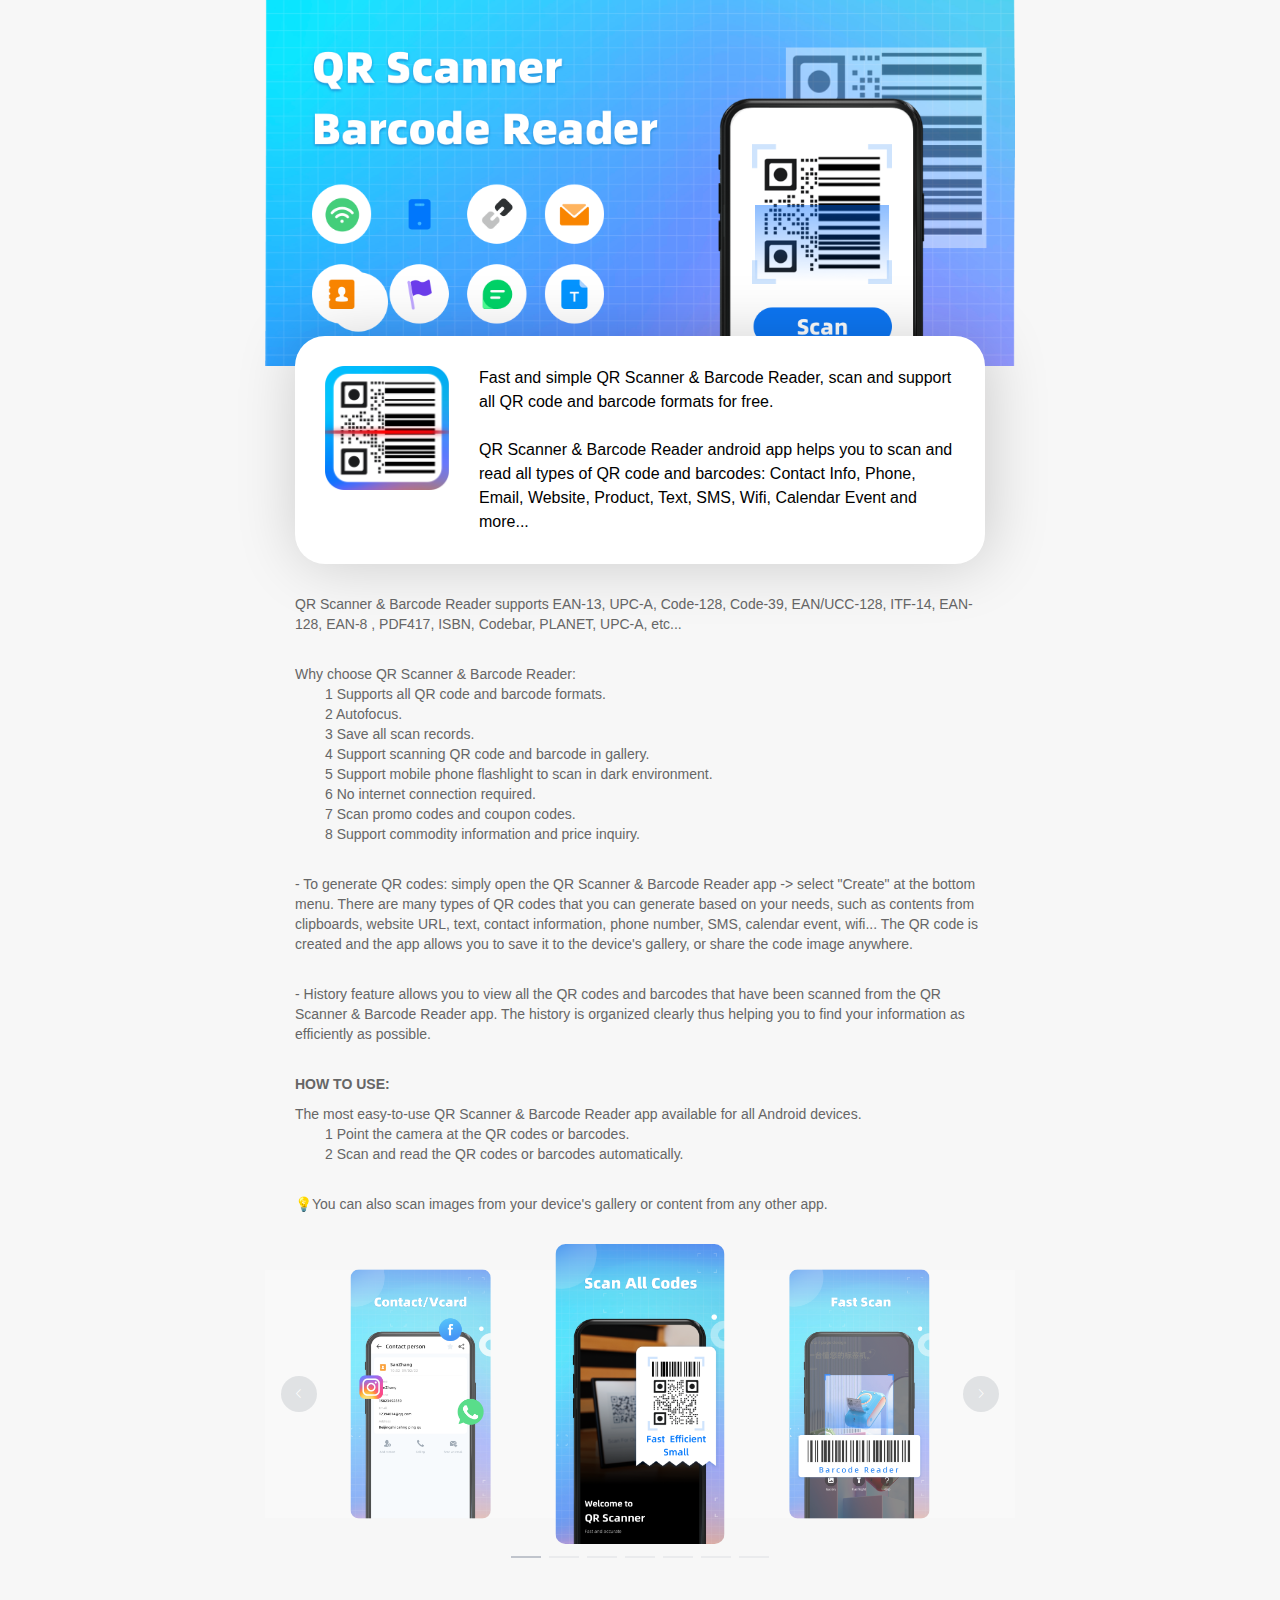
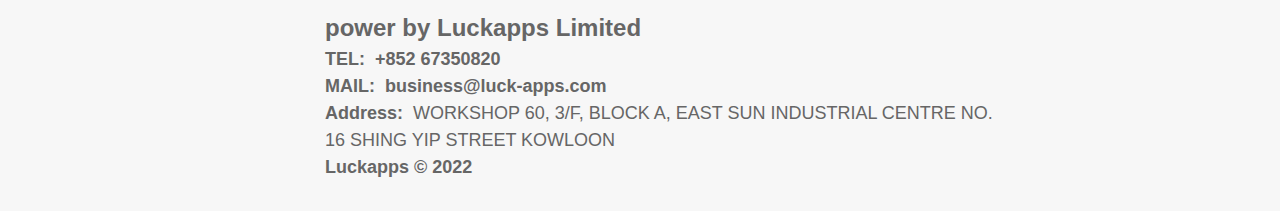
<file: index.html>
<!DOCTYPE html><html lang="en"><head><meta charset="utf-8"><meta name="viewport" content="width=device-width,initial-scale=1,minimum-scale=1,maximum-scale=1"><meta http-equiv="X-UA-Compatible" content="IE=edge"><title>QR Scanner Barcode Reader</title><link rel="apple-touch-icon" href="favicon.ico"><link rel="icon" href="favicon.ico"><meta name="description" content="QR Scanner Barcode Reader"><meta name="keywords" content="QR Scanner Barcode Reader"><meta name="robots" content="index, follow"><meta property="og:site_name" content="QR Scanner Barcode Reader"><meta property="og:title" content="QR Scanner Barcode Reader"><meta property="og:type" content="website"><meta property="og:image" content="og_snatch.png"><meta property="og:description" content="QR Scanner Barcode Reader"><link href="assets/css/HomePage.18200d65.css" rel="prefetch"><link href="assets/css/error.a0830a85.css" rel="prefetch"><link href="assets/js/HomePage.177ab0ea.js" rel="prefetch"><link href="assets/js/error.143113ee.js" rel="prefetch"><link href="assets/css/app.6695ef53.css" rel="preload" as="style"><link href="assets/css/chunk-vendors.dbff9109.css" rel="preload" as="style"><link href="assets/js/app.474a4f04.js" rel="preload" as="script"><link href="assets/js/chunk-vendors.782540f5.js" rel="preload" as="script"><link href="assets/css/chunk-vendors.dbff9109.css" rel="stylesheet"><link href="assets/css/app.6695ef53.css" rel="stylesheet"></head><body><div id="app"></div><script src="assets/js/chunk-vendors.782540f5.js"></script><script src="assets/js/app.474a4f04.js"></script></body></html>
</file>
<file: assets/css/HomePage.18200d65.css>
.indent-pad[data-v-a279164e]{display:inline-block;box-sizing:border-box;padding:0 .3rem}.indent-pad.bolder[data-v-a279164e]{margin-bottom:-.2rem}.indent[data-v-a279164e]{display:inline-block;box-sizing:border-box;padding:0 .3rem;text-indent:.3rem}.bolder[data-v-a279164e]{font-weight:700;font-family:PingFangSC-Medium,-apple-system,BlinkMacSystemFont,Segoe UI,Roboto,Helvetica Neue,Tahoma,PingFang SC,Microsoft Yahei,Arial,Hiragino Sans GB,sans-serif}.home-page[data-v-a279164e]{padding-bottom:.3rem;min-height:100vh;font-size:.24rem;text-align:left}.home-page .home-wrapper[data-v-a279164e],.home-page[data-v-a279164e]{box-sizing:border-box;width:100%;display:flex;flex-direction:column;justify-content:flex-start;align-items:flex-start}.home-page .home-wrapper .apk-head-line[data-v-a279164e]{box-sizing:border-box;width:100%;display:flex;flex-direction:column;justify-content:flex-start;align-items:center}.home-page .home-wrapper .apk-head-line .apk-head-box[data-v-a279164e]{box-sizing:border-box;width:100%;display:flex;justify-content:center;align-items:center}.home-page .home-wrapper .apk-head-line .apk-head-box img[data-v-a279164e]{display:block;width:100%}.home-page .home-wrapper .apk-card-line[data-v-a279164e]{box-sizing:border-box;padding:0 .3rem;width:100%;display:flex;flex-direction:column;justify-content:flex-start;align-items:center}.home-page .home-wrapper .apk-card-line .apk-card-box[data-v-a279164e]{box-sizing:border-box;margin:-.3rem 0 0;padding:.3rem;width:100%;border-radius:.3rem;box-shadow:.03rem 0 .62rem rgba(13,3,3,.18);background:#fff;position:relative;display:flex;justify-content:flex-start;align-items:flex-start}.home-page .home-wrapper .apk-card-line .apk-card-box .apk-logo-box[data-v-a279164e]{box-sizing:border-box;width:1.24rem;display:flex;justify-content:center;align-items:center}.home-page .home-wrapper .apk-card-line .apk-card-box .apk-logo-box img[data-v-a279164e]{display:block;width:1.24rem}.home-page .home-wrapper .apk-card-line .apk-card-box .apk-info-box[data-v-a279164e]{padding-left:.3rem;line-height:.38rem;text-align:left;font-size:.26rem;flex:1}.home-page .home-wrapper .apk-qa-line[data-v-a279164e]{box-sizing:border-box;width:100%;display:flex;flex-direction:column;justify-content:flex-start;align-items:center}.home-page .home-wrapper .apk-qa-line .apk-qa-box[data-v-a279164e]{box-sizing:border-box;width:100%;display:flex;flex-direction:column;justify-content:flex-start;align-items:flex-start}.home-page .home-wrapper .apk-qa-line .apk-qa-box .apk-qa-words[data-v-a279164e]{padding-top:.3rem;line-height:.36rem;text-align:left;font-size:.24rem;color:#666}.home-page .home-wrapper .apk-screen-line[data-v-a279164e]{box-sizing:border-box;padding:30px 0;width:100%;display:flex;flex-direction:column;justify-content:flex-start;align-items:center}.home-page .home-wrapper .apk-screen-line .apk-screen-box[data-v-a279164e]{box-sizing:border-box;width:100%}.home-page .home-wrapper .apk-screen-line .apk-screen-box[data-v-a279164e] .el-carousel .el-carousel__container .el-carousel__item{display:flex;justify-content:center;align-items:center}.home-page .home-wrapper .apk-screen-line .apk-screen-box[data-v-a279164e] .el-carousel .el-carousel__container .el-carousel__item img{height:100%;width:auto;border-radius:10px}.home-page .home-wrapper footer .contact-info[data-v-a279164e]{padding-left:.6rem;line-height:1.5;text-align:left;font-size:.18rem;color:#666}.home-page .home-wrapper footer .contact-info a[data-v-a279164e]{font-size:.18rem;color:#666}.home-page .home-wrapper footer .contact-info>span[data-v-a279164e]{font-weight:400;font-family:PingFangSC-Regular,-apple-system,BlinkMacSystemFont,Segoe UI,Roboto,Helvetica Neue,Tahoma,PingFang SC,Microsoft Yahei,Arial,Hiragino Sans GB,sans-serif}.home-page .home-wrapper footer .contact-info.company[data-v-a279164e]{font-size:.24rem;line-height:1.5}.home-page.is-pc .home-wrapper .apk-card-line .apk-card-box .apk-info-box[data-v-a279164e]{line-height:24px;font-size:16px}.home-page.is-pc .home-wrapper .apk-qa-line .apk-qa-box .apk-qa-words[data-v-a279164e]{line-height:20px;font-size:14px}
</file>
<file: assets/css/error.a0830a85.css>
.error-page[data-v-3cdbda44]{box-sizing:border-box;min-height:inherit;display:flex;justify-content:center;align-items:center}.error-page .figure[data-v-3cdbda44]{box-sizing:border-box;width:7rem;height:2.4rem;background:url(../../assets/img/error-icon.572da1e5.svg) no-repeat 50%;background-size:contain}
</file>
<file: assets/css/app.6695ef53.css>
a,abbr,acronym,address,applet,article,aside,audio,b,big,blockquote,body,canvas,caption,center,cite,code,dd,del,details,dfn,div,dl,dt,em,embed,fieldset,figcaption,figure,footer,form,h1,h2,h3,h4,h5,h6,header,hgroup,html,i,iframe,img,ins,kbd,label,legend,li,mark,menu,nav,object,ol,output,p,pre,q,ruby,s,samp,section,small,span,strike,strong,summary,table,tbody,td,tfoot,th,thead,time,tr,tt,u,ul,var,video{margin:0;padding:0}body,html{box-sizing:border-box}body,html{font-size:.14rem;-webkit-tap-highlight-color:rgba(0,0,0,0)}*,:after,:before{box-sizing:inherit}article,aside,details,figcaption,figure,footer,header,hgroup,main,nav,section,summary{display:block}audio,canvas,video{display:inline-block}body{margin:0}a{background:transparent;text-decoration:none}button,input{line-height:normal}input[type=search]{-webkit-appearance:textfield}input[type=search]::-webkit-search-cancel-button,input[type=search]::-webkit-search-decoration{-webkit-appearance:none}button::-moz-focus-inner,input::-moz-focus-inner{border:0;padding:0}textarea{overflow:auto;vertical-align:top}img{display:block;max-width:100%;height:auto}input:focus,textarea:focus{outline:0}input{margin:0;padding:0;-webkit-appearance:none;-moz-appearance:none;appearance:none}@media print{@page{margin:1cm}body{background:#fff;color:#000}a,blockquote,pre,table{page-break-inside:avoid}dl,ol,ul{page-break-before:avoid}}@-webkit-keyframes octocat-wave{0%{transform:rotate(0deg)}20%{transform:rotate(-25deg)}40%{transform:rotate(10deg)}60%{transform:rotate(-25deg)}80%{transform:rotate(10deg)}to{transform:rotate(0deg)}}@keyframes octocat-wave{0%{transform:rotate(0deg)}20%{transform:rotate(-25deg)}40%{transform:rotate(10deg)}60%{transform:rotate(-25deg)}80%{transform:rotate(10deg)}to{transform:rotate(0deg)}}a{color:#ec1f4e}a:hover{color:#000}.delete-line{text-decoration:line-through}.link{font-family:PingFangSC-Regular,-apple-system,BlinkMacSystemFont,Segoe UI,Roboto,Helvetica Neue,Tahoma,PingFang SC,Microsoft Yahei,Arial,Hiragino Sans GB,sans-serif;font-size:.26rem;text-decoration:underline}.link,.link:hover{color:#fff}a.none-decoration{text-decoration:none}address{color:#999}pre{margin:.1rem;padding:.2rem}pre code{display:block;background:#333;color:#fff;padding:.1rem;border-left:.06rem solid #ec1f4e}ol,ol ol,ol ul,ul,ul ol,ul ul{list-style-type:none}blockquote{background:#f1f1f1;border-left:.04rem solid #ec1f4e;margin:.1rem 0;padding:.1rem .1rem .1rem .2rem}blockquote,code{border-radius:.03rem}code{font-family:Consolas,courier new,serif;color:#ec1f4e;background-color:#f1f1f1;padding:.02rem;font-size:1em}.tips-info{color:#999}.tips-primary{color:#409eff}.tips-purple{color:#8942cb}.tips-warning{color:#f5a623}.tips-danger{color:#f56c6c}.tips-success{color:#379807}body{box-sizing:border-box;width:100%;background-color:#f7f7f7;line-height:1.5;font-family:PingFangSC-Regular,-apple-system,BlinkMacSystemFont,Segoe UI,Roboto,Helvetica Neue,Tahoma,PingFang SC,Microsoft Yahei,Arial,Hiragino Sans GB,sans-serif;font-size:.26rem;display:flex;flex-direction:column;justify-content:flex-start;align-items:center}body .hi-show,body.use-hindi .en-show{display:none}body.use-hindi .hi-show{display:inline}body .app{box-sizing:border-box;width:100%;max-width:7.5rem}body .app .we-chat-tips-box{display:none}body .app .mobile-line{box-sizing:border-box;width:100%;letter-spacing:0;text-align:left}body .app .mobile-line .mobile-card{box-sizing:border-box;padding:.1rem .18rem 0;width:100%}body .app .mobile-line .mobile-card .mobile-card-core{box-sizing:border-box;padding:.1rem;width:100%}body .app .main{box-sizing:border-box;width:100%}body.is-we-chat{position:relative}body.is-we-chat .app .we-chat-tips-box{display:block;box-sizing:border-box;width:100%;height:100%;background-color:rgba(0,0,0,.8);position:fixed;top:0;left:0;z-index:200}body.is-we-chat .app .we-chat-tips-box .we-chat-tips-line{padding-right:.46rem;box-sizing:border-box;width:100%;display:flex;justify-content:flex-end;align-items:flex-end}body.is-we-chat .app .we-chat-tips-box .we-chat-tips-line .we-chat-tips{font-family:PingFangSC-Medium,-apple-system,BlinkMacSystemFont,Segoe UI,Roboto,Helvetica Neue,Tahoma,PingFang SC,Microsoft Yahei,Arial,Hiragino Sans GB,sans-serif;font-size:.34rem;color:#fff}body.is-we-chat .app .we-chat-tips-box .we-chat-tips-line .we-chat-leader{box-sizing:border-box;width:1.2rem}body.is-we-chat .app .we-chat-tips-box .we-chat-tips-line .we-chat-leader>img{width:100%}
</file>
<file: assets/css/chunk-vendors.dbff9109.css>
@font-face{font-family:element-icons;src:url(../../assets/fonts/element-icons.535877f5.woff) format("woff"),url(../../assets/fonts/element-icons.732389de.ttf) format("truetype");font-weight:400;font-display:"auto";font-style:normal}[class*=" el-icon-"],[class^=el-icon-]{font-family:element-icons!important;speak:none;font-style:normal;font-weight:400;font-variant:normal;text-transform:none;line-height:1;vertical-align:baseline;display:inline-block;-webkit-font-smoothing:antialiased;-moz-osx-font-smoothing:grayscale}.el-icon-ice-cream-round:before{content:"\e6a0"}.el-icon-ice-cream-square:before{content:"\e6a3"}.el-icon-lollipop:before{content:"\e6a4"}.el-icon-potato-strips:before{content:"\e6a5"}.el-icon-milk-tea:before{content:"\e6a6"}.el-icon-ice-drink:before{content:"\e6a7"}.el-icon-ice-tea:before{content:"\e6a9"}.el-icon-coffee:before{content:"\e6aa"}.el-icon-orange:before{content:"\e6ab"}.el-icon-pear:before{content:"\e6ac"}.el-icon-apple:before{content:"\e6ad"}.el-icon-cherry:before{content:"\e6ae"}.el-icon-watermelon:before{content:"\e6af"}.el-icon-grape:before{content:"\e6b0"}.el-icon-refrigerator:before{content:"\e6b1"}.el-icon-goblet-square-full:before{content:"\e6b2"}.el-icon-goblet-square:before{content:"\e6b3"}.el-icon-goblet-full:before{content:"\e6b4"}.el-icon-goblet:before{content:"\e6b5"}.el-icon-cold-drink:before{content:"\e6b6"}.el-icon-coffee-cup:before{content:"\e6b8"}.el-icon-water-cup:before{content:"\e6b9"}.el-icon-hot-water:before{content:"\e6ba"}.el-icon-ice-cream:before{content:"\e6bb"}.el-icon-dessert:before{content:"\e6bc"}.el-icon-sugar:before{content:"\e6bd"}.el-icon-tableware:before{content:"\e6be"}.el-icon-burger:before{content:"\e6bf"}.el-icon-knife-fork:before{content:"\e6c1"}.el-icon-fork-spoon:before{content:"\e6c2"}.el-icon-chicken:before{content:"\e6c3"}.el-icon-food:before{content:"\e6c4"}.el-icon-dish-1:before{content:"\e6c5"}.el-icon-dish:before{content:"\e6c6"}.el-icon-moon-night:before{content:"\e6ee"}.el-icon-moon:before{content:"\e6f0"}.el-icon-cloudy-and-sunny:before{content:"\e6f1"}.el-icon-partly-cloudy:before{content:"\e6f2"}.el-icon-cloudy:before{content:"\e6f3"}.el-icon-sunny:before{content:"\e6f6"}.el-icon-sunset:before{content:"\e6f7"}.el-icon-sunrise-1:before{content:"\e6f8"}.el-icon-sunrise:before{content:"\e6f9"}.el-icon-heavy-rain:before{content:"\e6fa"}.el-icon-lightning:before{content:"\e6fb"}.el-icon-light-rain:before{content:"\e6fc"}.el-icon-wind-power:before{content:"\e6fd"}.el-icon-baseball:before{content:"\e712"}.el-icon-soccer:before{content:"\e713"}.el-icon-football:before{content:"\e715"}.el-icon-basketball:before{content:"\e716"}.el-icon-ship:before{content:"\e73f"}.el-icon-truck:before{content:"\e740"}.el-icon-bicycle:before{content:"\e741"}.el-icon-mobile-phone:before{content:"\e6d3"}.el-icon-service:before{content:"\e6d4"}.el-icon-key:before{content:"\e6e2"}.el-icon-unlock:before{content:"\e6e4"}.el-icon-lock:before{content:"\e6e5"}.el-icon-watch:before{content:"\e6fe"}.el-icon-watch-1:before{content:"\e6ff"}.el-icon-timer:before{content:"\e702"}.el-icon-alarm-clock:before{content:"\e703"}.el-icon-map-location:before{content:"\e704"}.el-icon-delete-location:before{content:"\e705"}.el-icon-add-location:before{content:"\e706"}.el-icon-location-information:before{content:"\e707"}.el-icon-location-outline:before{content:"\e708"}.el-icon-location:before{content:"\e79e"}.el-icon-place:before{content:"\e709"}.el-icon-discover:before{content:"\e70a"}.el-icon-first-aid-kit:before{content:"\e70b"}.el-icon-trophy-1:before{content:"\e70c"}.el-icon-trophy:before{content:"\e70d"}.el-icon-medal:before{content:"\e70e"}.el-icon-medal-1:before{content:"\e70f"}.el-icon-stopwatch:before{content:"\e710"}.el-icon-mic:before{content:"\e711"}.el-icon-copy-document:before{content:"\e718"}.el-icon-full-screen:before{content:"\e719"}.el-icon-switch-button:before{content:"\e71b"}.el-icon-aim:before{content:"\e71c"}.el-icon-crop:before{content:"\e71d"}.el-icon-odometer:before{content:"\e71e"}.el-icon-time:before{content:"\e71f"}.el-icon-bangzhu:before{content:"\e724"}.el-icon-close-notification:before{content:"\e726"}.el-icon-microphone:before{content:"\e727"}.el-icon-turn-off-microphone:before{content:"\e728"}.el-icon-position:before{content:"\e729"}.el-icon-postcard:before{content:"\e72a"}.el-icon-message:before{content:"\e72b"}.el-icon-chat-line-square:before{content:"\e72d"}.el-icon-chat-dot-square:before{content:"\e72e"}.el-icon-chat-dot-round:before{content:"\e72f"}.el-icon-chat-square:before{content:"\e730"}.el-icon-chat-line-round:before{content:"\e731"}.el-icon-chat-round:before{content:"\e732"}.el-icon-set-up:before{content:"\e733"}.el-icon-turn-off:before{content:"\e734"}.el-icon-open:before{content:"\e735"}.el-icon-connection:before{content:"\e736"}.el-icon-link:before{content:"\e737"}.el-icon-cpu:before{content:"\e738"}.el-icon-thumb:before{content:"\e739"}.el-icon-female:before{content:"\e73a"}.el-icon-male:before{content:"\e73b"}.el-icon-guide:before{content:"\e73c"}.el-icon-news:before{content:"\e73e"}.el-icon-price-tag:before{content:"\e744"}.el-icon-discount:before{content:"\e745"}.el-icon-wallet:before{content:"\e747"}.el-icon-coin:before{content:"\e748"}.el-icon-money:before{content:"\e749"}.el-icon-bank-card:before{content:"\e74a"}.el-icon-box:before{content:"\e74b"}.el-icon-present:before{content:"\e74c"}.el-icon-sell:before{content:"\e6d5"}.el-icon-sold-out:before{content:"\e6d6"}.el-icon-shopping-bag-2:before{content:"\e74d"}.el-icon-shopping-bag-1:before{content:"\e74e"}.el-icon-shopping-cart-2:before{content:"\e74f"}.el-icon-shopping-cart-1:before{content:"\e750"}.el-icon-shopping-cart-full:before{content:"\e751"}.el-icon-smoking:before{content:"\e752"}.el-icon-no-smoking:before{content:"\e753"}.el-icon-house:before{content:"\e754"}.el-icon-table-lamp:before{content:"\e755"}.el-icon-school:before{content:"\e756"}.el-icon-office-building:before{content:"\e757"}.el-icon-toilet-paper:before{content:"\e758"}.el-icon-notebook-2:before{content:"\e759"}.el-icon-notebook-1:before{content:"\e75a"}.el-icon-files:before{content:"\e75b"}.el-icon-collection:before{content:"\e75c"}.el-icon-receiving:before{content:"\e75d"}.el-icon-suitcase-1:before{content:"\e760"}.el-icon-suitcase:before{content:"\e761"}.el-icon-film:before{content:"\e763"}.el-icon-collection-tag:before{content:"\e765"}.el-icon-data-analysis:before{content:"\e766"}.el-icon-pie-chart:before{content:"\e767"}.el-icon-data-board:before{content:"\e768"}.el-icon-data-line:before{content:"\e76d"}.el-icon-reading:before{content:"\e769"}.el-icon-magic-stick:before{content:"\e76a"}.el-icon-coordinate:before{content:"\e76b"}.el-icon-mouse:before{content:"\e76c"}.el-icon-brush:before{content:"\e76e"}.el-icon-headset:before{content:"\e76f"}.el-icon-umbrella:before{content:"\e770"}.el-icon-scissors:before{content:"\e771"}.el-icon-mobile:before{content:"\e773"}.el-icon-attract:before{content:"\e774"}.el-icon-monitor:before{content:"\e775"}.el-icon-search:before{content:"\e778"}.el-icon-takeaway-box:before{content:"\e77a"}.el-icon-paperclip:before{content:"\e77d"}.el-icon-printer:before{content:"\e77e"}.el-icon-document-add:before{content:"\e782"}.el-icon-document:before{content:"\e785"}.el-icon-document-checked:before{content:"\e786"}.el-icon-document-copy:before{content:"\e787"}.el-icon-document-delete:before{content:"\e788"}.el-icon-document-remove:before{content:"\e789"}.el-icon-tickets:before{content:"\e78b"}.el-icon-folder-checked:before{content:"\e77f"}.el-icon-folder-delete:before{content:"\e780"}.el-icon-folder-remove:before{content:"\e781"}.el-icon-folder-add:before{content:"\e783"}.el-icon-folder-opened:before{content:"\e784"}.el-icon-folder:before{content:"\e78a"}.el-icon-edit-outline:before{content:"\e764"}.el-icon-edit:before{content:"\e78c"}.el-icon-date:before{content:"\e78e"}.el-icon-c-scale-to-original:before{content:"\e7c6"}.el-icon-view:before{content:"\e6ce"}.el-icon-loading:before{content:"\e6cf"}.el-icon-rank:before{content:"\e6d1"}.el-icon-sort-down:before{content:"\e7c4"}.el-icon-sort-up:before{content:"\e7c5"}.el-icon-sort:before{content:"\e6d2"}.el-icon-finished:before{content:"\e6cd"}.el-icon-refresh-left:before{content:"\e6c7"}.el-icon-refresh-right:before{content:"\e6c8"}.el-icon-refresh:before{content:"\e6d0"}.el-icon-video-play:before{content:"\e7c0"}.el-icon-video-pause:before{content:"\e7c1"}.el-icon-d-arrow-right:before{content:"\e6dc"}.el-icon-d-arrow-left:before{content:"\e6dd"}.el-icon-arrow-up:before{content:"\e6e1"}.el-icon-arrow-down:before{content:"\e6df"}.el-icon-arrow-right:before{content:"\e6e0"}.el-icon-arrow-left:before{content:"\e6de"}.el-icon-top-right:before{content:"\e6e7"}.el-icon-top-left:before{content:"\e6e8"}.el-icon-top:before{content:"\e6e6"}.el-icon-bottom:before{content:"\e6eb"}.el-icon-right:before{content:"\e6e9"}.el-icon-back:before{content:"\e6ea"}.el-icon-bottom-right:before{content:"\e6ec"}.el-icon-bottom-left:before{content:"\e6ed"}.el-icon-caret-top:before{content:"\e78f"}.el-icon-caret-bottom:before{content:"\e790"}.el-icon-caret-right:before{content:"\e791"}.el-icon-caret-left:before{content:"\e792"}.el-icon-d-caret:before{content:"\e79a"}.el-icon-share:before{content:"\e793"}.el-icon-menu:before{content:"\e798"}.el-icon-s-grid:before{content:"\e7a6"}.el-icon-s-check:before{content:"\e7a7"}.el-icon-s-data:before{content:"\e7a8"}.el-icon-s-opportunity:before{content:"\e7aa"}.el-icon-s-custom:before{content:"\e7ab"}.el-icon-s-claim:before{content:"\e7ad"}.el-icon-s-finance:before{content:"\e7ae"}.el-icon-s-comment:before{content:"\e7af"}.el-icon-s-flag:before{content:"\e7b0"}.el-icon-s-marketing:before{content:"\e7b1"}.el-icon-s-shop:before{content:"\e7b4"}.el-icon-s-open:before{content:"\e7b5"}.el-icon-s-management:before{content:"\e7b6"}.el-icon-s-ticket:before{content:"\e7b7"}.el-icon-s-release:before{content:"\e7b8"}.el-icon-s-home:before{content:"\e7b9"}.el-icon-s-promotion:before{content:"\e7ba"}.el-icon-s-operation:before{content:"\e7bb"}.el-icon-s-unfold:before{content:"\e7bc"}.el-icon-s-fold:before{content:"\e7a9"}.el-icon-s-platform:before{content:"\e7bd"}.el-icon-s-order:before{content:"\e7be"}.el-icon-s-cooperation:before{content:"\e7bf"}.el-icon-bell:before{content:"\e725"}.el-icon-message-solid:before{content:"\e799"}.el-icon-video-camera:before{content:"\e772"}.el-icon-video-camera-solid:before{content:"\e796"}.el-icon-camera:before{content:"\e779"}.el-icon-camera-solid:before{content:"\e79b"}.el-icon-download:before{content:"\e77c"}.el-icon-upload2:before{content:"\e77b"}.el-icon-upload:before{content:"\e7c3"}.el-icon-picture-outline-round:before{content:"\e75f"}.el-icon-picture-outline:before{content:"\e75e"}.el-icon-picture:before{content:"\e79f"}.el-icon-close:before{content:"\e6db"}.el-icon-check:before{content:"\e6da"}.el-icon-plus:before{content:"\e6d9"}.el-icon-minus:before{content:"\e6d8"}.el-icon-help:before{content:"\e73d"}.el-icon-s-help:before{content:"\e7b3"}.el-icon-circle-close:before{content:"\e78d"}.el-icon-circle-check:before{content:"\e720"}.el-icon-circle-plus-outline:before{content:"\e723"}.el-icon-remove-outline:before{content:"\e722"}.el-icon-zoom-out:before{content:"\e776"}.el-icon-zoom-in:before{content:"\e777"}.el-icon-error:before{content:"\e79d"}.el-icon-success:before{content:"\e79c"}.el-icon-circle-plus:before{content:"\e7a0"}.el-icon-remove:before{content:"\e7a2"}.el-icon-info:before{content:"\e7a1"}.el-icon-question:before{content:"\e7a4"}.el-icon-warning-outline:before{content:"\e6c9"}.el-icon-warning:before{content:"\e7a3"}.el-icon-goods:before{content:"\e7c2"}.el-icon-s-goods:before{content:"\e7b2"}.el-icon-star-off:before{content:"\e717"}.el-icon-star-on:before{content:"\e797"}.el-icon-more-outline:before{content:"\e6cc"}.el-icon-more:before{content:"\e794"}.el-icon-phone-outline:before{content:"\e6cb"}.el-icon-phone:before{content:"\e795"}.el-icon-user:before{content:"\e6e3"}.el-icon-user-solid:before{content:"\e7a5"}.el-icon-setting:before{content:"\e6ca"}.el-icon-s-tools:before{content:"\e7ac"}.el-icon-delete:before{content:"\e6d7"}.el-icon-delete-solid:before{content:"\e7c9"}.el-icon-eleme:before{content:"\e7c7"}.el-icon-platform-eleme:before{content:"\e7ca"}.el-icon-loading{-webkit-animation:rotating 2s linear infinite;animation:rotating 2s linear infinite}.el-icon--right{margin-left:5px}.el-icon--left{margin-right:5px}@-webkit-keyframes rotating{0%{transform:rotate(0)}to{transform:rotate(1turn)}}@keyframes rotating{0%{transform:rotate(0)}to{transform:rotate(1turn)}}.el-pagination{white-space:nowrap;padding:2px 5px;color:#303133;font-weight:700}.el-pagination:after,.el-pagination:before{display:table;content:""}.el-pagination:after{clear:both}.el-pagination button,.el-pagination span:not([class*=suffix]){display:inline-block;font-size:13px;min-width:35.5px;height:28px;line-height:28px;vertical-align:top;box-sizing:border-box}.el-pager li,.el-pagination__editor{-webkit-box-sizing:border-box;text-align:center}.el-pagination .el-input__inner{text-align:center;-moz-appearance:textfield;line-height:normal}.el-pagination .el-input__suffix{right:0;transform:scale(.8)}.el-pagination .el-select .el-input{width:100px;margin:0 5px}.el-pagination .el-select .el-input .el-input__inner{padding-right:25px;border-radius:3px}.el-pagination button{border:none;padding:0 6px;background:0 0}.el-pagination button:focus{outline:0}.el-pagination button:hover{color:#409eff}.el-pagination button:disabled{color:#c0c4cc;background-color:#fff;cursor:not-allowed}.el-pagination .btn-next,.el-pagination .btn-prev{background:50% no-repeat #fff;background-size:16px;cursor:pointer;margin:0;color:#303133}.el-pagination .btn-next .el-icon,.el-pagination .btn-prev .el-icon{display:block;font-size:12px;font-weight:700}.el-pagination .btn-prev{padding-right:12px}.el-pagination .btn-next{padding-left:12px}.el-pagination .el-pager li.disabled{color:#c0c4cc;cursor:not-allowed}.el-pager li,.el-pager li.btn-quicknext:hover,.el-pager li.btn-quickprev:hover{cursor:pointer}.el-pagination--small .btn-next,.el-pagination--small .btn-prev,.el-pagination--small .el-pager li,.el-pagination--small .el-pager li.btn-quicknext,.el-pagination--small .el-pager li.btn-quickprev,.el-pagination--small .el-pager li:last-child{border-color:transparent;font-size:12px;line-height:22px;height:22px;min-width:22px}.el-pagination--small .arrow.disabled{visibility:hidden}.el-pagination--small .more:before,.el-pagination--small li.more:before{line-height:24px}.el-pagination--small button,.el-pagination--small span:not([class*=suffix]){height:22px;line-height:22px}.el-pagination--small .el-pagination__editor,.el-pagination--small .el-pagination__editor.el-input .el-input__inner{height:22px}.el-pagination__sizes{margin:0 10px 0 0;font-weight:400;color:#606266}.el-pagination__sizes .el-input .el-input__inner{font-size:13px;padding-left:8px}.el-pagination__sizes .el-input .el-input__inner:hover{border-color:#409eff}.el-pagination__total{margin-right:10px;font-weight:400;color:#606266}.el-pagination__jump{margin-left:24px;font-weight:400;color:#606266}.el-pagination__jump .el-input__inner{padding:0 3px}.el-pagination__rightwrapper{float:right}.el-pagination__editor{line-height:18px;padding:0 2px;height:28px;margin:0 2px;box-sizing:border-box;border-radius:3px}.el-pager,.el-pagination.is-background .btn-next,.el-pagination.is-background .btn-prev{padding:0}.el-pagination__editor.el-input{width:50px}.el-pagination__editor.el-input .el-input__inner{height:28px}.el-pagination__editor .el-input__inner::-webkit-inner-spin-button,.el-pagination__editor .el-input__inner::-webkit-outer-spin-button{-webkit-appearance:none;margin:0}.el-pagination.is-background .btn-next,.el-pagination.is-background .btn-prev,.el-pagination.is-background .el-pager li{margin:0 5px;background-color:#f4f4f5;color:#606266;min-width:30px;border-radius:2px}.el-pagination.is-background .btn-next.disabled,.el-pagination.is-background .btn-next:disabled,.el-pagination.is-background .btn-prev.disabled,.el-pagination.is-background .btn-prev:disabled,.el-pagination.is-background .el-pager li.disabled{color:#c0c4cc}.el-pagination.is-background .el-pager li:not(.disabled):hover{color:#409eff}.el-pagination.is-background .el-pager li:not(.disabled).active{background-color:#409eff;color:#fff}.el-pagination.is-background.el-pagination--small .btn-next,.el-pagination.is-background.el-pagination--small .btn-prev,.el-pagination.is-background.el-pagination--small .el-pager li{margin:0 3px;min-width:22px}.el-pager,.el-pager li{vertical-align:top;margin:0;display:inline-block}.el-pager{-webkit-user-select:none;-moz-user-select:none;user-select:none;list-style:none;font-size:0}.el-pager .more:before{line-height:30px}.el-pager li{padding:0 4px;background:#fff;font-size:13px;min-width:35.5px;height:28px;line-height:28px;box-sizing:border-box}.el-pager li.btn-quicknext,.el-pager li.btn-quickprev{line-height:28px;color:#303133}.el-pager li.btn-quicknext.disabled,.el-pager li.btn-quickprev.disabled{color:#c0c4cc}.el-pager li.active+li{border-left:0}.el-pager li:hover{color:#409eff}.el-pager li.active{color:#409eff;cursor:default}@-webkit-keyframes v-modal-in{0%{opacity:0}}@-webkit-keyframes v-modal-out{to{opacity:0}}.el-dialog{position:relative;margin:0 auto 50px;background:#fff;border-radius:2px;box-shadow:0 1px 3px rgba(0,0,0,.3);box-sizing:border-box;width:50%}.el-autocomplete-suggestion,.el-dropdown-menu,.el-menu--collapse .el-submenu .el-menu{-webkit-box-shadow:0 2px 12px 0 rgba(0,0,0,.1)}.el-dialog.is-fullscreen{width:100%;margin-top:0;margin-bottom:0;height:100%;overflow:auto}.el-dialog__wrapper{position:fixed;top:0;right:0;bottom:0;left:0;overflow:auto;margin:0}.el-dialog__header{padding:20px 20px 10px}.el-dialog__headerbtn{position:absolute;top:20px;right:20px;padding:0;background:0 0;border:none;outline:0;cursor:pointer;font-size:16px}.el-dialog__headerbtn .el-dialog__close{color:#909399}.el-dialog__headerbtn:focus .el-dialog__close,.el-dialog__headerbtn:hover .el-dialog__close{color:#409eff}.el-dialog__title{line-height:24px;font-size:18px;color:#303133}.el-dialog__body{padding:30px 20px;color:#606266;font-size:14px;word-break:break-all}.el-dialog__footer{padding:10px 20px 20px;text-align:right;box-sizing:border-box}.el-dialog--center{text-align:center}.el-dialog--center .el-dialog__body{text-align:initial;padding:25px 25px 30px}.el-dialog--center .el-dialog__footer{text-align:inherit}.dialog-fade-enter-active{-webkit-animation:dialog-fade-in .3s;animation:dialog-fade-in .3s}.dialog-fade-leave-active{-webkit-animation:dialog-fade-out .3s;animation:dialog-fade-out .3s}@-webkit-keyframes dialog-fade-in{0%{transform:translate3d(0,-20px,0);opacity:0}to{transform:translateZ(0);opacity:1}}@keyframes dialog-fade-in{0%{transform:translate3d(0,-20px,0);opacity:0}to{transform:translateZ(0);opacity:1}}@-webkit-keyframes dialog-fade-out{0%{transform:translateZ(0);opacity:1}to{transform:translate3d(0,-20px,0);opacity:0}}@keyframes dialog-fade-out{0%{transform:translateZ(0);opacity:1}to{transform:translate3d(0,-20px,0);opacity:0}}.el-autocomplete{position:relative;display:inline-block}.el-autocomplete-suggestion{margin:5px 0;box-shadow:0 2px 12px 0 rgba(0,0,0,.1);border-radius:4px;border:1px solid #e4e7ed;box-sizing:border-box;background-color:#fff}.el-autocomplete-suggestion__wrap{max-height:280px;padding:10px 0;box-sizing:border-box}.el-autocomplete-suggestion__list{margin:0;padding:0}.el-autocomplete-suggestion li{padding:0 20px;margin:0;line-height:34px;cursor:pointer;color:#606266;font-size:14px;list-style:none;white-space:nowrap;overflow:hidden;text-overflow:ellipsis}.el-autocomplete-suggestion li.highlighted,.el-autocomplete-suggestion li:hover{background-color:#f5f7fa}.el-autocomplete-suggestion li.divider{margin-top:6px;border-top:1px solid #000}.el-autocomplete-suggestion li.divider:last-child{margin-bottom:-6px}.el-autocomplete-suggestion.is-loading li{text-align:center;height:100px;line-height:100px;font-size:20px;color:#999}.el-autocomplete-suggestion.is-loading li:after{display:inline-block;content:"";height:100%;vertical-align:middle}.el-autocomplete-suggestion.is-loading li:hover{background-color:#fff}.el-autocomplete-suggestion.is-loading .el-icon-loading{vertical-align:middle}.el-dropdown{display:inline-block;position:relative;color:#606266;font-size:14px}.el-dropdown .el-button-group{display:block}.el-dropdown .el-button-group .el-button{float:none}.el-dropdown .el-dropdown__caret-button{padding-left:5px;padding-right:5px;position:relative;border-left:none}.el-dropdown .el-dropdown__caret-button:before{content:"";position:absolute;display:block;width:1px;top:5px;bottom:5px;left:0;background:hsla(0,0%,100%,.5)}.el-dropdown .el-dropdown__caret-button.el-button--default:before{background:rgba(220,223,230,.5)}.el-dropdown .el-dropdown__caret-button:hover:not(.is-disabled):before{top:0;bottom:0}.el-dropdown .el-dropdown__caret-button .el-dropdown__icon{padding-left:0}.el-dropdown__icon{font-size:12px;margin:0 3px}.el-dropdown .el-dropdown-selfdefine:focus:active,.el-dropdown .el-dropdown-selfdefine:focus:not(.focusing){outline-width:0}.el-dropdown [disabled]{cursor:not-allowed;color:#bbb}.el-dropdown-menu{position:absolute;top:0;left:0;z-index:10;padding:10px 0;margin:5px 0;background-color:#fff;border:1px solid #ebeef5;border-radius:4px;box-shadow:0 2px 12px 0 rgba(0,0,0,.1)}.el-dropdown-menu__item{list-style:none;line-height:36px;padding:0 20px;margin:0;font-size:14px;color:#606266;cursor:pointer;outline:0}.el-dropdown-menu__item:focus,.el-dropdown-menu__item:not(.is-disabled):hover{background-color:#ecf5ff;color:#66b1ff}.el-dropdown-menu__item i{margin-right:5px}.el-dropdown-menu__item--divided{position:relative;margin-top:6px;border-top:1px solid #ebeef5}.el-dropdown-menu__item--divided:before{content:"";height:6px;display:block;margin:0 -20px;background-color:#fff}.el-dropdown-menu__item.is-disabled{cursor:default;color:#bbb;pointer-events:none}.el-dropdown-menu--medium{padding:6px 0}.el-dropdown-menu--medium .el-dropdown-menu__item{line-height:30px;padding:0 17px;font-size:14px}.el-dropdown-menu--medium .el-dropdown-menu__item.el-dropdown-menu__item--divided{margin-top:6px}.el-dropdown-menu--medium .el-dropdown-menu__item.el-dropdown-menu__item--divided:before{height:6px;margin:0 -17px}.el-dropdown-menu--small{padding:6px 0}.el-dropdown-menu--small .el-dropdown-menu__item{line-height:27px;padding:0 15px;font-size:13px}.el-dropdown-menu--small .el-dropdown-menu__item.el-dropdown-menu__item--divided{margin-top:4px}.el-dropdown-menu--small .el-dropdown-menu__item.el-dropdown-menu__item--divided:before{height:4px;margin:0 -15px}.el-dropdown-menu--mini{padding:3px 0}.el-dropdown-menu--mini .el-dropdown-menu__item{line-height:24px;padding:0 10px;font-size:12px}.el-dropdown-menu--mini .el-dropdown-menu__item.el-dropdown-menu__item--divided{margin-top:3px}.el-dropdown-menu--mini .el-dropdown-menu__item.el-dropdown-menu__item--divided:before{height:3px;margin:0 -10px}.el-menu{border-right:1px solid #e6e6e6;list-style:none;position:relative;margin:0;padding-left:0}.el-menu,.el-menu--horizontal>.el-menu-item:not(.is-disabled):focus,.el-menu--horizontal>.el-menu-item:not(.is-disabled):hover,.el-menu--horizontal>.el-submenu .el-submenu__title:hover{background-color:#fff}.el-menu:after,.el-menu:before{display:table;content:""}.el-menu:after{clear:both}.el-menu.el-menu--horizontal{border-bottom:1px solid #e6e6e6}.el-menu--horizontal{border-right:none}.el-menu--horizontal>.el-menu-item{float:left;height:60px;line-height:60px;margin:0;border-bottom:2px solid transparent;color:#909399}.el-menu--horizontal>.el-menu-item a,.el-menu--horizontal>.el-menu-item a:hover{color:inherit}.el-menu--horizontal>.el-submenu{float:left}.el-menu--horizontal>.el-submenu:focus,.el-menu--horizontal>.el-submenu:hover{outline:0}.el-menu--horizontal>.el-submenu:focus .el-submenu__title,.el-menu--horizontal>.el-submenu:hover .el-submenu__title{color:#303133}.el-menu--horizontal>.el-submenu.is-active .el-submenu__title{border-bottom:2px solid #409eff;color:#303133}.el-menu--horizontal>.el-submenu .el-submenu__title{height:60px;line-height:60px;border-bottom:2px solid transparent;color:#909399}.el-menu--horizontal>.el-submenu .el-submenu__icon-arrow{position:static;vertical-align:middle;margin-left:8px;margin-top:-3px}.el-menu--horizontal .el-menu .el-menu-item,.el-menu--horizontal .el-menu .el-submenu__title{background-color:#fff;float:none;height:36px;line-height:36px;padding:0 10px;color:#909399}.el-menu--horizontal .el-menu .el-menu-item.is-active,.el-menu--horizontal .el-menu .el-submenu.is-active>.el-submenu__title{color:#303133}.el-menu--horizontal .el-menu-item:not(.is-disabled):focus,.el-menu--horizontal .el-menu-item:not(.is-disabled):hover{outline:0;color:#303133}.el-menu--horizontal>.el-menu-item.is-active{border-bottom:2px solid #409eff;color:#303133}.el-menu--collapse{width:64px}.el-menu--collapse>.el-menu-item [class^=el-icon-],.el-menu--collapse>.el-submenu>.el-submenu__title [class^=el-icon-]{margin:0;vertical-align:middle;width:24px;text-align:center}.el-menu--collapse>.el-menu-item .el-submenu__icon-arrow,.el-menu--collapse>.el-submenu>.el-submenu__title .el-submenu__icon-arrow{display:none}.el-menu--collapse>.el-menu-item span,.el-menu--collapse>.el-submenu>.el-submenu__title span{height:0;width:0;overflow:hidden;visibility:hidden;display:inline-block}.el-menu--collapse>.el-menu-item.is-active i{color:inherit}.el-menu--collapse .el-menu .el-submenu{min-width:200px}.el-menu--collapse .el-submenu{position:relative}.el-menu--collapse .el-submenu .el-menu{position:absolute;margin-left:5px;top:0;left:100%;z-index:10;border:1px solid #e4e7ed;border-radius:2px;box-shadow:0 2px 12px 0 rgba(0,0,0,.1)}.el-menu--collapse .el-submenu.is-opened>.el-submenu__title .el-submenu__icon-arrow{transform:none}.el-menu--popup{z-index:100;min-width:200px;border:none;padding:5px 0;border-radius:2px;box-shadow:0 2px 12px 0 rgba(0,0,0,.1)}.el-menu--popup-bottom-start{margin-top:5px}.el-menu--popup-right-start{margin-left:5px;margin-right:5px}.el-menu-item{height:56px;line-height:56px;font-size:14px;color:#303133;padding:0 20px;list-style:none;cursor:pointer;position:relative;transition:border-color .3s,background-color .3s,color .3s;box-sizing:border-box;white-space:nowrap}.el-menu-item *{vertical-align:middle}.el-menu-item i{color:#909399}.el-menu-item:focus,.el-menu-item:hover{outline:0;background-color:#ecf5ff}.el-menu-item.is-disabled{opacity:.25;cursor:not-allowed;background:0 0!important}.el-menu-item [class^=el-icon-]{margin-right:5px;width:24px;text-align:center;font-size:18px;vertical-align:middle}.el-menu-item.is-active{color:#409eff}.el-menu-item.is-active i{color:inherit}.el-submenu{list-style:none;margin:0;padding-left:0}.el-submenu__title{height:56px;line-height:56px;font-size:14px;color:#303133;padding:0 20px;list-style:none;cursor:pointer;position:relative;transition:border-color .3s,background-color .3s,color .3s;box-sizing:border-box;white-space:nowrap}.el-submenu__title *{vertical-align:middle}.el-submenu__title i{color:#909399}.el-submenu__title:focus,.el-submenu__title:hover{outline:0;background-color:#ecf5ff}.el-submenu__title.is-disabled{opacity:.25;cursor:not-allowed;background:0 0!important}.el-submenu__title:hover{background-color:#ecf5ff}.el-submenu .el-menu{border:none}.el-submenu .el-menu-item{height:50px;line-height:50px;padding:0 45px;min-width:200px}.el-submenu__icon-arrow{position:absolute;top:50%;right:20px;margin-top:-7px;transition:transform .3s;font-size:12px}.el-submenu.is-active .el-submenu__title{border-bottom-color:#409eff}.el-submenu.is-opened>.el-submenu__title .el-submenu__icon-arrow{transform:rotate(180deg)}.el-submenu.is-disabled .el-menu-item,.el-submenu.is-disabled .el-submenu__title{opacity:.25;cursor:not-allowed;background:0 0!important}.el-submenu [class^=el-icon-]{vertical-align:middle;margin-right:5px;width:24px;text-align:center;font-size:18px}.el-menu-item-group>ul{padding:0}.el-menu-item-group__title{padding:7px 0 7px 20px;line-height:normal;font-size:12px;color:#909399}.el-radio-button__inner,.el-radio-group{line-height:1;vertical-align:middle;display:inline-block}.horizontal-collapse-transition .el-submenu__title .el-submenu__icon-arrow{transition:.2s;opacity:0}.el-radio-group{font-size:0}.el-radio-button{position:relative;display:inline-block;outline:0}.el-radio-button__inner{white-space:nowrap;background:#fff;border:1px solid #dcdfe6;font-weight:500;border-left:0;color:#606266;-webkit-appearance:none;text-align:center;box-sizing:border-box;outline:0;margin:0;position:relative;cursor:pointer;transition:all .3s cubic-bezier(.645,.045,.355,1);padding:12px 20px;font-size:14px;border-radius:0}.el-radio-button__inner.is-round{padding:12px 20px}.el-radio-button__inner:hover{color:#409eff}.el-radio-button__inner [class*=el-icon-]{line-height:.9}.el-radio-button__inner [class*=el-icon-]+span{margin-left:5px}.el-radio-button:first-child .el-radio-button__inner{border-left:1px solid #dcdfe6;border-radius:4px 0 0 4px;box-shadow:none!important}.el-radio-button__orig-radio{opacity:0;outline:0;position:absolute;z-index:-1}.el-switch,.el-switch__core{position:relative;vertical-align:middle}.el-radio-button__orig-radio:checked+.el-radio-button__inner{color:#fff;background-color:#409eff;border-color:#409eff;box-shadow:-1px 0 0 0 #409eff}.el-radio-button__orig-radio:disabled+.el-radio-button__inner{color:#c0c4cc;cursor:not-allowed;background-image:none;background-color:#fff;border-color:#ebeef5;box-shadow:none}.el-radio-button__orig-radio:disabled:checked+.el-radio-button__inner{background-color:#f2f6fc}.el-radio-button:last-child .el-radio-button__inner{border-radius:0 4px 4px 0}.el-radio-button:first-child:last-child .el-radio-button__inner{border-radius:4px}.el-radio-button--medium .el-radio-button__inner{padding:10px 20px;font-size:14px;border-radius:0}.el-radio-button--medium .el-radio-button__inner.is-round{padding:10px 20px}.el-radio-button--small .el-radio-button__inner{padding:9px 15px;font-size:12px;border-radius:0}.el-radio-button--small .el-radio-button__inner.is-round{padding:9px 15px}.el-radio-button--mini .el-radio-button__inner{padding:7px 15px;font-size:12px;border-radius:0}.el-radio-button--mini .el-radio-button__inner.is-round{padding:7px 15px}.el-radio-button:focus:not(.is-focus):not(:active):not(.is-disabled){box-shadow:0 0 2px 2px #409eff}.el-picker-panel,.el-popover,.el-select-dropdown,.el-table-filter,.el-time-panel{-webkit-box-shadow:0 2px 12px 0 rgba(0,0,0,.1)}.el-switch{display:inline-flex;align-items:center;font-size:14px;line-height:20px;height:20px}.el-switch.is-disabled .el-switch__core,.el-switch.is-disabled .el-switch__label{cursor:not-allowed}.el-switch__label{transition:.2s;height:20px;display:inline-block;font-size:14px;font-weight:500;cursor:pointer;vertical-align:middle;color:#303133}.el-switch__label.is-active{color:#409eff}.el-switch__label--left{margin-right:10px}.el-switch__label--right{margin-left:10px}.el-switch__label *{line-height:1;font-size:14px;display:inline-block}.el-switch__input{position:absolute;width:0;height:0;opacity:0;margin:0}.el-switch__core{margin:0;display:inline-block;width:40px;height:20px;border:1px solid #dcdfe6;outline:0;border-radius:10px;box-sizing:border-box;background:#dcdfe6;cursor:pointer;transition:border-color .3s,background-color .3s}.el-switch__core:after{content:"";position:absolute;top:1px;left:1px;border-radius:100%;transition:all .3s;width:16px;height:16px;background-color:#fff}.el-switch.is-checked .el-switch__core{border-color:#409eff;background-color:#409eff}.el-switch.is-checked .el-switch__core:after{left:100%;margin-left:-17px}.el-switch.is-disabled{opacity:.6}.el-switch--wide .el-switch__label.el-switch__label--left span{left:10px}.el-switch--wide .el-switch__label.el-switch__label--right span{right:10px}.el-switch .label-fade-enter,.el-switch .label-fade-leave-active{opacity:0}.el-select-dropdown{position:absolute;z-index:1001;border:1px solid #e4e7ed;border-radius:4px;background-color:#fff;box-shadow:0 2px 12px 0 rgba(0,0,0,.1);box-sizing:border-box;margin:5px 0}.el-select-dropdown.is-multiple .el-select-dropdown__item{padding-right:40px}.el-select-dropdown.is-multiple .el-select-dropdown__item.selected{color:#409eff;background-color:#fff}.el-select-dropdown.is-multiple .el-select-dropdown__item.selected.hover{background-color:#f5f7fa}.el-select-dropdown.is-multiple .el-select-dropdown__item.selected:after{position:absolute;right:20px;font-family:element-icons;content:"\e6da";font-size:12px;font-weight:700;-webkit-font-smoothing:antialiased;-moz-osx-font-smoothing:grayscale}.el-select-dropdown .el-scrollbar.is-empty .el-select-dropdown__list{padding:0}.el-select-dropdown__empty{padding:10px 0;margin:0;text-align:center;color:#999;font-size:14px}.el-select-dropdown__wrap{max-height:274px}.el-select-dropdown__list{list-style:none;padding:6px 0;margin:0;box-sizing:border-box}.el-select-dropdown__item{font-size:14px;padding:0 20px;position:relative;white-space:nowrap;overflow:hidden;text-overflow:ellipsis;color:#606266;height:34px;line-height:34px;box-sizing:border-box;cursor:pointer}.el-select-dropdown__item.is-disabled{color:#c0c4cc;cursor:not-allowed}.el-select-dropdown__item.is-disabled:hover{background-color:#fff}.el-select-dropdown__item.hover,.el-select-dropdown__item:hover{background-color:#f5f7fa}.el-select-dropdown__item.selected{color:#409eff;font-weight:700}.el-select-group{margin:0;padding:0}.el-select-group__wrap{position:relative;list-style:none;margin:0;padding:0}.el-select-group__wrap:not(:last-of-type){padding-bottom:24px}.el-select-group__wrap:not(:last-of-type):after{content:"";position:absolute;display:block;left:20px;right:20px;bottom:12px;height:1px;background:#e4e7ed}.el-select-group__title{padding-left:20px;font-size:12px;color:#909399;line-height:30px}.el-select-group .el-select-dropdown__item{padding-left:20px}.el-select{display:inline-block;position:relative}.el-select .el-select__tags>span{display:contents}.el-select:hover .el-input__inner{border-color:#c0c4cc}.el-select .el-input__inner{cursor:pointer;padding-right:35px}.el-select .el-input__inner:focus{border-color:#409eff}.el-select .el-input .el-select__caret{color:#c0c4cc;font-size:14px;transition:transform .3s;transform:rotate(180deg);cursor:pointer}.el-select .el-input .el-select__caret.is-reverse{transform:rotate(0)}.el-select .el-input .el-select__caret.is-show-close{font-size:14px;text-align:center;transform:rotate(180deg);border-radius:100%;color:#c0c4cc;transition:color .2s cubic-bezier(.645,.045,.355,1)}.el-select .el-input .el-select__caret.is-show-close:hover{color:#909399}.el-select .el-input.is-disabled .el-input__inner{cursor:not-allowed}.el-select .el-input.is-disabled .el-input__inner:hover{border-color:#e4e7ed}.el-range-editor.is-active,.el-range-editor.is-active:hover,.el-select .el-input.is-focus .el-input__inner{border-color:#409eff}.el-select>.el-input{display:block}.el-select__input{border:none;outline:0;padding:0;margin-left:15px;color:#666;font-size:14px;-webkit-appearance:none;-moz-appearance:none;appearance:none;height:28px;background-color:transparent}.el-select__input.is-mini{height:14px}.el-select__close{cursor:pointer;position:absolute;top:8px;z-index:1000;right:25px;color:#c0c4cc;line-height:18px;font-size:14px}.el-select__close:hover{color:#909399}.el-select__tags{position:absolute;line-height:normal;white-space:normal;z-index:1;top:50%;transform:translateY(-50%);display:flex;align-items:center;flex-wrap:wrap}.el-select__tags-text{overflow:hidden;text-overflow:ellipsis}.el-select .el-tag{box-sizing:border-box;border-color:transparent;margin:2px 0 2px 6px;background-color:#f0f2f5;display:flex;max-width:100%;align-items:center}.el-select .el-tag__close.el-icon-close{background-color:#c0c4cc;top:0;color:#fff;flex-shrink:0}.el-select .el-tag__close.el-icon-close:hover{background-color:#909399}.el-table,.el-table__expanded-cell{background-color:#fff}.el-select .el-tag__close.el-icon-close:before{display:block;transform:translateY(.5px)}.el-table{position:relative;overflow:hidden;box-sizing:border-box;flex:1;width:100%;max-width:100%;font-size:14px;color:#606266}.el-table__empty-block{min-height:60px;text-align:center;width:100%;display:flex;justify-content:center;align-items:center}.el-table__empty-text{line-height:60px;width:50%;color:#909399}.el-table__expand-column .cell{padding:0;text-align:center}.el-table__expand-icon{position:relative;cursor:pointer;color:#666;font-size:12px;transition:transform .2s ease-in-out;height:20px}.el-table__expand-icon--expanded{transform:rotate(90deg)}.el-table__expand-icon>.el-icon{position:absolute;left:50%;top:50%;margin-left:-5px;margin-top:-5px}.el-table__expanded-cell[class*=cell]{padding:20px 50px}.el-table__expanded-cell:hover{background-color:transparent!important}.el-table__placeholder{display:inline-block;width:20px}.el-table__append-wrapper{overflow:hidden}.el-table--fit{border-right:0;border-bottom:0}.el-table--fit .el-table__cell.gutter{border-right-width:1px}.el-table--scrollable-x .el-table__body-wrapper{overflow-x:auto}.el-table--scrollable-y .el-table__body-wrapper{overflow-y:auto}.el-table thead{color:#909399;font-weight:500}.el-table thead.is-group th.el-table__cell{background:#f5f7fa}.el-table .el-table__cell{padding:12px 0;min-width:0;box-sizing:border-box;text-overflow:ellipsis;vertical-align:middle;position:relative;text-align:left}.el-table .el-table__cell.is-center{text-align:center}.el-table .el-table__cell.is-right{text-align:right}.el-table .el-table__cell.gutter{width:15px;border-right-width:0;border-bottom-width:0;padding:0}.el-table .el-table__cell.is-hidden>*{visibility:hidden}.el-table--medium .el-table__cell{padding:10px 0}.el-table--small{font-size:12px}.el-table--small .el-table__cell{padding:8px 0}.el-table--mini{font-size:12px}.el-table--mini .el-table__cell{padding:6px 0}.el-table tr{background-color:#fff}.el-table tr input[type=checkbox]{margin:0}.el-table td.el-table__cell,.el-table th.el-table__cell.is-leaf{border-bottom:1px solid #ebeef5}.el-table th.el-table__cell.is-sortable{cursor:pointer}.el-table th.el-table__cell{overflow:hidden;-webkit-user-select:none;-moz-user-select:none;user-select:none;background-color:#fff}.el-table th.el-table__cell>.cell{display:inline-block;box-sizing:border-box;position:relative;vertical-align:middle;padding-left:10px;padding-right:10px;width:100%}.el-table th.el-table__cell>.cell.highlight{color:#409eff}.el-table th.el-table__cell.required>div:before{display:inline-block;content:"";width:8px;height:8px;border-radius:50%;background:#ff4d51;margin-right:5px;vertical-align:middle}.el-table td.el-table__cell div{box-sizing:border-box}.el-table td.el-table__cell.gutter{width:0}.el-table .cell{box-sizing:border-box;overflow:hidden;text-overflow:ellipsis;white-space:normal;word-break:break-all;line-height:23px;padding-left:10px;padding-right:10px}.el-date-table td,.el-date-table td div,.el-table-filter{-webkit-box-sizing:border-box}.el-table .cell.el-tooltip{white-space:nowrap;min-width:50px}.el-table--border,.el-table--group{border:1px solid #ebeef5}.el-table--border:after,.el-table--group:after,.el-table:before{content:"";position:absolute;background-color:#ebeef5;z-index:1}.el-table--border:after,.el-table--group:after{top:0;right:0;width:1px;height:100%}.el-table:before{left:0;bottom:0;width:100%;height:1px}.el-table--border{border-right:none;border-bottom:none}.el-table--border.el-loading-parent--relative{border-color:transparent}.el-table--border .el-table__cell,.el-table__body-wrapper .el-table--border.is-scrolling-left~.el-table__fixed{border-right:1px solid #ebeef5}.el-table--border .el-table__cell:first-child .cell{padding-left:10px}.el-table--border th.el-table__cell.gutter:last-of-type{border-bottom:1px solid #ebeef5;border-bottom-width:1px}.el-table--border th.el-table__cell,.el-table__fixed-right-patch{border-bottom:1px solid #ebeef5}.el-table--hidden{visibility:hidden}.el-table__fixed,.el-table__fixed-right{position:absolute;top:0;left:0;overflow-x:hidden;overflow-y:hidden;box-shadow:0 0 10px rgba(0,0,0,.12)}.el-table__fixed-right:before,.el-table__fixed:before{content:"";position:absolute;left:0;bottom:0;width:100%;height:1px;background-color:#ebeef5;z-index:4}.el-table__fixed-right-patch{position:absolute;top:-1px;right:0;background-color:#fff}.el-table__fixed-right{top:0;left:auto;right:0}.el-table__fixed-right .el-table__fixed-body-wrapper,.el-table__fixed-right .el-table__fixed-footer-wrapper,.el-table__fixed-right .el-table__fixed-header-wrapper{left:auto;right:0}.el-table__fixed-header-wrapper{position:absolute;left:0;top:0;z-index:3}.el-table__fixed-footer-wrapper{position:absolute;left:0;bottom:0;z-index:3}.el-table__fixed-footer-wrapper tbody td.el-table__cell{border-top:1px solid #ebeef5;background-color:#f5f7fa;color:#606266}.el-table__fixed-body-wrapper{position:absolute;left:0;top:37px;overflow:hidden;z-index:3}.el-table__body-wrapper,.el-table__footer-wrapper,.el-table__header-wrapper{width:100%}.el-table__footer-wrapper{margin-top:-1px}.el-table__footer-wrapper td.el-table__cell{border-top:1px solid #ebeef5}.el-table__body,.el-table__footer,.el-table__header{table-layout:fixed;border-collapse:separate}.el-table__footer-wrapper,.el-table__header-wrapper{overflow:hidden}.el-table__footer-wrapper tbody td.el-table__cell,.el-table__header-wrapper tbody td.el-table__cell{background-color:#f5f7fa;color:#606266}.el-table__body-wrapper{overflow:hidden;position:relative}.el-table__body-wrapper.is-scrolling-left~.el-table__fixed,.el-table__body-wrapper.is-scrolling-none~.el-table__fixed,.el-table__body-wrapper.is-scrolling-none~.el-table__fixed-right,.el-table__body-wrapper.is-scrolling-right~.el-table__fixed-right{box-shadow:none}.el-table__body-wrapper .el-table--border.is-scrolling-right~.el-table__fixed-right{border-left:1px solid #ebeef5}.el-table .caret-wrapper{display:inline-flex;flex-direction:column;align-items:center;height:34px;width:24px;vertical-align:middle;cursor:pointer;overflow:initial;position:relative}.el-table .sort-caret{width:0;height:0;border:5px solid transparent;position:absolute;left:7px}.el-table .sort-caret.ascending{border-bottom-color:#c0c4cc;top:5px}.el-table .sort-caret.descending{border-top-color:#c0c4cc;bottom:7px}.el-table .ascending .sort-caret.ascending{border-bottom-color:#409eff}.el-table .descending .sort-caret.descending{border-top-color:#409eff}.el-table .hidden-columns{visibility:hidden;position:absolute;z-index:-1}.el-table--striped .el-table__body tr.el-table__row--striped td.el-table__cell{background:#fafafa}.el-table--striped .el-table__body tr.el-table__row--striped.current-row td.el-table__cell{background-color:#ecf5ff}.el-table__body tr.hover-row.current-row>td.el-table__cell,.el-table__body tr.hover-row.el-table__row--striped.current-row>td.el-table__cell,.el-table__body tr.hover-row.el-table__row--striped>td.el-table__cell,.el-table__body tr.hover-row>td.el-table__cell{background-color:#f5f7fa}.el-table__body tr.current-row>td.el-table__cell{background-color:#ecf5ff}.el-table__column-resize-proxy{position:absolute;left:200px;top:0;bottom:0;width:0;border-left:1px solid #ebeef5;z-index:10}.el-table__column-filter-trigger{display:inline-block;line-height:34px;cursor:pointer}.el-table__column-filter-trigger i{color:#909399;font-size:12px;transform:scale(.75)}.el-table--enable-row-transition .el-table__body td.el-table__cell{transition:background-color .25s ease}.el-table--enable-row-hover .el-table__body tr:hover>td.el-table__cell{background-color:#f5f7fa}.el-table--fluid-height .el-table__fixed,.el-table--fluid-height .el-table__fixed-right{bottom:0;overflow:hidden}.el-table [class*=el-table__row--level] .el-table__expand-icon{display:inline-block;width:20px;line-height:20px;height:20px;text-align:center;margin-right:3px}.el-table-column--selection .cell{padding-left:14px;padding-right:14px}.el-table-filter{border:1px solid #ebeef5;border-radius:2px;background-color:#fff;box-shadow:0 2px 12px 0 rgba(0,0,0,.1);box-sizing:border-box;margin:2px 0}.el-table-filter__list{padding:5px 0;margin:0;list-style:none;min-width:100px}.el-table-filter__list-item{line-height:36px;padding:0 10px;cursor:pointer;font-size:14px}.el-table-filter__list-item:hover{background-color:#ecf5ff;color:#66b1ff}.el-table-filter__list-item.is-active{background-color:#409eff;color:#fff}.el-table-filter__content{min-width:100px}.el-table-filter__bottom{border-top:1px solid #ebeef5;padding:8px}.el-table-filter__bottom button{background:0 0;border:none;color:#606266;cursor:pointer;font-size:13px;padding:0 3px}.el-date-table.is-week-mode .el-date-table__row.current div,.el-date-table.is-week-mode .el-date-table__row:hover div,.el-date-table td.in-range div,.el-date-table td.in-range div:hover{background-color:#f2f6fc}.el-table-filter__bottom button:hover{color:#409eff}.el-table-filter__bottom button:focus{outline:0}.el-table-filter__bottom button.is-disabled{color:#c0c4cc;cursor:not-allowed}.el-table-filter__wrap{max-height:280px}.el-table-filter__checkbox-group{padding:10px}.el-table-filter__checkbox-group label.el-checkbox{display:block;margin-right:5px;margin-bottom:8px;margin-left:5px}.el-table-filter__checkbox-group .el-checkbox:last-child{margin-bottom:0}.el-date-table{font-size:12px;-webkit-user-select:none;-moz-user-select:none;user-select:none}.el-date-table.is-week-mode .el-date-table__row:hover td.available:hover{color:#606266}.el-date-table.is-week-mode .el-date-table__row:hover td:first-child div{margin-left:5px;border-top-left-radius:15px;border-bottom-left-radius:15px}.el-date-table.is-week-mode .el-date-table__row:hover td:last-child div{margin-right:5px;border-top-right-radius:15px;border-bottom-right-radius:15px}.el-date-table td{width:32px;height:30px;padding:4px 0;box-sizing:border-box;text-align:center;cursor:pointer;position:relative}.el-date-table td div{height:30px;padding:3px 0;box-sizing:border-box}.el-date-table td span{width:24px;height:24px;display:block;margin:0 auto;line-height:24px;position:absolute;left:50%;transform:translateX(-50%);border-radius:50%}.el-date-table td.next-month,.el-date-table td.prev-month{color:#c0c4cc}.el-date-table td.today{position:relative}.el-date-table td.today span{color:#409eff;font-weight:700}.el-date-table td.today.end-date span,.el-date-table td.today.start-date span{color:#fff}.el-date-table td.available:hover{color:#409eff}.el-date-table td.current:not(.disabled) span{color:#fff;background-color:#409eff}.el-date-table td.end-date div,.el-date-table td.start-date div{color:#fff}.el-date-table td.end-date span,.el-date-table td.start-date span{background-color:#409eff}.el-date-table td.start-date div{margin-left:5px;border-top-left-radius:15px;border-bottom-left-radius:15px}.el-date-table td.end-date div{margin-right:5px;border-top-right-radius:15px;border-bottom-right-radius:15px}.el-date-table td.disabled div{background-color:#f5f7fa;opacity:1;cursor:not-allowed;color:#c0c4cc}.el-date-table td.selected div{margin-left:5px;margin-right:5px;background-color:#f2f6fc;border-radius:15px}.el-date-table td.selected div:hover{background-color:#f2f6fc}.el-date-table td.selected span{background-color:#409eff;color:#fff;border-radius:15px}.el-date-table td.week{font-size:80%;color:#606266}.el-date-table th{padding:5px;color:#606266;font-weight:400;border-bottom:1px solid #ebeef5}.el-month-table{font-size:12px;margin:-1px;border-collapse:collapse}.el-month-table td{text-align:center;padding:8px 0;cursor:pointer}.el-month-table td div{height:48px;padding:6px 0;box-sizing:border-box}.el-month-table td.today .cell{color:#409eff;font-weight:700}.el-month-table td.today.end-date .cell,.el-month-table td.today.start-date .cell{color:#fff}.el-month-table td.disabled .cell{background-color:#f5f7fa;cursor:not-allowed;color:#c0c4cc}.el-month-table td.disabled .cell:hover{color:#c0c4cc}.el-month-table td .cell{width:60px;height:36px;display:block;line-height:36px;color:#606266;margin:0 auto;border-radius:18px}.el-month-table td .cell:hover{color:#409eff}.el-month-table td.in-range div,.el-month-table td.in-range div:hover{background-color:#f2f6fc}.el-month-table td.end-date div,.el-month-table td.start-date div{color:#fff}.el-month-table td.end-date .cell,.el-month-table td.start-date .cell{color:#fff;background-color:#409eff}.el-month-table td.start-date div{border-top-left-radius:24px;border-bottom-left-radius:24px}.el-month-table td.end-date div{border-top-right-radius:24px;border-bottom-right-radius:24px}.el-month-table td.current:not(.disabled) .cell{color:#409eff}.el-year-table{font-size:12px;margin:-1px;border-collapse:collapse}.el-year-table .el-icon{color:#303133}.el-year-table td{text-align:center;padding:20px 3px;cursor:pointer}.el-year-table td.today .cell{color:#409eff;font-weight:700}.el-year-table td.disabled .cell{background-color:#f5f7fa;cursor:not-allowed;color:#c0c4cc}.el-year-table td.disabled .cell:hover{color:#c0c4cc}.el-year-table td .cell{width:48px;height:32px;display:block;line-height:32px;color:#606266;margin:0 auto}.el-year-table td .cell:hover,.el-year-table td.current:not(.disabled) .cell{color:#409eff}.el-date-range-picker{width:646px}.el-date-range-picker.has-sidebar{width:756px}.el-date-range-picker table{table-layout:fixed;width:100%}.el-date-range-picker .el-picker-panel__body{min-width:513px}.el-date-range-picker .el-picker-panel__content{margin:0}.el-date-range-picker__header{position:relative;text-align:center;height:28px}.el-date-range-picker__header [class*=arrow-left]{float:left}.el-date-range-picker__header [class*=arrow-right]{float:right}.el-date-range-picker__header div{font-size:16px;font-weight:500;margin-right:50px}.el-date-range-picker__content{float:left;width:50%;box-sizing:border-box;margin:0;padding:16px}.el-date-range-picker__content.is-left{border-right:1px solid #e4e4e4}.el-date-range-picker__content .el-date-range-picker__header div{margin-left:50px;margin-right:50px}.el-date-range-picker__editors-wrap{box-sizing:border-box;display:table-cell}.el-date-range-picker__editors-wrap.is-right{text-align:right}.el-date-range-picker__time-header{position:relative;border-bottom:1px solid #e4e4e4;font-size:12px;padding:8px 5px 5px;display:table;width:100%;box-sizing:border-box}.el-date-range-picker__time-header>.el-icon-arrow-right{font-size:20px;vertical-align:middle;display:table-cell;color:#303133}.el-date-range-picker__time-picker-wrap{position:relative;display:table-cell;padding:0 5px}.el-date-range-picker__time-picker-wrap .el-picker-panel{position:absolute;top:13px;right:0;z-index:1;background:#fff}.el-date-picker{width:322px}.el-date-picker.has-sidebar.has-time{width:434px}.el-date-picker.has-sidebar{width:438px}.el-date-picker.has-time .el-picker-panel__body-wrapper{position:relative}.el-date-picker .el-picker-panel__content{width:292px}.el-date-picker table{table-layout:fixed;width:100%}.el-date-picker__editor-wrap{position:relative;display:table-cell;padding:0 5px}.el-date-picker__time-header{position:relative;border-bottom:1px solid #e4e4e4;font-size:12px;padding:8px 5px 5px;display:table;width:100%;box-sizing:border-box}.el-date-picker__header{margin:12px;text-align:center}.el-date-picker__header--bordered{margin-bottom:0;padding-bottom:12px;border-bottom:1px solid #ebeef5}.el-date-picker__header--bordered+.el-picker-panel__content{margin-top:0}.el-date-picker__header-label{font-size:16px;font-weight:500;padding:0 5px;line-height:22px;text-align:center;cursor:pointer;color:#606266}.el-date-picker__header-label.active,.el-date-picker__header-label:hover{color:#409eff}.el-date-picker__prev-btn{float:left}.el-date-picker__next-btn{float:right}.el-date-picker__time-wrap{padding:10px;text-align:center}.el-date-picker__time-label{float:left;cursor:pointer;line-height:30px;margin-left:10px}.time-select{margin:5px 0;min-width:0}.time-select .el-picker-panel__content{max-height:200px;margin:0}.time-select-item{padding:8px 10px;font-size:14px;line-height:20px}.time-select-item.selected:not(.disabled){color:#409eff;font-weight:700}.time-select-item.disabled{color:#e4e7ed;cursor:not-allowed}.time-select-item:hover{background-color:#f5f7fa;font-weight:700;cursor:pointer}.el-date-editor{position:relative;display:inline-block;text-align:left}.el-date-editor.el-input,.el-date-editor.el-input__inner{width:220px}.el-date-editor--monthrange.el-input,.el-date-editor--monthrange.el-input__inner{width:300px}.el-date-editor--daterange.el-input,.el-date-editor--daterange.el-input__inner,.el-date-editor--timerange.el-input,.el-date-editor--timerange.el-input__inner{width:350px}.el-date-editor--datetimerange.el-input,.el-date-editor--datetimerange.el-input__inner{width:400px}.el-date-editor--dates .el-input__inner{text-overflow:ellipsis;white-space:nowrap}.el-date-editor .el-icon-circle-close{cursor:pointer}.el-date-editor .el-range__icon{font-size:14px;margin-left:-5px;color:#c0c4cc;float:left;line-height:32px}.el-date-editor .el-range-input{-webkit-appearance:none;-moz-appearance:none;appearance:none;border:none;outline:0;display:inline-block;height:100%;margin:0;padding:0;width:39%;text-align:center;font-size:14px;color:#606266}.el-date-editor .el-range-input::-moz-placeholder{color:#c0c4cc}.el-date-editor .el-range-input::placeholder{color:#c0c4cc}.el-date-editor .el-range-separator{display:inline-block;height:100%;padding:0 5px;margin:0;text-align:center;line-height:32px;font-size:14px;width:5%;color:#303133}.el-date-editor .el-range__close-icon{font-size:14px;color:#c0c4cc;width:25px;display:inline-block;float:right;line-height:32px}.el-range-editor.el-input__inner{display:inline-flex;align-items:center;padding:3px 10px}.el-range-editor .el-range-input{line-height:1}.el-range-editor--medium.el-input__inner{height:36px}.el-range-editor--medium .el-range-separator{line-height:28px;font-size:14px}.el-range-editor--medium .el-range-input{font-size:14px}.el-range-editor--medium .el-range__close-icon,.el-range-editor--medium .el-range__icon{line-height:28px}.el-range-editor--small.el-input__inner{height:32px}.el-range-editor--small .el-range-separator{line-height:24px;font-size:13px}.el-range-editor--small .el-range-input{font-size:13px}.el-range-editor--small .el-range__close-icon,.el-range-editor--small .el-range__icon{line-height:24px}.el-range-editor--mini.el-input__inner{height:28px}.el-range-editor--mini .el-range-separator{line-height:20px;font-size:12px}.el-range-editor--mini .el-range-input{font-size:12px}.el-range-editor--mini .el-range__close-icon,.el-range-editor--mini .el-range__icon{line-height:20px}.el-range-editor.is-disabled{background-color:#f5f7fa;border-color:#e4e7ed;color:#c0c4cc;cursor:not-allowed}.el-range-editor.is-disabled:focus,.el-range-editor.is-disabled:hover{border-color:#e4e7ed}.el-range-editor.is-disabled input{background-color:#f5f7fa;color:#c0c4cc;cursor:not-allowed}.el-range-editor.is-disabled input::-moz-placeholder{color:#c0c4cc}.el-range-editor.is-disabled input::placeholder{color:#c0c4cc}.el-range-editor.is-disabled .el-range-separator{color:#c0c4cc}.el-picker-panel{color:#606266;border:1px solid #e4e7ed;box-shadow:0 2px 12px 0 rgba(0,0,0,.1);background:#fff;border-radius:4px;line-height:30px;margin:5px 0}.el-picker-panel__body-wrapper:after,.el-picker-panel__body:after{content:"";display:table;clear:both}.el-picker-panel__content{position:relative;margin:15px}.el-picker-panel__footer{border-top:1px solid #e4e4e4;padding:4px;text-align:right;background-color:#fff;position:relative;font-size:0}.el-picker-panel__shortcut{display:block;width:100%;border:0;background-color:transparent;line-height:28px;font-size:14px;color:#606266;padding-left:12px;text-align:left;outline:0;cursor:pointer}.el-picker-panel__shortcut:hover{color:#409eff}.el-picker-panel__shortcut.active{background-color:#e6f1fe;color:#409eff}.el-picker-panel__btn{border:1px solid #dcdcdc;color:#333;line-height:24px;border-radius:2px;padding:0 20px;cursor:pointer;background-color:transparent;outline:0;font-size:12px}.el-picker-panel__btn[disabled]{color:#ccc;cursor:not-allowed}.el-picker-panel__icon-btn{font-size:12px;color:#303133;border:0;background:0 0;cursor:pointer;outline:0;margin-top:8px}.el-picker-panel__icon-btn:hover{color:#409eff}.el-picker-panel__icon-btn.is-disabled{color:#bbb}.el-picker-panel__icon-btn.is-disabled:hover{cursor:not-allowed}.el-picker-panel__link-btn{vertical-align:middle}.el-picker-panel [slot=sidebar],.el-picker-panel__sidebar{position:absolute;top:0;bottom:0;width:110px;border-right:1px solid #e4e4e4;box-sizing:border-box;padding-top:6px;background-color:#fff;overflow:auto}.el-picker-panel [slot=sidebar]+.el-picker-panel__body,.el-picker-panel__sidebar+.el-picker-panel__body{margin-left:110px}.el-time-spinner.has-seconds .el-time-spinner__wrapper{width:33.3%}.el-time-spinner__wrapper{max-height:190px;overflow:auto;display:inline-block;width:50%;vertical-align:top;position:relative}.el-time-spinner__wrapper .el-scrollbar__wrap:not(.el-scrollbar__wrap--hidden-default){padding-bottom:15px}.el-time-spinner__input.el-input .el-input__inner,.el-time-spinner__list{padding:0;text-align:center}.el-time-spinner__wrapper.is-arrow{box-sizing:border-box;text-align:center;overflow:hidden}.el-time-spinner__wrapper.is-arrow .el-time-spinner__list{transform:translateY(-32px)}.el-time-spinner__wrapper.is-arrow .el-time-spinner__item:hover:not(.disabled):not(.active){background:#fff;cursor:default}.el-time-spinner__arrow{font-size:12px;color:#909399;position:absolute;left:0;width:100%;z-index:1;text-align:center;height:30px;line-height:30px;cursor:pointer}.el-time-spinner__arrow:hover{color:#409eff}.el-time-spinner__arrow.el-icon-arrow-up{top:10px}.el-time-spinner__arrow.el-icon-arrow-down{bottom:10px}.el-time-spinner__input.el-input{width:70%}.el-time-spinner__list{margin:0;list-style:none}.el-time-spinner__list:after,.el-time-spinner__list:before{content:"";display:block;width:100%;height:80px}.el-time-spinner__item{height:32px;line-height:32px;font-size:12px;color:#606266}.el-time-spinner__item:hover:not(.disabled):not(.active){background:#f5f7fa;cursor:pointer}.el-time-spinner__item.active:not(.disabled){color:#303133;font-weight:700}.el-time-spinner__item.disabled{color:#c0c4cc;cursor:not-allowed}.el-time-panel{margin:5px 0;border:1px solid #e4e7ed;background-color:#fff;box-shadow:0 2px 12px 0 rgba(0,0,0,.1);border-radius:2px;position:absolute;width:180px;left:0;z-index:1000;-webkit-user-select:none;-moz-user-select:none;user-select:none;box-sizing:content-box}.el-time-panel__content{font-size:0;position:relative;overflow:hidden}.el-time-panel__content:after,.el-time-panel__content:before{content:"";top:50%;position:absolute;margin-top:-15px;height:32px;z-index:-1;left:0;right:0;box-sizing:border-box;padding-top:6px;text-align:left;border-top:1px solid #e4e7ed;border-bottom:1px solid #e4e7ed}.el-form-item__label,.el-tabs__item,.el-tabs__nav-wrap.is-scrollable,.el-time-panel__footer,.el-time-range-picker__cell{-webkit-box-sizing:border-box}.el-time-panel__content:after{left:50%;margin-left:12%;margin-right:12%}.el-time-panel__content:before{padding-left:50%;margin-right:12%;margin-left:12%}.el-time-panel__content.has-seconds:after{left:66.66667%}.el-time-panel__content.has-seconds:before{padding-left:33.33333%}.el-time-panel__footer{border-top:1px solid #e4e4e4;padding:4px;height:36px;line-height:25px;text-align:right;box-sizing:border-box}.el-time-panel__btn{border:none;line-height:28px;padding:0 5px;margin:0 5px;cursor:pointer;background-color:transparent;outline:0;font-size:12px;color:#303133}.el-time-panel__btn.confirm{font-weight:800;color:#409eff}.el-time-range-picker{width:354px;overflow:visible}.el-time-range-picker__content{position:relative;text-align:center;padding:10px}.el-time-range-picker__cell{box-sizing:border-box;margin:0;padding:4px 7px 7px;width:50%;display:inline-block}.el-time-range-picker__header{margin-bottom:5px;text-align:center;font-size:14px}.el-time-range-picker__body{border-radius:2px;border:1px solid #e4e7ed}.el-popover{position:absolute;background:#fff;min-width:150px;border-radius:4px;border:1px solid #ebeef5;padding:12px;z-index:2000;color:#606266;line-height:1.4;text-align:justify;font-size:14px;box-shadow:0 2px 12px 0 rgba(0,0,0,.1);word-break:break-all}.el-card.is-always-shadow,.el-card.is-hover-shadow:focus,.el-card.is-hover-shadow:hover,.el-cascader__dropdown,.el-color-picker__panel,.el-message-box,.el-notification{-webkit-box-shadow:0 2px 12px 0 rgba(0,0,0,.1)}.el-popover--plain{padding:18px 20px}.el-popover__title{color:#303133;font-size:16px;line-height:1;margin-bottom:12px}.el-popover:focus,.el-popover:focus:active,.el-popover__reference:focus:hover,.el-popover__reference:focus:not(.focusing){outline-width:0}.v-modal-enter{-webkit-animation:v-modal-in .2s ease;animation:v-modal-in .2s ease}.v-modal-leave{-webkit-animation:v-modal-out .2s ease forwards;animation:v-modal-out .2s ease forwards}@keyframes v-modal-in{0%{opacity:0}}@keyframes v-modal-out{to{opacity:0}}.v-modal{position:fixed;left:0;top:0;width:100%;height:100%;opacity:.5;background:#000}.el-popup-parent--hidden{overflow:hidden}.el-message-box{display:inline-block;width:420px;padding-bottom:10px;vertical-align:middle;background-color:#fff;border-radius:4px;border:1px solid #ebeef5;font-size:18px;box-shadow:0 2px 12px 0 rgba(0,0,0,.1);text-align:left;overflow:hidden;-webkit-backface-visibility:hidden;backface-visibility:hidden}.el-message-box__wrapper{position:fixed;top:0;bottom:0;left:0;right:0;text-align:center}.el-message-box__wrapper:after{content:"";display:inline-block;height:100%;width:0;vertical-align:middle}.el-message-box__header{position:relative;padding:15px 15px 10px}.el-message-box__title{padding-left:0;margin-bottom:0;font-size:18px;line-height:1;color:#303133}.el-message-box__headerbtn{position:absolute;top:15px;right:15px;padding:0;border:none;outline:0;background:0 0;font-size:16px;cursor:pointer}.el-form-item.is-error .el-input__inner,.el-form-item.is-error .el-input__inner:focus,.el-form-item.is-error .el-textarea__inner,.el-form-item.is-error .el-textarea__inner:focus,.el-message-box__input input.invalid,.el-message-box__input input.invalid:focus{border-color:#f56c6c}.el-message-box__headerbtn .el-message-box__close{color:#909399}.el-message-box__headerbtn:focus .el-message-box__close,.el-message-box__headerbtn:hover .el-message-box__close{color:#409eff}.el-message-box__content{padding:10px 15px;color:#606266;font-size:14px}.el-message-box__container{position:relative}.el-message-box__input{padding-top:15px}.el-message-box__status{position:absolute;top:50%;transform:translateY(-50%);font-size:24px!important}.el-message-box__status:before{padding-left:1px}.el-message-box__status+.el-message-box__message{padding-left:36px;padding-right:12px}.el-message-box__status.el-icon-success{color:#67c23a}.el-message-box__status.el-icon-info{color:#909399}.el-message-box__status.el-icon-warning{color:#e6a23c}.el-message-box__status.el-icon-error{color:#f56c6c}.el-message-box__message{margin:0}.el-message-box__message p{margin:0;line-height:24px}.el-message-box__errormsg{color:#f56c6c;font-size:12px;min-height:18px;margin-top:2px}.el-message-box__btns{padding:5px 15px 0;text-align:right}.el-message-box__btns button:nth-child(2){margin-left:10px}.el-message-box__btns-reverse{flex-direction:row-reverse}.el-message-box--center{padding-bottom:30px}.el-message-box--center .el-message-box__header{padding-top:30px}.el-message-box--center .el-message-box__title{position:relative;display:flex;align-items:center;justify-content:center}.el-message-box--center .el-message-box__status{position:relative;top:auto;padding-right:5px;text-align:center;transform:translateY(-1px)}.el-message-box--center .el-message-box__message{margin-left:0}.el-message-box--center .el-message-box__btns,.el-message-box--center .el-message-box__content{text-align:center}.el-message-box--center .el-message-box__content{padding-left:27px;padding-right:27px}.msgbox-fade-enter-active{-webkit-animation:msgbox-fade-in .3s;animation:msgbox-fade-in .3s}.msgbox-fade-leave-active{-webkit-animation:msgbox-fade-out .3s;animation:msgbox-fade-out .3s}@-webkit-keyframes msgbox-fade-in{0%{transform:translate3d(0,-20px,0);opacity:0}to{transform:translateZ(0);opacity:1}}@keyframes msgbox-fade-in{0%{transform:translate3d(0,-20px,0);opacity:0}to{transform:translateZ(0);opacity:1}}@-webkit-keyframes msgbox-fade-out{0%{transform:translateZ(0);opacity:1}to{transform:translate3d(0,-20px,0);opacity:0}}@keyframes msgbox-fade-out{0%{transform:translateZ(0);opacity:1}to{transform:translate3d(0,-20px,0);opacity:0}}.el-breadcrumb{font-size:14px;line-height:1}.el-breadcrumb:after,.el-breadcrumb:before{display:table;content:""}.el-breadcrumb:after{clear:both}.el-breadcrumb__separator{margin:0 9px;font-weight:700;color:#c0c4cc}.el-breadcrumb__separator[class*=icon]{margin:0 6px;font-weight:400}.el-breadcrumb__item{float:left}.el-breadcrumb__inner{color:#606266}.el-breadcrumb__inner.is-link,.el-breadcrumb__inner a{font-weight:700;text-decoration:none;transition:color .2s cubic-bezier(.645,.045,.355,1);color:#303133}.el-breadcrumb__inner.is-link:hover,.el-breadcrumb__inner a:hover{color:#409eff;cursor:pointer}.el-breadcrumb__item:last-child .el-breadcrumb__inner,.el-breadcrumb__item:last-child .el-breadcrumb__inner:hover,.el-breadcrumb__item:last-child .el-breadcrumb__inner a,.el-breadcrumb__item:last-child .el-breadcrumb__inner a:hover{font-weight:400;color:#606266;cursor:text}.el-breadcrumb__item:last-child .el-breadcrumb__separator{display:none}.el-form--label-left .el-form-item__label{text-align:left}.el-form--label-top .el-form-item__label{float:none;display:inline-block;text-align:left;padding:0 0 10px}.el-form--inline .el-form-item{display:inline-block;margin-right:10px;vertical-align:top}.el-form--inline .el-form-item__label{float:none;display:inline-block}.el-form--inline .el-form-item__content{display:inline-block;vertical-align:top}.el-form--inline.el-form--label-top .el-form-item__content{display:block}.el-form-item{margin-bottom:22px}.el-form-item:after,.el-form-item:before{display:table;content:""}.el-form-item:after{clear:both}.el-form-item .el-form-item{margin-bottom:0}.el-form-item--mini.el-form-item,.el-form-item--small.el-form-item{margin-bottom:18px}.el-form-item .el-input__validateIcon{display:none}.el-form-item--medium .el-form-item__content,.el-form-item--medium .el-form-item__label{line-height:36px}.el-form-item--small .el-form-item__content,.el-form-item--small .el-form-item__label{line-height:32px}.el-form-item--small .el-form-item__error{padding-top:2px}.el-form-item--mini .el-form-item__content,.el-form-item--mini .el-form-item__label{line-height:28px}.el-form-item--mini .el-form-item__error{padding-top:1px}.el-form-item__label-wrap{float:left}.el-form-item__label-wrap .el-form-item__label{display:inline-block;float:none}.el-form-item__label{text-align:right;vertical-align:middle;float:left;font-size:14px;color:#606266;line-height:40px;padding:0 12px 0 0;box-sizing:border-box}.el-form-item__content{line-height:40px;position:relative;font-size:14px}.el-form-item__content:after,.el-form-item__content:before{display:table;content:""}.el-form-item__content:after{clear:both}.el-form-item__content .el-input-group{vertical-align:top}.el-form-item__error{color:#f56c6c;font-size:12px;line-height:1;padding-top:4px;position:absolute;top:100%;left:0}.el-form-item__error--inline{position:relative;top:auto;left:auto;display:inline-block;margin-left:10px}.el-form-item.is-required:not(.is-no-asterisk) .el-form-item__label-wrap>.el-form-item__label:before,.el-form-item.is-required:not(.is-no-asterisk)>.el-form-item__label:before{content:"*";color:#f56c6c;margin-right:4px}.el-form-item.is-error .el-input-group__append .el-input__inner,.el-form-item.is-error .el-input-group__prepend .el-input__inner{border-color:transparent}.el-form-item.is-error .el-input__validateIcon{color:#f56c6c}.el-form-item--feedback .el-input__validateIcon{display:inline-block}.el-tabs__header{padding:0;position:relative;margin:0 0 15px}.el-tabs__active-bar{position:absolute;bottom:0;left:0;height:2px;background-color:#409eff;z-index:1;transition:transform .3s cubic-bezier(.645,.045,.355,1);list-style:none}.el-tabs__new-tab{float:right;border:1px solid #d3dce6;height:18px;width:18px;line-height:18px;margin:12px 0 9px 10px;border-radius:3px;text-align:center;font-size:12px;color:#d3dce6;cursor:pointer;transition:all .15s}.el-tabs__new-tab .el-icon-plus{transform:scale(.8)}.el-tabs__new-tab:hover{color:#409eff}.el-tabs__nav-wrap{overflow:hidden;margin-bottom:-1px;position:relative}.el-tabs__nav-wrap:after{content:"";position:absolute;left:0;bottom:0;width:100%;height:2px;background-color:#e4e7ed;z-index:1}.el-tabs__nav-wrap.is-scrollable{padding:0 20px;box-sizing:border-box}.el-tabs__nav-scroll{overflow:hidden}.el-tabs__nav-next,.el-tabs__nav-prev{position:absolute;cursor:pointer;line-height:44px;font-size:12px;color:#909399}.el-tabs__nav-next{right:0}.el-tabs__nav-prev{left:0}.el-tabs__nav{white-space:nowrap;position:relative;transition:transform .3s;float:left;z-index:2}.el-tabs__nav.is-stretch{min-width:100%;display:flex}.el-tabs__nav.is-stretch>*{flex:1;text-align:center}.el-tabs__item{padding:0 20px;height:40px;box-sizing:border-box;line-height:40px;display:inline-block;list-style:none;font-size:14px;font-weight:500;color:#303133;position:relative}.el-tabs__item:focus,.el-tabs__item:focus:active{outline:0}.el-tabs__item:focus.is-active.is-focus:not(:active){box-shadow:inset 0 0 2px 2px #409eff;border-radius:3px}.el-tabs__item .el-icon-close{border-radius:50%;text-align:center;transition:all .3s cubic-bezier(.645,.045,.355,1);margin-left:5px}.el-tabs__item .el-icon-close:before{transform:scale(.9);display:inline-block}.el-tabs--card>.el-tabs__header .el-tabs__active-bar,.el-tabs--left.el-tabs--card .el-tabs__active-bar.is-left,.el-tabs--right.el-tabs--card .el-tabs__active-bar.is-right{display:none}.el-tabs__item .el-icon-close:hover{background-color:#c0c4cc;color:#fff}.el-tabs__item.is-active{color:#409eff}.el-tabs__item:hover{color:#409eff;cursor:pointer}.el-tabs__item.is-disabled{color:#c0c4cc;cursor:default}.el-tabs__content{overflow:hidden;position:relative}.el-tabs--card>.el-tabs__header{border-bottom:1px solid #e4e7ed}.el-tabs--card>.el-tabs__header .el-tabs__nav-wrap:after{content:none}.el-tabs--card>.el-tabs__header .el-tabs__nav{border:1px solid #e4e7ed;border-bottom:none;border-radius:4px 4px 0 0;box-sizing:border-box}.el-tabs--card>.el-tabs__header .el-tabs__item .el-icon-close{position:relative;font-size:12px;width:0;height:14px;vertical-align:middle;line-height:15px;overflow:hidden;top:-1px;right:-2px;transform-origin:100% 50%}.el-tabs--card>.el-tabs__header .el-tabs__item{border-bottom:1px solid transparent;border-left:1px solid #e4e7ed;transition:color .3s cubic-bezier(.645,.045,.355,1),padding .3s cubic-bezier(.645,.045,.355,1)}.el-tabs--card>.el-tabs__header .el-tabs__item:first-child{border-left:none}.el-tabs--card>.el-tabs__header .el-tabs__item.is-closable:hover{padding-left:13px;padding-right:13px}.el-tabs--card>.el-tabs__header .el-tabs__item.is-closable:hover .el-icon-close{width:14px}.el-tabs--card>.el-tabs__header .el-tabs__item.is-active{border-bottom-color:#fff}.el-tabs--card>.el-tabs__header .el-tabs__item.is-active.is-closable{padding-left:20px;padding-right:20px}.el-tabs--card>.el-tabs__header .el-tabs__item.is-active.is-closable .el-icon-close{width:14px}.el-tabs--border-card{background:#fff;border:1px solid #dcdfe6;box-shadow:0 2px 4px 0 rgba(0,0,0,.12),0 0 6px 0 rgba(0,0,0,.04)}.el-tabs--border-card>.el-tabs__content{padding:15px}.el-tabs--border-card>.el-tabs__header{background-color:#f5f7fa;border-bottom:1px solid #e4e7ed;margin:0}.el-tabs--border-card>.el-tabs__header .el-tabs__nav-wrap:after{content:none}.el-tabs--border-card>.el-tabs__header .el-tabs__item{transition:all .3s cubic-bezier(.645,.045,.355,1);border:1px solid transparent;margin-top:-1px;color:#909399}.el-tabs--border-card>.el-tabs__header .el-tabs__item+.el-tabs__item,.el-tabs--border-card>.el-tabs__header .el-tabs__item:first-child{margin-left:-1px}.el-col-offset-0,.el-tabs--border-card>.el-tabs__header .is-scrollable .el-tabs__item:first-child{margin-left:0}.el-tabs--border-card>.el-tabs__header .el-tabs__item.is-active{color:#409eff;background-color:#fff;border-right-color:#dcdfe6;border-left-color:#dcdfe6}.el-tabs--border-card>.el-tabs__header .el-tabs__item:not(.is-disabled):hover{color:#409eff}.el-tabs--border-card>.el-tabs__header .el-tabs__item.is-disabled{color:#c0c4cc}.el-tabs--bottom .el-tabs__item.is-bottom:nth-child(2),.el-tabs--bottom .el-tabs__item.is-top:nth-child(2),.el-tabs--top .el-tabs__item.is-bottom:nth-child(2),.el-tabs--top .el-tabs__item.is-top:nth-child(2){padding-left:0}.el-tabs--bottom .el-tabs__item.is-bottom:last-child,.el-tabs--bottom .el-tabs__item.is-top:last-child,.el-tabs--top .el-tabs__item.is-bottom:last-child,.el-tabs--top .el-tabs__item.is-top:last-child{padding-right:0}.el-cascader-menu:last-child .el-cascader-node,.el-tabs--bottom.el-tabs--border-card>.el-tabs__header .el-tabs__item:last-child,.el-tabs--bottom.el-tabs--card>.el-tabs__header .el-tabs__item:last-child,.el-tabs--bottom .el-tabs--left>.el-tabs__header .el-tabs__item:last-child,.el-tabs--bottom .el-tabs--right>.el-tabs__header .el-tabs__item:last-child,.el-tabs--top.el-tabs--border-card>.el-tabs__header .el-tabs__item:last-child,.el-tabs--top.el-tabs--card>.el-tabs__header .el-tabs__item:last-child,.el-tabs--top .el-tabs--left>.el-tabs__header .el-tabs__item:last-child,.el-tabs--top .el-tabs--right>.el-tabs__header .el-tabs__item:last-child{padding-right:20px}.el-tabs--bottom.el-tabs--border-card>.el-tabs__header .el-tabs__item:nth-child(2),.el-tabs--bottom.el-tabs--card>.el-tabs__header .el-tabs__item:nth-child(2),.el-tabs--bottom .el-tabs--left>.el-tabs__header .el-tabs__item:nth-child(2),.el-tabs--bottom .el-tabs--right>.el-tabs__header .el-tabs__item:nth-child(2),.el-tabs--top.el-tabs--border-card>.el-tabs__header .el-tabs__item:nth-child(2),.el-tabs--top.el-tabs--card>.el-tabs__header .el-tabs__item:nth-child(2),.el-tabs--top .el-tabs--left>.el-tabs__header .el-tabs__item:nth-child(2),.el-tabs--top .el-tabs--right>.el-tabs__header .el-tabs__item:nth-child(2){padding-left:20px}.el-tabs--bottom .el-tabs__header.is-bottom{margin-bottom:0;margin-top:10px}.el-tabs--bottom.el-tabs--border-card .el-tabs__header.is-bottom{border-bottom:0;border-top:1px solid #dcdfe6}.el-tabs--bottom.el-tabs--border-card .el-tabs__nav-wrap.is-bottom{margin-top:-1px;margin-bottom:0}.el-tabs--bottom.el-tabs--border-card .el-tabs__item.is-bottom:not(.is-active){border:1px solid transparent}.el-tabs--bottom.el-tabs--border-card .el-tabs__item.is-bottom{margin:0 -1px -1px}.el-tabs--left,.el-tabs--right{overflow:hidden}.el-tabs--left .el-tabs__header.is-left,.el-tabs--left .el-tabs__header.is-right,.el-tabs--left .el-tabs__nav-scroll,.el-tabs--left .el-tabs__nav-wrap.is-left,.el-tabs--left .el-tabs__nav-wrap.is-right,.el-tabs--right .el-tabs__header.is-left,.el-tabs--right .el-tabs__header.is-right,.el-tabs--right .el-tabs__nav-scroll,.el-tabs--right .el-tabs__nav-wrap.is-left,.el-tabs--right .el-tabs__nav-wrap.is-right{height:100%}.el-tabs--left .el-tabs__active-bar.is-left,.el-tabs--left .el-tabs__active-bar.is-right,.el-tabs--right .el-tabs__active-bar.is-left,.el-tabs--right .el-tabs__active-bar.is-right{top:0;bottom:auto;width:2px;height:auto}.el-tabs--left .el-tabs__nav-wrap.is-left,.el-tabs--left .el-tabs__nav-wrap.is-right,.el-tabs--right .el-tabs__nav-wrap.is-left,.el-tabs--right .el-tabs__nav-wrap.is-right{margin-bottom:0}.el-tabs--left .el-tabs__nav-wrap.is-left>.el-tabs__nav-next,.el-tabs--left .el-tabs__nav-wrap.is-left>.el-tabs__nav-prev,.el-tabs--left .el-tabs__nav-wrap.is-right>.el-tabs__nav-next,.el-tabs--left .el-tabs__nav-wrap.is-right>.el-tabs__nav-prev,.el-tabs--right .el-tabs__nav-wrap.is-left>.el-tabs__nav-next,.el-tabs--right .el-tabs__nav-wrap.is-left>.el-tabs__nav-prev,.el-tabs--right .el-tabs__nav-wrap.is-right>.el-tabs__nav-next,.el-tabs--right .el-tabs__nav-wrap.is-right>.el-tabs__nav-prev{height:30px;line-height:30px;width:100%;text-align:center;cursor:pointer}.el-tabs--left .el-tabs__nav-wrap.is-left>.el-tabs__nav-next i,.el-tabs--left .el-tabs__nav-wrap.is-left>.el-tabs__nav-prev i,.el-tabs--left .el-tabs__nav-wrap.is-right>.el-tabs__nav-next i,.el-tabs--left .el-tabs__nav-wrap.is-right>.el-tabs__nav-prev i,.el-tabs--right .el-tabs__nav-wrap.is-left>.el-tabs__nav-next i,.el-tabs--right .el-tabs__nav-wrap.is-left>.el-tabs__nav-prev i,.el-tabs--right .el-tabs__nav-wrap.is-right>.el-tabs__nav-next i,.el-tabs--right .el-tabs__nav-wrap.is-right>.el-tabs__nav-prev i{transform:rotate(90deg)}.el-tabs--left .el-tabs__nav-wrap.is-left>.el-tabs__nav-prev,.el-tabs--left .el-tabs__nav-wrap.is-right>.el-tabs__nav-prev,.el-tabs--right .el-tabs__nav-wrap.is-left>.el-tabs__nav-prev,.el-tabs--right .el-tabs__nav-wrap.is-right>.el-tabs__nav-prev{left:auto;top:0}.el-tabs--left .el-tabs__nav-wrap.is-left>.el-tabs__nav-next,.el-tabs--left .el-tabs__nav-wrap.is-right>.el-tabs__nav-next,.el-tabs--right .el-tabs__nav-wrap.is-left>.el-tabs__nav-next,.el-tabs--right .el-tabs__nav-wrap.is-right>.el-tabs__nav-next{right:auto;bottom:0}.el-tabs--left .el-tabs__active-bar.is-left,.el-tabs--left .el-tabs__nav-wrap.is-left:after{right:0;left:auto}.el-tabs--left .el-tabs__nav-wrap.is-left.is-scrollable,.el-tabs--left .el-tabs__nav-wrap.is-right.is-scrollable,.el-tabs--right .el-tabs__nav-wrap.is-left.is-scrollable,.el-tabs--right .el-tabs__nav-wrap.is-right.is-scrollable{padding:30px 0}.el-tabs--left .el-tabs__nav-wrap.is-left:after,.el-tabs--left .el-tabs__nav-wrap.is-right:after,.el-tabs--right .el-tabs__nav-wrap.is-left:after,.el-tabs--right .el-tabs__nav-wrap.is-right:after{height:100%;width:2px;bottom:auto;top:0}.el-tabs--left .el-tabs__nav.is-left,.el-tabs--left .el-tabs__nav.is-right,.el-tabs--right .el-tabs__nav.is-left,.el-tabs--right .el-tabs__nav.is-right{float:none}.el-tabs--left .el-tabs__item.is-left,.el-tabs--left .el-tabs__item.is-right,.el-tabs--right .el-tabs__item.is-left,.el-tabs--right .el-tabs__item.is-right{display:block}.el-tabs--left .el-tabs__header.is-left{float:left;margin-bottom:0;margin-right:10px}.el-button-group>.el-button:not(:last-child),.el-tabs--left .el-tabs__nav-wrap.is-left{margin-right:-1px}.el-tabs--left .el-tabs__item.is-left{text-align:right}.el-tabs--left.el-tabs--card .el-tabs__item.is-left{border-left:none;border-right:1px solid #e4e7ed;border-bottom:none;border-top:1px solid #e4e7ed;text-align:left}.el-tabs--left.el-tabs--card .el-tabs__item.is-left:first-child{border-right:1px solid #e4e7ed;border-top:none}.el-tabs--left.el-tabs--card .el-tabs__item.is-left.is-active{border:1px solid #e4e7ed;border-right-color:#fff;border-left:none;border-bottom:none}.el-tabs--left.el-tabs--card .el-tabs__item.is-left.is-active:first-child{border-top:none}.el-tabs--left.el-tabs--card .el-tabs__item.is-left.is-active:last-child{border-bottom:none}.el-tabs--left.el-tabs--card .el-tabs__nav{border-radius:4px 0 0 4px;border-bottom:1px solid #e4e7ed;border-right:none}.el-tabs--left.el-tabs--card .el-tabs__new-tab{float:none}.el-tabs--left.el-tabs--border-card .el-tabs__header.is-left{border-right:1px solid #dfe4ed}.el-tabs--left.el-tabs--border-card .el-tabs__item.is-left{border:1px solid transparent;margin:-1px 0 -1px -1px}.el-tabs--left.el-tabs--border-card .el-tabs__item.is-left.is-active{border-color:#d1dbe5 transparent}.el-tabs--right .el-tabs__header.is-right{float:right;margin-bottom:0;margin-left:10px}.el-tabs--right .el-tabs__nav-wrap.is-right{margin-left:-1px}.el-tabs--right .el-tabs__nav-wrap.is-right:after{left:0;right:auto}.el-tabs--right .el-tabs__active-bar.is-right{left:0}.el-tabs--right.el-tabs--card .el-tabs__item.is-right{border-bottom:none;border-top:1px solid #e4e7ed}.el-tabs--right.el-tabs--card .el-tabs__item.is-right:first-child{border-left:1px solid #e4e7ed;border-top:none}.el-tabs--right.el-tabs--card .el-tabs__item.is-right.is-active{border:1px solid #e4e7ed;border-left-color:#fff;border-right:none;border-bottom:none}.el-tabs--right.el-tabs--card .el-tabs__item.is-right.is-active:first-child{border-top:none}.el-tabs--right.el-tabs--card .el-tabs__item.is-right.is-active:last-child{border-bottom:none}.el-tabs--right.el-tabs--card .el-tabs__nav{border-radius:0 4px 4px 0;border-bottom:1px solid #e4e7ed;border-left:none}.el-tabs--right.el-tabs--border-card .el-tabs__header.is-right{border-left:1px solid #dfe4ed}.el-tabs--right.el-tabs--border-card .el-tabs__item.is-right{border:1px solid transparent;margin:-1px -1px -1px 0}.el-tabs--right.el-tabs--border-card .el-tabs__item.is-right.is-active{border-color:#d1dbe5 transparent}.slideInLeft-transition,.slideInRight-transition{display:inline-block}.slideInRight-enter{-webkit-animation:slideInRight-enter .3s;animation:slideInRight-enter .3s}.slideInRight-leave{position:absolute;left:0;right:0;-webkit-animation:slideInRight-leave .3s;animation:slideInRight-leave .3s}.slideInLeft-enter{-webkit-animation:slideInLeft-enter .3s;animation:slideInLeft-enter .3s}.slideInLeft-leave{position:absolute;left:0;right:0;-webkit-animation:slideInLeft-leave .3s;animation:slideInLeft-leave .3s}@-webkit-keyframes slideInRight-enter{0%{opacity:0;transform-origin:0 0;transform:translateX(100%)}to{opacity:1;transform-origin:0 0;transform:translateX(0)}}@keyframes slideInRight-enter{0%{opacity:0;transform-origin:0 0;transform:translateX(100%)}to{opacity:1;transform-origin:0 0;transform:translateX(0)}}@-webkit-keyframes slideInRight-leave{0%{transform-origin:0 0;transform:translateX(0);opacity:1}to{transform-origin:0 0;transform:translateX(100%);opacity:0}}@keyframes slideInRight-leave{0%{transform-origin:0 0;transform:translateX(0);opacity:1}to{transform-origin:0 0;transform:translateX(100%);opacity:0}}@-webkit-keyframes slideInLeft-enter{0%{opacity:0;transform-origin:0 0;transform:translateX(-100%)}to{opacity:1;transform-origin:0 0;transform:translateX(0)}}@keyframes slideInLeft-enter{0%{opacity:0;transform-origin:0 0;transform:translateX(-100%)}to{opacity:1;transform-origin:0 0;transform:translateX(0)}}@-webkit-keyframes slideInLeft-leave{0%{transform-origin:0 0;transform:translateX(0);opacity:1}to{transform-origin:0 0;transform:translateX(-100%);opacity:0}}@keyframes slideInLeft-leave{0%{transform-origin:0 0;transform:translateX(0);opacity:1}to{transform-origin:0 0;transform:translateX(-100%);opacity:0}}.el-tree{position:relative;cursor:default;background:#fff;color:#606266}.el-tree__empty-block{position:relative;min-height:60px;text-align:center;width:100%;height:100%}.el-tree__empty-text{position:absolute;left:50%;top:50%;transform:translate(-50%,-50%);color:#909399;font-size:14px}.el-tree__drop-indicator{position:absolute;left:0;right:0;height:1px;background-color:#409eff}.el-tree-node{white-space:nowrap;outline:0}.el-tree-node:focus>.el-tree-node__content{background-color:#f5f7fa}.el-tree-node.is-drop-inner>.el-tree-node__content .el-tree-node__label{background-color:#409eff;color:#fff}.el-tree-node__content:hover,.el-upload-list__item:hover{background-color:#f5f7fa}.el-tree-node__content{display:flex;align-items:center;height:26px;cursor:pointer}.el-tree-node__content>.el-tree-node__expand-icon{padding:6px}.el-tree-node__content>label.el-checkbox{margin-right:8px}.el-tree.is-dragging .el-tree-node__content{cursor:move}.el-tree.is-dragging .el-tree-node__content *{pointer-events:none}.el-tree.is-dragging.is-drop-not-allow .el-tree-node__content{cursor:not-allowed}.el-tree-node__expand-icon{cursor:pointer;color:#c0c4cc;font-size:12px;transform:rotate(0);transition:transform .3s ease-in-out}.el-tree-node__expand-icon.expanded{transform:rotate(90deg)}.el-tree-node__expand-icon.is-leaf{color:transparent;cursor:default}.el-tree-node__label{font-size:14px}.el-tree-node__loading-icon{margin-right:8px;font-size:14px;color:#c0c4cc}.el-tree-node>.el-tree-node__children{overflow:hidden;background-color:transparent}.el-tree-node.is-expanded>.el-tree-node__children{display:block}.el-tree--highlight-current .el-tree-node.is-current>.el-tree-node__content{background-color:#f0f7ff}.el-alert,.el-notification,.el-slider__button,.el-slider__stop{background-color:#fff}.el-alert{width:100%;padding:8px 16px;margin:0;box-sizing:border-box;border-radius:4px;position:relative;overflow:hidden;opacity:1;display:flex;align-items:center;transition:opacity .2s}.el-alert.is-light .el-alert__closebtn{color:#c0c4cc}.el-alert.is-dark .el-alert__closebtn,.el-alert.is-dark .el-alert__description{color:#fff}.el-alert.is-center{justify-content:center}.el-alert--success.is-light{background-color:#f0f9eb;color:#67c23a}.el-alert--success.is-light .el-alert__description{color:#67c23a}.el-alert--success.is-dark{background-color:#67c23a;color:#fff}.el-alert--info.is-light{background-color:#f4f4f5;color:#909399}.el-alert--info.is-dark{background-color:#909399;color:#fff}.el-alert--info .el-alert__description{color:#909399}.el-alert--warning.is-light{background-color:#fdf6ec;color:#e6a23c}.el-alert--warning.is-light .el-alert__description{color:#e6a23c}.el-alert--warning.is-dark{background-color:#e6a23c;color:#fff}.el-alert--error.is-light{background-color:#fef0f0;color:#f56c6c}.el-alert--error.is-light .el-alert__description{color:#f56c6c}.el-alert--error.is-dark{background-color:#f56c6c;color:#fff}.el-alert__content{display:table-cell;padding:0 8px}.el-alert__icon{font-size:16px;width:16px}.el-alert__icon.is-big{font-size:28px;width:28px}.el-alert__title{font-size:13px;line-height:18px}.el-alert__title.is-bold{font-weight:700}.el-alert .el-alert__description{font-size:12px;margin:5px 0 0}.el-alert__closebtn{font-size:12px;opacity:1;position:absolute;top:12px;right:15px;cursor:pointer}.el-alert-fade-enter,.el-alert-fade-leave-active,.el-loading-fade-enter,.el-loading-fade-leave-active,.el-notification-fade-leave-active,.el-upload iframe{opacity:0}.el-alert__closebtn.is-customed{font-style:normal;font-size:13px;top:9px}.el-notification{display:flex;width:330px;padding:14px 26px 14px 13px;border-radius:8px;box-sizing:border-box;border:1px solid #ebeef5;position:fixed;box-shadow:0 2px 12px 0 rgba(0,0,0,.1);transition:opacity .3s,transform .3s,left .3s,right .3s,top .4s,bottom .3s;overflow:hidden}.el-notification.right{right:16px}.el-notification.left{left:16px}.el-notification__group{margin-left:13px;margin-right:8px}.el-notification__title{font-weight:700;font-size:16px;color:#303133;margin:0}.el-notification__content{font-size:14px;line-height:21px;margin:6px 0 0;color:#606266;text-align:justify}.el-notification__content p{margin:0}.el-notification__icon{height:24px;width:24px;font-size:24px}.el-notification__closeBtn{position:absolute;top:18px;right:15px;cursor:pointer;color:#909399;font-size:16px}.el-notification__closeBtn:hover{color:#606266}.el-notification .el-icon-success{color:#67c23a}.el-notification .el-icon-error{color:#f56c6c}.el-notification .el-icon-info{color:#909399}.el-notification .el-icon-warning{color:#e6a23c}.el-notification-fade-enter.right{right:0;transform:translateX(100%)}.el-notification-fade-enter.left{left:0;transform:translateX(-100%)}.el-input-number{position:relative;display:inline-block;width:180px;line-height:38px}.el-input-number .el-input{display:block}.el-input-number .el-input__inner{-webkit-appearance:none;padding-left:50px;padding-right:50px;text-align:center}.el-input-number__decrease,.el-input-number__increase{position:absolute;z-index:1;top:1px;width:40px;height:auto;text-align:center;background:#f5f7fa;color:#606266;cursor:pointer;font-size:13px}.el-input-number__decrease:hover,.el-input-number__increase:hover{color:#409eff}.el-input-number__decrease:hover:not(.is-disabled)~.el-input .el-input__inner:not(.is-disabled),.el-input-number__increase:hover:not(.is-disabled)~.el-input .el-input__inner:not(.is-disabled){border-color:#409eff}.el-input-number__decrease.is-disabled,.el-input-number__increase.is-disabled{color:#c0c4cc;cursor:not-allowed}.el-input-number__increase{right:1px;border-radius:0 4px 4px 0;border-left:1px solid #dcdfe6}.el-input-number__decrease{left:1px;border-radius:4px 0 0 4px;border-right:1px solid #dcdfe6}.el-input-number.is-disabled .el-input-number__decrease,.el-input-number.is-disabled .el-input-number__increase{border-color:#e4e7ed;color:#e4e7ed}.el-input-number.is-disabled .el-input-number__decrease:hover,.el-input-number.is-disabled .el-input-number__increase:hover{color:#e4e7ed;cursor:not-allowed}.el-input-number--medium{width:200px;line-height:34px}.el-input-number--medium .el-input-number__decrease,.el-input-number--medium .el-input-number__increase{width:36px;font-size:14px}.el-input-number--medium .el-input__inner{padding-left:43px;padding-right:43px}.el-input-number--small{width:130px;line-height:30px}.el-input-number--small .el-input-number__decrease,.el-input-number--small .el-input-number__increase{width:32px;font-size:13px}.el-input-number--small .el-input-number__decrease [class*=el-icon],.el-input-number--small .el-input-number__increase [class*=el-icon]{transform:scale(.9)}.el-input-number--small .el-input__inner{padding-left:39px;padding-right:39px}.el-input-number--mini{width:130px;line-height:26px}.el-input-number--mini .el-input-number__decrease,.el-input-number--mini .el-input-number__increase{width:28px;font-size:12px}.el-input-number--mini .el-input-number__decrease [class*=el-icon],.el-input-number--mini .el-input-number__increase [class*=el-icon]{transform:scale(.8)}.el-input-number--mini .el-input__inner{padding-left:35px;padding-right:35px}.el-input-number.is-without-controls .el-input__inner{padding-left:15px;padding-right:15px}.el-input-number.is-controls-right .el-input__inner{padding-left:15px;padding-right:50px}.el-input-number.is-controls-right .el-input-number__decrease,.el-input-number.is-controls-right .el-input-number__increase{height:auto;line-height:19px}.el-input-number.is-controls-right .el-input-number__decrease [class*=el-icon],.el-input-number.is-controls-right .el-input-number__increase [class*=el-icon]{transform:scale(.8)}.el-input-number.is-controls-right .el-input-number__increase{border-radius:0 4px 0 0;border-bottom:1px solid #dcdfe6}.el-input-number.is-controls-right .el-input-number__decrease{right:1px;bottom:1px;top:auto;left:auto;border-right:none;border-left:1px solid #dcdfe6;border-radius:0 0 4px}.el-input-number.is-controls-right[class*=medium] [class*=decrease],.el-input-number.is-controls-right[class*=medium] [class*=increase]{line-height:17px}.el-input-number.is-controls-right[class*=small] [class*=decrease],.el-input-number.is-controls-right[class*=small] [class*=increase]{line-height:15px}.el-input-number.is-controls-right[class*=mini] [class*=decrease],.el-input-number.is-controls-right[class*=mini] [class*=increase]{line-height:13px}.el-tooltip:focus:hover,.el-tooltip:focus:not(.focusing){outline-width:0}.el-tooltip__popper{position:absolute;border-radius:4px;padding:10px;z-index:2000;font-size:12px;line-height:1.2;min-width:10px;word-wrap:break-word}.el-tooltip__popper .popper__arrow,.el-tooltip__popper .popper__arrow:after{position:absolute;display:block;width:0;height:0;border-color:transparent;border-style:solid}.el-tooltip__popper .popper__arrow{border-width:6px}.el-tooltip__popper .popper__arrow:after{content:" ";border-width:5px}.el-button-group:after,.el-button-group:before,.el-color-dropdown__main-wrapper:after,.el-link.is-underline:hover:after,.el-page-header__left:after,.el-progress-bar__inner:after,.el-row:after,.el-row:before,.el-slider:after,.el-slider:before,.el-slider__button-wrapper:after,.el-transfer-panel .el-transfer-panel__footer:after,.el-upload-cover:after,.el-upload-list--picture-card .el-upload-list__item-actions:after{content:""}.el-tooltip__popper[x-placement^=top]{margin-bottom:12px}.el-tooltip__popper[x-placement^=top] .popper__arrow{bottom:-6px;border-top-color:#303133;border-bottom-width:0}.el-tooltip__popper[x-placement^=top] .popper__arrow:after{bottom:1px;margin-left:-5px;border-top-color:#303133;border-bottom-width:0}.el-tooltip__popper[x-placement^=bottom]{margin-top:12px}.el-tooltip__popper[x-placement^=bottom] .popper__arrow{top:-6px;border-top-width:0;border-bottom-color:#303133}.el-tooltip__popper[x-placement^=bottom] .popper__arrow:after{top:1px;margin-left:-5px;border-top-width:0;border-bottom-color:#303133}.el-tooltip__popper[x-placement^=right]{margin-left:12px}.el-tooltip__popper[x-placement^=right] .popper__arrow{left:-6px;border-right-color:#303133;border-left-width:0}.el-tooltip__popper[x-placement^=right] .popper__arrow:after{bottom:-5px;left:1px;border-right-color:#303133;border-left-width:0}.el-tooltip__popper[x-placement^=left]{margin-right:12px}.el-tooltip__popper[x-placement^=left] .popper__arrow{right:-6px;border-right-width:0;border-left-color:#303133}.el-tooltip__popper[x-placement^=left] .popper__arrow:after{right:1px;bottom:-5px;margin-left:-5px;border-right-width:0;border-left-color:#303133}.el-tooltip__popper.is-dark{background:#303133;color:#fff}.el-tooltip__popper.is-light{background:#fff;border:1px solid #303133}.el-tooltip__popper.is-light[x-placement^=top] .popper__arrow{border-top-color:#303133}.el-tooltip__popper.is-light[x-placement^=top] .popper__arrow:after{border-top-color:#fff}.el-tooltip__popper.is-light[x-placement^=bottom] .popper__arrow{border-bottom-color:#303133}.el-tooltip__popper.is-light[x-placement^=bottom] .popper__arrow:after{border-bottom-color:#fff}.el-tooltip__popper.is-light[x-placement^=left] .popper__arrow{border-left-color:#303133}.el-tooltip__popper.is-light[x-placement^=left] .popper__arrow:after{border-left-color:#fff}.el-tooltip__popper.is-light[x-placement^=right] .popper__arrow{border-right-color:#303133}.el-tooltip__popper.is-light[x-placement^=right] .popper__arrow:after{border-right-color:#fff}.el-slider:after,.el-slider:before{display:table}.el-slider__button-wrapper .el-tooltip,.el-slider__button-wrapper:after{display:inline-block;vertical-align:middle}.el-slider:after{clear:both}.el-slider__runway{width:100%;height:6px;margin:16px 0;background-color:#e4e7ed;border-radius:3px;position:relative;cursor:pointer;vertical-align:middle}.el-slider__runway.show-input{margin-right:160px;width:auto}.el-slider__runway.disabled{cursor:default}.el-slider__runway.disabled .el-slider__bar{background-color:#c0c4cc}.el-slider__runway.disabled .el-slider__button{border-color:#c0c4cc}.el-slider__runway.disabled .el-slider__button-wrapper.dragging,.el-slider__runway.disabled .el-slider__button-wrapper.hover,.el-slider__runway.disabled .el-slider__button-wrapper:hover{cursor:not-allowed}.el-slider__runway.disabled .el-slider__button.dragging,.el-slider__runway.disabled .el-slider__button.hover,.el-slider__runway.disabled .el-slider__button:hover{transform:scale(1);cursor:not-allowed}.el-slider__input{float:right;margin-top:3px;width:130px}.el-slider__input.el-input-number--mini{margin-top:5px}.el-slider__input.el-input-number--medium{margin-top:0}.el-slider__input.el-input-number--large{margin-top:-2px}.el-slider__bar{height:6px;background-color:#409eff;border-top-left-radius:3px;border-bottom-left-radius:3px;position:absolute}.el-slider__button-wrapper{height:36px;width:36px;position:absolute;z-index:1001;top:-15px;transform:translateX(-50%);background-color:transparent;text-align:center;-webkit-user-select:none;-moz-user-select:none;user-select:none;line-height:normal}.el-button,.el-checkbox,.el-checkbox-button__inner,.el-empty__image img,.el-image-viewer__btn,.el-radio,.el-slider__button,.el-step__icon-inner{-moz-user-select:none;-ms-user-select:none}.el-slider__button-wrapper:after{height:100%}.el-slider__button-wrapper.hover,.el-slider__button-wrapper:hover{cursor:-webkit-grab;cursor:grab}.el-slider__button-wrapper.dragging{cursor:-webkit-grabbing;cursor:grabbing}.el-slider__button{width:16px;height:16px;border:2px solid #409eff;border-radius:50%;transition:.2s;-webkit-user-select:none;-moz-user-select:none;user-select:none}.el-slider__button.dragging,.el-slider__button.hover,.el-slider__button:hover{transform:scale(1.2)}.el-slider__button.hover,.el-slider__button:hover{cursor:-webkit-grab;cursor:grab}.el-slider__button.dragging{cursor:-webkit-grabbing;cursor:grabbing}.el-slider__stop{position:absolute;height:6px;width:6px;border-radius:100%;transform:translateX(-50%)}.el-slider__marks{top:0;left:12px;width:18px;height:100%}.el-slider__marks-text{position:absolute;transform:translateX(-50%);font-size:14px;color:#909399;margin-top:15px}.el-slider.is-vertical{position:relative}.el-slider.is-vertical .el-slider__runway{width:6px;height:100%;margin:0 16px}.el-slider.is-vertical .el-slider__bar{width:6px;height:auto;border-radius:0 0 3px 3px}.el-slider.is-vertical .el-slider__button-wrapper{top:auto;left:-15px;transform:translateY(50%)}.el-slider.is-vertical .el-slider__stop{transform:translateY(50%)}.el-slider.is-vertical.el-slider--with-input{padding-bottom:58px}.el-slider.is-vertical.el-slider--with-input .el-slider__input{overflow:visible;float:none;position:absolute;bottom:22px;width:36px;margin-top:15px}.el-slider.is-vertical.el-slider--with-input .el-slider__input .el-input__inner{text-align:center;padding-left:5px;padding-right:5px}.el-slider.is-vertical.el-slider--with-input .el-slider__input .el-input-number__decrease,.el-slider.is-vertical.el-slider--with-input .el-slider__input .el-input-number__increase{top:32px;margin-top:-1px;border:1px solid #dcdfe6;line-height:20px;box-sizing:border-box;transition:border-color .2s cubic-bezier(.645,.045,.355,1)}.el-slider.is-vertical.el-slider--with-input .el-slider__input .el-input-number__decrease{width:18px;right:18px;border-bottom-left-radius:4px}.el-slider.is-vertical.el-slider--with-input .el-slider__input .el-input-number__increase{width:19px;border-bottom-right-radius:4px}.el-slider.is-vertical.el-slider--with-input .el-slider__input .el-input-number__increase~.el-input .el-input__inner{border-bottom-left-radius:0;border-bottom-right-radius:0}.el-slider.is-vertical.el-slider--with-input .el-slider__input:hover .el-input-number__decrease,.el-slider.is-vertical.el-slider--with-input .el-slider__input:hover .el-input-number__increase{border-color:#c0c4cc}.el-slider.is-vertical.el-slider--with-input .el-slider__input:active .el-input-number__decrease,.el-slider.is-vertical.el-slider--with-input .el-slider__input:active .el-input-number__increase{border-color:#409eff}.el-slider.is-vertical .el-slider__marks-text{margin-top:0;left:15px;transform:translateY(50%)}.el-loading-parent--relative{position:relative!important}.el-loading-parent--hidden{overflow:hidden!important}.el-loading-mask{position:absolute;z-index:2000;background-color:hsla(0,0%,100%,.9);margin:0;top:0;right:0;bottom:0;left:0;transition:opacity .3s}.el-loading-mask.is-fullscreen{position:fixed}.el-loading-mask.is-fullscreen .el-loading-spinner{margin-top:-25px}.el-loading-mask.is-fullscreen .el-loading-spinner .circular{height:50px;width:50px}.el-loading-spinner{top:50%;margin-top:-21px;width:100%;text-align:center;position:absolute}.el-col-pull-0,.el-col-pull-1,.el-col-pull-2,.el-col-pull-3,.el-col-pull-4,.el-col-pull-5,.el-col-pull-6,.el-col-pull-7,.el-col-pull-8,.el-col-pull-9,.el-col-pull-10,.el-col-pull-11,.el-col-pull-12,.el-col-pull-13,.el-col-pull-14,.el-col-pull-15,.el-col-pull-16,.el-col-pull-17,.el-col-pull-18,.el-col-pull-19,.el-col-pull-20,.el-col-pull-21,.el-col-pull-22,.el-col-pull-23,.el-col-pull-24,.el-col-push-0,.el-col-push-1,.el-col-push-2,.el-col-push-3,.el-col-push-4,.el-col-push-5,.el-col-push-6,.el-col-push-7,.el-col-push-8,.el-col-push-9,.el-col-push-10,.el-col-push-11,.el-col-push-12,.el-col-push-13,.el-col-push-14,.el-col-push-15,.el-col-push-16,.el-col-push-17,.el-col-push-18,.el-col-push-19,.el-col-push-20,.el-col-push-21,.el-col-push-22,.el-col-push-23,.el-col-push-24,.el-row,.el-upload-dragger,.el-upload-list__item{position:relative}.el-loading-spinner .el-loading-text{color:#409eff;margin:3px 0;font-size:14px}.el-loading-spinner .circular{height:42px;width:42px;-webkit-animation:loading-rotate 2s linear infinite;animation:loading-rotate 2s linear infinite}.el-loading-spinner .path{-webkit-animation:loading-dash 1.5s ease-in-out infinite;animation:loading-dash 1.5s ease-in-out infinite;stroke-dasharray:90,150;stroke-dashoffset:0;stroke-width:2;stroke:#409eff;stroke-linecap:round}.el-loading-spinner i{color:#409eff}@-webkit-keyframes loading-rotate{to{transform:rotate(1turn)}}@keyframes loading-rotate{to{transform:rotate(1turn)}}@-webkit-keyframes loading-dash{0%{stroke-dasharray:1,200;stroke-dashoffset:0}50%{stroke-dasharray:90,150;stroke-dashoffset:-40px}to{stroke-dasharray:90,150;stroke-dashoffset:-120px}}@keyframes loading-dash{0%{stroke-dasharray:1,200;stroke-dashoffset:0}50%{stroke-dasharray:90,150;stroke-dashoffset:-40px}to{stroke-dasharray:90,150;stroke-dashoffset:-120px}}.el-row{box-sizing:border-box}.el-row:after,.el-row:before{display:table}.el-row:after{clear:both}.el-row--flex{display:flex}.el-col-0,.el-row--flex:after,.el-row--flex:before{display:none}.el-row--flex.is-justify-center{justify-content:center}.el-row--flex.is-justify-end{justify-content:flex-end}.el-row--flex.is-justify-space-between{justify-content:space-between}.el-row--flex.is-justify-space-around{justify-content:space-around}.el-row--flex.is-align-top{align-items:flex-start}.el-row--flex.is-align-middle{align-items:center}.el-row--flex.is-align-bottom{align-items:flex-end}[class*=el-col-]{float:left;box-sizing:border-box}.el-col-0{width:0}.el-col-pull-0{right:0}.el-col-push-0{left:0}.el-col-1{width:4.16667%}.el-col-offset-1{margin-left:4.16667%}.el-col-pull-1{right:4.16667%}.el-col-push-1{left:4.16667%}.el-col-2{width:8.33333%}.el-col-offset-2{margin-left:8.33333%}.el-col-pull-2{right:8.33333%}.el-col-push-2{left:8.33333%}.el-col-3{width:12.5%}.el-col-offset-3{margin-left:12.5%}.el-col-pull-3{right:12.5%}.el-col-push-3{left:12.5%}.el-col-4{width:16.66667%}.el-col-offset-4{margin-left:16.66667%}.el-col-pull-4{right:16.66667%}.el-col-push-4{left:16.66667%}.el-col-5{width:20.83333%}.el-col-offset-5{margin-left:20.83333%}.el-col-pull-5{right:20.83333%}.el-col-push-5{left:20.83333%}.el-col-6{width:25%}.el-col-offset-6{margin-left:25%}.el-col-pull-6{right:25%}.el-col-push-6{left:25%}.el-col-7{width:29.16667%}.el-col-offset-7{margin-left:29.16667%}.el-col-pull-7{right:29.16667%}.el-col-push-7{left:29.16667%}.el-col-8{width:33.33333%}.el-col-offset-8{margin-left:33.33333%}.el-col-pull-8{right:33.33333%}.el-col-push-8{left:33.33333%}.el-col-9{width:37.5%}.el-col-offset-9{margin-left:37.5%}.el-col-pull-9{right:37.5%}.el-col-push-9{left:37.5%}.el-col-10{width:41.66667%}.el-col-offset-10{margin-left:41.66667%}.el-col-pull-10{right:41.66667%}.el-col-push-10{left:41.66667%}.el-col-11{width:45.83333%}.el-col-offset-11{margin-left:45.83333%}.el-col-pull-11{right:45.83333%}.el-col-push-11{left:45.83333%}.el-col-12{width:50%}.el-col-offset-12{margin-left:50%}.el-col-pull-12{right:50%}.el-col-push-12{left:50%}.el-col-13{width:54.16667%}.el-col-offset-13{margin-left:54.16667%}.el-col-pull-13{right:54.16667%}.el-col-push-13{left:54.16667%}.el-col-14{width:58.33333%}.el-col-offset-14{margin-left:58.33333%}.el-col-pull-14{right:58.33333%}.el-col-push-14{left:58.33333%}.el-col-15{width:62.5%}.el-col-offset-15{margin-left:62.5%}.el-col-pull-15{right:62.5%}.el-col-push-15{left:62.5%}.el-col-16{width:66.66667%}.el-col-offset-16{margin-left:66.66667%}.el-col-pull-16{right:66.66667%}.el-col-push-16{left:66.66667%}.el-col-17{width:70.83333%}.el-col-offset-17{margin-left:70.83333%}.el-col-pull-17{right:70.83333%}.el-col-push-17{left:70.83333%}.el-col-18{width:75%}.el-col-offset-18{margin-left:75%}.el-col-pull-18{right:75%}.el-col-push-18{left:75%}.el-col-19{width:79.16667%}.el-col-offset-19{margin-left:79.16667%}.el-col-pull-19{right:79.16667%}.el-col-push-19{left:79.16667%}.el-col-20{width:83.33333%}.el-col-offset-20{margin-left:83.33333%}.el-col-pull-20{right:83.33333%}.el-col-push-20{left:83.33333%}.el-col-21{width:87.5%}.el-col-offset-21{margin-left:87.5%}.el-col-pull-21{right:87.5%}.el-col-push-21{left:87.5%}.el-col-22{width:91.66667%}.el-col-offset-22{margin-left:91.66667%}.el-col-pull-22{right:91.66667%}.el-col-push-22{left:91.66667%}.el-col-23{width:95.83333%}.el-col-offset-23{margin-left:95.83333%}.el-col-pull-23{right:95.83333%}.el-col-push-23{left:95.83333%}.el-col-24{width:100%}.el-col-offset-24{margin-left:100%}.el-col-pull-24{right:100%}.el-col-push-24{left:100%}@media only screen and (max-width:767px){.el-col-xs-0{display:none;width:0}.el-col-xs-offset-0{margin-left:0}.el-col-xs-pull-0{position:relative;right:0}.el-col-xs-push-0{position:relative;left:0}.el-col-xs-1{width:4.16667%}.el-col-xs-offset-1{margin-left:4.16667%}.el-col-xs-pull-1{position:relative;right:4.16667%}.el-col-xs-push-1{position:relative;left:4.16667%}.el-col-xs-2{width:8.33333%}.el-col-xs-offset-2{margin-left:8.33333%}.el-col-xs-pull-2{position:relative;right:8.33333%}.el-col-xs-push-2{position:relative;left:8.33333%}.el-col-xs-3{width:12.5%}.el-col-xs-offset-3{margin-left:12.5%}.el-col-xs-pull-3{position:relative;right:12.5%}.el-col-xs-push-3{position:relative;left:12.5%}.el-col-xs-4{width:16.66667%}.el-col-xs-offset-4{margin-left:16.66667%}.el-col-xs-pull-4{position:relative;right:16.66667%}.el-col-xs-push-4{position:relative;left:16.66667%}.el-col-xs-5{width:20.83333%}.el-col-xs-offset-5{margin-left:20.83333%}.el-col-xs-pull-5{position:relative;right:20.83333%}.el-col-xs-push-5{position:relative;left:20.83333%}.el-col-xs-6{width:25%}.el-col-xs-offset-6{margin-left:25%}.el-col-xs-pull-6{position:relative;right:25%}.el-col-xs-push-6{position:relative;left:25%}.el-col-xs-7{width:29.16667%}.el-col-xs-offset-7{margin-left:29.16667%}.el-col-xs-pull-7{position:relative;right:29.16667%}.el-col-xs-push-7{position:relative;left:29.16667%}.el-col-xs-8{width:33.33333%}.el-col-xs-offset-8{margin-left:33.33333%}.el-col-xs-pull-8{position:relative;right:33.33333%}.el-col-xs-push-8{position:relative;left:33.33333%}.el-col-xs-9{width:37.5%}.el-col-xs-offset-9{margin-left:37.5%}.el-col-xs-pull-9{position:relative;right:37.5%}.el-col-xs-push-9{position:relative;left:37.5%}.el-col-xs-10{width:41.66667%}.el-col-xs-offset-10{margin-left:41.66667%}.el-col-xs-pull-10{position:relative;right:41.66667%}.el-col-xs-push-10{position:relative;left:41.66667%}.el-col-xs-11{width:45.83333%}.el-col-xs-offset-11{margin-left:45.83333%}.el-col-xs-pull-11{position:relative;right:45.83333%}.el-col-xs-push-11{position:relative;left:45.83333%}.el-col-xs-12{width:50%}.el-col-xs-offset-12{margin-left:50%}.el-col-xs-pull-12{position:relative;right:50%}.el-col-xs-push-12{position:relative;left:50%}.el-col-xs-13{width:54.16667%}.el-col-xs-offset-13{margin-left:54.16667%}.el-col-xs-pull-13{position:relative;right:54.16667%}.el-col-xs-push-13{position:relative;left:54.16667%}.el-col-xs-14{width:58.33333%}.el-col-xs-offset-14{margin-left:58.33333%}.el-col-xs-pull-14{position:relative;right:58.33333%}.el-col-xs-push-14{position:relative;left:58.33333%}.el-col-xs-15{width:62.5%}.el-col-xs-offset-15{margin-left:62.5%}.el-col-xs-pull-15{position:relative;right:62.5%}.el-col-xs-push-15{position:relative;left:62.5%}.el-col-xs-16{width:66.66667%}.el-col-xs-offset-16{margin-left:66.66667%}.el-col-xs-pull-16{position:relative;right:66.66667%}.el-col-xs-push-16{position:relative;left:66.66667%}.el-col-xs-17{width:70.83333%}.el-col-xs-offset-17{margin-left:70.83333%}.el-col-xs-pull-17{position:relative;right:70.83333%}.el-col-xs-push-17{position:relative;left:70.83333%}.el-col-xs-18{width:75%}.el-col-xs-offset-18{margin-left:75%}.el-col-xs-pull-18{position:relative;right:75%}.el-col-xs-push-18{position:relative;left:75%}.el-col-xs-19{width:79.16667%}.el-col-xs-offset-19{margin-left:79.16667%}.el-col-xs-pull-19{position:relative;right:79.16667%}.el-col-xs-push-19{position:relative;left:79.16667%}.el-col-xs-20{width:83.33333%}.el-col-xs-offset-20{margin-left:83.33333%}.el-col-xs-pull-20{position:relative;right:83.33333%}.el-col-xs-push-20{position:relative;left:83.33333%}.el-col-xs-21{width:87.5%}.el-col-xs-offset-21{margin-left:87.5%}.el-col-xs-pull-21{position:relative;right:87.5%}.el-col-xs-push-21{position:relative;left:87.5%}.el-col-xs-22{width:91.66667%}.el-col-xs-offset-22{margin-left:91.66667%}.el-col-xs-pull-22{position:relative;right:91.66667%}.el-col-xs-push-22{position:relative;left:91.66667%}.el-col-xs-23{width:95.83333%}.el-col-xs-offset-23{margin-left:95.83333%}.el-col-xs-pull-23{position:relative;right:95.83333%}.el-col-xs-push-23{position:relative;left:95.83333%}.el-col-xs-24{width:100%}.el-col-xs-offset-24{margin-left:100%}.el-col-xs-pull-24{position:relative;right:100%}.el-col-xs-push-24{position:relative;left:100%}}@media only screen and (min-width:768px){.el-col-sm-0{display:none;width:0}.el-col-sm-offset-0{margin-left:0}.el-col-sm-pull-0{position:relative;right:0}.el-col-sm-push-0{position:relative;left:0}.el-col-sm-1{width:4.16667%}.el-col-sm-offset-1{margin-left:4.16667%}.el-col-sm-pull-1{position:relative;right:4.16667%}.el-col-sm-push-1{position:relative;left:4.16667%}.el-col-sm-2{width:8.33333%}.el-col-sm-offset-2{margin-left:8.33333%}.el-col-sm-pull-2{position:relative;right:8.33333%}.el-col-sm-push-2{position:relative;left:8.33333%}.el-col-sm-3{width:12.5%}.el-col-sm-offset-3{margin-left:12.5%}.el-col-sm-pull-3{position:relative;right:12.5%}.el-col-sm-push-3{position:relative;left:12.5%}.el-col-sm-4{width:16.66667%}.el-col-sm-offset-4{margin-left:16.66667%}.el-col-sm-pull-4{position:relative;right:16.66667%}.el-col-sm-push-4{position:relative;left:16.66667%}.el-col-sm-5{width:20.83333%}.el-col-sm-offset-5{margin-left:20.83333%}.el-col-sm-pull-5{position:relative;right:20.83333%}.el-col-sm-push-5{position:relative;left:20.83333%}.el-col-sm-6{width:25%}.el-col-sm-offset-6{margin-left:25%}.el-col-sm-pull-6{position:relative;right:25%}.el-col-sm-push-6{position:relative;left:25%}.el-col-sm-7{width:29.16667%}.el-col-sm-offset-7{margin-left:29.16667%}.el-col-sm-pull-7{position:relative;right:29.16667%}.el-col-sm-push-7{position:relative;left:29.16667%}.el-col-sm-8{width:33.33333%}.el-col-sm-offset-8{margin-left:33.33333%}.el-col-sm-pull-8{position:relative;right:33.33333%}.el-col-sm-push-8{position:relative;left:33.33333%}.el-col-sm-9{width:37.5%}.el-col-sm-offset-9{margin-left:37.5%}.el-col-sm-pull-9{position:relative;right:37.5%}.el-col-sm-push-9{position:relative;left:37.5%}.el-col-sm-10{width:41.66667%}.el-col-sm-offset-10{margin-left:41.66667%}.el-col-sm-pull-10{position:relative;right:41.66667%}.el-col-sm-push-10{position:relative;left:41.66667%}.el-col-sm-11{width:45.83333%}.el-col-sm-offset-11{margin-left:45.83333%}.el-col-sm-pull-11{position:relative;right:45.83333%}.el-col-sm-push-11{position:relative;left:45.83333%}.el-col-sm-12{width:50%}.el-col-sm-offset-12{margin-left:50%}.el-col-sm-pull-12{position:relative;right:50%}.el-col-sm-push-12{position:relative;left:50%}.el-col-sm-13{width:54.16667%}.el-col-sm-offset-13{margin-left:54.16667%}.el-col-sm-pull-13{position:relative;right:54.16667%}.el-col-sm-push-13{position:relative;left:54.16667%}.el-col-sm-14{width:58.33333%}.el-col-sm-offset-14{margin-left:58.33333%}.el-col-sm-pull-14{position:relative;right:58.33333%}.el-col-sm-push-14{position:relative;left:58.33333%}.el-col-sm-15{width:62.5%}.el-col-sm-offset-15{margin-left:62.5%}.el-col-sm-pull-15{position:relative;right:62.5%}.el-col-sm-push-15{position:relative;left:62.5%}.el-col-sm-16{width:66.66667%}.el-col-sm-offset-16{margin-left:66.66667%}.el-col-sm-pull-16{position:relative;right:66.66667%}.el-col-sm-push-16{position:relative;left:66.66667%}.el-col-sm-17{width:70.83333%}.el-col-sm-offset-17{margin-left:70.83333%}.el-col-sm-pull-17{position:relative;right:70.83333%}.el-col-sm-push-17{position:relative;left:70.83333%}.el-col-sm-18{width:75%}.el-col-sm-offset-18{margin-left:75%}.el-col-sm-pull-18{position:relative;right:75%}.el-col-sm-push-18{position:relative;left:75%}.el-col-sm-19{width:79.16667%}.el-col-sm-offset-19{margin-left:79.16667%}.el-col-sm-pull-19{position:relative;right:79.16667%}.el-col-sm-push-19{position:relative;left:79.16667%}.el-col-sm-20{width:83.33333%}.el-col-sm-offset-20{margin-left:83.33333%}.el-col-sm-pull-20{position:relative;right:83.33333%}.el-col-sm-push-20{position:relative;left:83.33333%}.el-col-sm-21{width:87.5%}.el-col-sm-offset-21{margin-left:87.5%}.el-col-sm-pull-21{position:relative;right:87.5%}.el-col-sm-push-21{position:relative;left:87.5%}.el-col-sm-22{width:91.66667%}.el-col-sm-offset-22{margin-left:91.66667%}.el-col-sm-pull-22{position:relative;right:91.66667%}.el-col-sm-push-22{position:relative;left:91.66667%}.el-col-sm-23{width:95.83333%}.el-col-sm-offset-23{margin-left:95.83333%}.el-col-sm-pull-23{position:relative;right:95.83333%}.el-col-sm-push-23{position:relative;left:95.83333%}.el-col-sm-24{width:100%}.el-col-sm-offset-24{margin-left:100%}.el-col-sm-pull-24{position:relative;right:100%}.el-col-sm-push-24{position:relative;left:100%}}@media only screen and (min-width:992px){.el-col-md-0{display:none;width:0}.el-col-md-offset-0{margin-left:0}.el-col-md-pull-0{position:relative;right:0}.el-col-md-push-0{position:relative;left:0}.el-col-md-1{width:4.16667%}.el-col-md-offset-1{margin-left:4.16667%}.el-col-md-pull-1{position:relative;right:4.16667%}.el-col-md-push-1{position:relative;left:4.16667%}.el-col-md-2{width:8.33333%}.el-col-md-offset-2{margin-left:8.33333%}.el-col-md-pull-2{position:relative;right:8.33333%}.el-col-md-push-2{position:relative;left:8.33333%}.el-col-md-3{width:12.5%}.el-col-md-offset-3{margin-left:12.5%}.el-col-md-pull-3{position:relative;right:12.5%}.el-col-md-push-3{position:relative;left:12.5%}.el-col-md-4{width:16.66667%}.el-col-md-offset-4{margin-left:16.66667%}.el-col-md-pull-4{position:relative;right:16.66667%}.el-col-md-push-4{position:relative;left:16.66667%}.el-col-md-5{width:20.83333%}.el-col-md-offset-5{margin-left:20.83333%}.el-col-md-pull-5{position:relative;right:20.83333%}.el-col-md-push-5{position:relative;left:20.83333%}.el-col-md-6{width:25%}.el-col-md-offset-6{margin-left:25%}.el-col-md-pull-6{position:relative;right:25%}.el-col-md-push-6{position:relative;left:25%}.el-col-md-7{width:29.16667%}.el-col-md-offset-7{margin-left:29.16667%}.el-col-md-pull-7{position:relative;right:29.16667%}.el-col-md-push-7{position:relative;left:29.16667%}.el-col-md-8{width:33.33333%}.el-col-md-offset-8{margin-left:33.33333%}.el-col-md-pull-8{position:relative;right:33.33333%}.el-col-md-push-8{position:relative;left:33.33333%}.el-col-md-9{width:37.5%}.el-col-md-offset-9{margin-left:37.5%}.el-col-md-pull-9{position:relative;right:37.5%}.el-col-md-push-9{position:relative;left:37.5%}.el-col-md-10{width:41.66667%}.el-col-md-offset-10{margin-left:41.66667%}.el-col-md-pull-10{position:relative;right:41.66667%}.el-col-md-push-10{position:relative;left:41.66667%}.el-col-md-11{width:45.83333%}.el-col-md-offset-11{margin-left:45.83333%}.el-col-md-pull-11{position:relative;right:45.83333%}.el-col-md-push-11{position:relative;left:45.83333%}.el-col-md-12{width:50%}.el-col-md-offset-12{margin-left:50%}.el-col-md-pull-12{position:relative;right:50%}.el-col-md-push-12{position:relative;left:50%}.el-col-md-13{width:54.16667%}.el-col-md-offset-13{margin-left:54.16667%}.el-col-md-pull-13{position:relative;right:54.16667%}.el-col-md-push-13{position:relative;left:54.16667%}.el-col-md-14{width:58.33333%}.el-col-md-offset-14{margin-left:58.33333%}.el-col-md-pull-14{position:relative;right:58.33333%}.el-col-md-push-14{position:relative;left:58.33333%}.el-col-md-15{width:62.5%}.el-col-md-offset-15{margin-left:62.5%}.el-col-md-pull-15{position:relative;right:62.5%}.el-col-md-push-15{position:relative;left:62.5%}.el-col-md-16{width:66.66667%}.el-col-md-offset-16{margin-left:66.66667%}.el-col-md-pull-16{position:relative;right:66.66667%}.el-col-md-push-16{position:relative;left:66.66667%}.el-col-md-17{width:70.83333%}.el-col-md-offset-17{margin-left:70.83333%}.el-col-md-pull-17{position:relative;right:70.83333%}.el-col-md-push-17{position:relative;left:70.83333%}.el-col-md-18{width:75%}.el-col-md-offset-18{margin-left:75%}.el-col-md-pull-18{position:relative;right:75%}.el-col-md-push-18{position:relative;left:75%}.el-col-md-19{width:79.16667%}.el-col-md-offset-19{margin-left:79.16667%}.el-col-md-pull-19{position:relative;right:79.16667%}.el-col-md-push-19{position:relative;left:79.16667%}.el-col-md-20{width:83.33333%}.el-col-md-offset-20{margin-left:83.33333%}.el-col-md-pull-20{position:relative;right:83.33333%}.el-col-md-push-20{position:relative;left:83.33333%}.el-col-md-21{width:87.5%}.el-col-md-offset-21{margin-left:87.5%}.el-col-md-pull-21{position:relative;right:87.5%}.el-col-md-push-21{position:relative;left:87.5%}.el-col-md-22{width:91.66667%}.el-col-md-offset-22{margin-left:91.66667%}.el-col-md-pull-22{position:relative;right:91.66667%}.el-col-md-push-22{position:relative;left:91.66667%}.el-col-md-23{width:95.83333%}.el-col-md-offset-23{margin-left:95.83333%}.el-col-md-pull-23{position:relative;right:95.83333%}.el-col-md-push-23{position:relative;left:95.83333%}.el-col-md-24{width:100%}.el-col-md-offset-24{margin-left:100%}.el-col-md-pull-24{position:relative;right:100%}.el-col-md-push-24{position:relative;left:100%}}@media only screen and (min-width:1200px){.el-col-lg-0{display:none;width:0}.el-col-lg-offset-0{margin-left:0}.el-col-lg-pull-0{position:relative;right:0}.el-col-lg-push-0{position:relative;left:0}.el-col-lg-1{width:4.16667%}.el-col-lg-offset-1{margin-left:4.16667%}.el-col-lg-pull-1{position:relative;right:4.16667%}.el-col-lg-push-1{position:relative;left:4.16667%}.el-col-lg-2{width:8.33333%}.el-col-lg-offset-2{margin-left:8.33333%}.el-col-lg-pull-2{position:relative;right:8.33333%}.el-col-lg-push-2{position:relative;left:8.33333%}.el-col-lg-3{width:12.5%}.el-col-lg-offset-3{margin-left:12.5%}.el-col-lg-pull-3{position:relative;right:12.5%}.el-col-lg-push-3{position:relative;left:12.5%}.el-col-lg-4{width:16.66667%}.el-col-lg-offset-4{margin-left:16.66667%}.el-col-lg-pull-4{position:relative;right:16.66667%}.el-col-lg-push-4{position:relative;left:16.66667%}.el-col-lg-5{width:20.83333%}.el-col-lg-offset-5{margin-left:20.83333%}.el-col-lg-pull-5{position:relative;right:20.83333%}.el-col-lg-push-5{position:relative;left:20.83333%}.el-col-lg-6{width:25%}.el-col-lg-offset-6{margin-left:25%}.el-col-lg-pull-6{position:relative;right:25%}.el-col-lg-push-6{position:relative;left:25%}.el-col-lg-7{width:29.16667%}.el-col-lg-offset-7{margin-left:29.16667%}.el-col-lg-pull-7{position:relative;right:29.16667%}.el-col-lg-push-7{position:relative;left:29.16667%}.el-col-lg-8{width:33.33333%}.el-col-lg-offset-8{margin-left:33.33333%}.el-col-lg-pull-8{position:relative;right:33.33333%}.el-col-lg-push-8{position:relative;left:33.33333%}.el-col-lg-9{width:37.5%}.el-col-lg-offset-9{margin-left:37.5%}.el-col-lg-pull-9{position:relative;right:37.5%}.el-col-lg-push-9{position:relative;left:37.5%}.el-col-lg-10{width:41.66667%}.el-col-lg-offset-10{margin-left:41.66667%}.el-col-lg-pull-10{position:relative;right:41.66667%}.el-col-lg-push-10{position:relative;left:41.66667%}.el-col-lg-11{width:45.83333%}.el-col-lg-offset-11{margin-left:45.83333%}.el-col-lg-pull-11{position:relative;right:45.83333%}.el-col-lg-push-11{position:relative;left:45.83333%}.el-col-lg-12{width:50%}.el-col-lg-offset-12{margin-left:50%}.el-col-lg-pull-12{position:relative;right:50%}.el-col-lg-push-12{position:relative;left:50%}.el-col-lg-13{width:54.16667%}.el-col-lg-offset-13{margin-left:54.16667%}.el-col-lg-pull-13{position:relative;right:54.16667%}.el-col-lg-push-13{position:relative;left:54.16667%}.el-col-lg-14{width:58.33333%}.el-col-lg-offset-14{margin-left:58.33333%}.el-col-lg-pull-14{position:relative;right:58.33333%}.el-col-lg-push-14{position:relative;left:58.33333%}.el-col-lg-15{width:62.5%}.el-col-lg-offset-15{margin-left:62.5%}.el-col-lg-pull-15{position:relative;right:62.5%}.el-col-lg-push-15{position:relative;left:62.5%}.el-col-lg-16{width:66.66667%}.el-col-lg-offset-16{margin-left:66.66667%}.el-col-lg-pull-16{position:relative;right:66.66667%}.el-col-lg-push-16{position:relative;left:66.66667%}.el-col-lg-17{width:70.83333%}.el-col-lg-offset-17{margin-left:70.83333%}.el-col-lg-pull-17{position:relative;right:70.83333%}.el-col-lg-push-17{position:relative;left:70.83333%}.el-col-lg-18{width:75%}.el-col-lg-offset-18{margin-left:75%}.el-col-lg-pull-18{position:relative;right:75%}.el-col-lg-push-18{position:relative;left:75%}.el-col-lg-19{width:79.16667%}.el-col-lg-offset-19{margin-left:79.16667%}.el-col-lg-pull-19{position:relative;right:79.16667%}.el-col-lg-push-19{position:relative;left:79.16667%}.el-col-lg-20{width:83.33333%}.el-col-lg-offset-20{margin-left:83.33333%}.el-col-lg-pull-20{position:relative;right:83.33333%}.el-col-lg-push-20{position:relative;left:83.33333%}.el-col-lg-21{width:87.5%}.el-col-lg-offset-21{margin-left:87.5%}.el-col-lg-pull-21{position:relative;right:87.5%}.el-col-lg-push-21{position:relative;left:87.5%}.el-col-lg-22{width:91.66667%}.el-col-lg-offset-22{margin-left:91.66667%}.el-col-lg-pull-22{position:relative;right:91.66667%}.el-col-lg-push-22{position:relative;left:91.66667%}.el-col-lg-23{width:95.83333%}.el-col-lg-offset-23{margin-left:95.83333%}.el-col-lg-pull-23{position:relative;right:95.83333%}.el-col-lg-push-23{position:relative;left:95.83333%}.el-col-lg-24{width:100%}.el-col-lg-offset-24{margin-left:100%}.el-col-lg-pull-24{position:relative;right:100%}.el-col-lg-push-24{position:relative;left:100%}}@media only screen and (min-width:1920px){.el-col-xl-0{display:none;width:0}.el-col-xl-offset-0{margin-left:0}.el-col-xl-pull-0{position:relative;right:0}.el-col-xl-push-0{position:relative;left:0}.el-col-xl-1{width:4.16667%}.el-col-xl-offset-1{margin-left:4.16667%}.el-col-xl-pull-1{position:relative;right:4.16667%}.el-col-xl-push-1{position:relative;left:4.16667%}.el-col-xl-2{width:8.33333%}.el-col-xl-offset-2{margin-left:8.33333%}.el-col-xl-pull-2{position:relative;right:8.33333%}.el-col-xl-push-2{position:relative;left:8.33333%}.el-col-xl-3{width:12.5%}.el-col-xl-offset-3{margin-left:12.5%}.el-col-xl-pull-3{position:relative;right:12.5%}.el-col-xl-push-3{position:relative;left:12.5%}.el-col-xl-4{width:16.66667%}.el-col-xl-offset-4{margin-left:16.66667%}.el-col-xl-pull-4{position:relative;right:16.66667%}.el-col-xl-push-4{position:relative;left:16.66667%}.el-col-xl-5{width:20.83333%}.el-col-xl-offset-5{margin-left:20.83333%}.el-col-xl-pull-5{position:relative;right:20.83333%}.el-col-xl-push-5{position:relative;left:20.83333%}.el-col-xl-6{width:25%}.el-col-xl-offset-6{margin-left:25%}.el-col-xl-pull-6{position:relative;right:25%}.el-col-xl-push-6{position:relative;left:25%}.el-col-xl-7{width:29.16667%}.el-col-xl-offset-7{margin-left:29.16667%}.el-col-xl-pull-7{position:relative;right:29.16667%}.el-col-xl-push-7{position:relative;left:29.16667%}.el-col-xl-8{width:33.33333%}.el-col-xl-offset-8{margin-left:33.33333%}.el-col-xl-pull-8{position:relative;right:33.33333%}.el-col-xl-push-8{position:relative;left:33.33333%}.el-col-xl-9{width:37.5%}.el-col-xl-offset-9{margin-left:37.5%}.el-col-xl-pull-9{position:relative;right:37.5%}.el-col-xl-push-9{position:relative;left:37.5%}.el-col-xl-10{width:41.66667%}.el-col-xl-offset-10{margin-left:41.66667%}.el-col-xl-pull-10{position:relative;right:41.66667%}.el-col-xl-push-10{position:relative;left:41.66667%}.el-col-xl-11{width:45.83333%}.el-col-xl-offset-11{margin-left:45.83333%}.el-col-xl-pull-11{position:relative;right:45.83333%}.el-col-xl-push-11{position:relative;left:45.83333%}.el-col-xl-12{width:50%}.el-col-xl-offset-12{margin-left:50%}.el-col-xl-pull-12{position:relative;right:50%}.el-col-xl-push-12{position:relative;left:50%}.el-col-xl-13{width:54.16667%}.el-col-xl-offset-13{margin-left:54.16667%}.el-col-xl-pull-13{position:relative;right:54.16667%}.el-col-xl-push-13{position:relative;left:54.16667%}.el-col-xl-14{width:58.33333%}.el-col-xl-offset-14{margin-left:58.33333%}.el-col-xl-pull-14{position:relative;right:58.33333%}.el-col-xl-push-14{position:relative;left:58.33333%}.el-col-xl-15{width:62.5%}.el-col-xl-offset-15{margin-left:62.5%}.el-col-xl-pull-15{position:relative;right:62.5%}.el-col-xl-push-15{position:relative;left:62.5%}.el-col-xl-16{width:66.66667%}.el-col-xl-offset-16{margin-left:66.66667%}.el-col-xl-pull-16{position:relative;right:66.66667%}.el-col-xl-push-16{position:relative;left:66.66667%}.el-col-xl-17{width:70.83333%}.el-col-xl-offset-17{margin-left:70.83333%}.el-col-xl-pull-17{position:relative;right:70.83333%}.el-col-xl-push-17{position:relative;left:70.83333%}.el-col-xl-18{width:75%}.el-col-xl-offset-18{margin-left:75%}.el-col-xl-pull-18{position:relative;right:75%}.el-col-xl-push-18{position:relative;left:75%}.el-col-xl-19{width:79.16667%}.el-col-xl-offset-19{margin-left:79.16667%}.el-col-xl-pull-19{position:relative;right:79.16667%}.el-col-xl-push-19{position:relative;left:79.16667%}.el-col-xl-20{width:83.33333%}.el-col-xl-offset-20{margin-left:83.33333%}.el-col-xl-pull-20{position:relative;right:83.33333%}.el-col-xl-push-20{position:relative;left:83.33333%}.el-col-xl-21{width:87.5%}.el-col-xl-offset-21{margin-left:87.5%}.el-col-xl-pull-21{position:relative;right:87.5%}.el-col-xl-push-21{position:relative;left:87.5%}.el-col-xl-22{width:91.66667%}.el-col-xl-offset-22{margin-left:91.66667%}.el-col-xl-pull-22{position:relative;right:91.66667%}.el-col-xl-push-22{position:relative;left:91.66667%}.el-col-xl-23{width:95.83333%}.el-col-xl-offset-23{margin-left:95.83333%}.el-col-xl-pull-23{position:relative;right:95.83333%}.el-col-xl-push-23{position:relative;left:95.83333%}.el-col-xl-24{width:100%}.el-col-xl-offset-24{margin-left:100%}.el-col-xl-pull-24{position:relative;right:100%}.el-col-xl-push-24{position:relative;left:100%}}@-webkit-keyframes progress{0%{background-position:0 0}to{background-position:32px 0}}.el-upload{display:inline-block;text-align:center;cursor:pointer;outline:0}.el-upload__input{display:none}.el-upload__tip{font-size:12px;color:#606266;margin-top:7px}.el-upload iframe{position:absolute;z-index:-1;top:0;left:0;filter:alpha(opacity=0)}.el-upload--picture-card{background-color:#fbfdff;border:1px dashed #c0ccda;border-radius:6px;box-sizing:border-box;width:148px;height:148px;cursor:pointer;line-height:146px;vertical-align:top}.el-upload--picture-card i{font-size:28px;color:#8c939d}.el-upload--picture-card:hover,.el-upload:focus{border-color:#409eff;color:#409eff}.el-upload:focus .el-upload-dragger{border-color:#409eff}.el-upload-dragger{background-color:#fff;border:1px dashed #d9d9d9;border-radius:6px;box-sizing:border-box;width:360px;height:180px;text-align:center;cursor:pointer;overflow:hidden}.el-upload-dragger .el-icon-upload{font-size:67px;color:#c0c4cc;margin:40px 0 16px;line-height:50px}.el-upload-dragger+.el-upload__tip{text-align:center}.el-upload-dragger~.el-upload__files{border-top:1px solid #dcdfe6;margin-top:7px;padding-top:5px}.el-upload-dragger .el-upload__text{color:#606266;font-size:14px;text-align:center}.el-upload-dragger .el-upload__text em{color:#409eff;font-style:normal}.el-upload-dragger:hover{border-color:#409eff}.el-upload-dragger.is-dragover{background-color:rgba(32,159,255,.06);border:2px dashed #409eff}.el-upload-list{margin:0;padding:0;list-style:none}.el-upload-list__item{transition:all .5s cubic-bezier(.55,0,.1,1);font-size:14px;color:#606266;line-height:1.8;margin-top:5px;box-sizing:border-box;border-radius:4px;width:100%}.el-upload-list__item .el-progress{position:absolute;top:20px;width:100%}.el-upload-list__item .el-progress__text{position:absolute;right:0;top:-13px}.el-upload-list__item .el-progress-bar{margin-right:0;padding-right:0}.el-upload-list__item:first-child{margin-top:10px}.el-upload-list__item .el-icon-upload-success{color:#67c23a}.el-upload-list__item .el-icon-close{display:none;position:absolute;top:5px;right:5px;cursor:pointer;opacity:.75;color:#606266}.el-upload-list__item .el-icon-close:hover{opacity:1}.el-upload-list__item .el-icon-close-tip{display:none;position:absolute;top:5px;right:5px;font-size:12px;cursor:pointer;opacity:1;color:#409eff}.el-upload-list__item:hover .el-icon-close{display:inline-block}.el-upload-list__item:hover .el-progress__text{display:none}.el-upload-list__item.is-success .el-upload-list__item-status-label{display:block}.el-upload-list__item.is-success .el-upload-list__item-name:focus,.el-upload-list__item.is-success .el-upload-list__item-name:hover{color:#409eff;cursor:pointer}.el-upload-list__item.is-success:focus:not(:hover) .el-icon-close-tip{display:inline-block}.el-upload-list__item.is-success:active,.el-upload-list__item.is-success:not(.focusing):focus{outline-width:0}.el-upload-list__item.is-success:active .el-icon-close-tip,.el-upload-list__item.is-success:focus .el-upload-list__item-status-label,.el-upload-list__item.is-success:hover .el-upload-list__item-status-label,.el-upload-list__item.is-success:not(.focusing):focus .el-icon-close-tip{display:none}.el-upload-list.is-disabled .el-upload-list__item:hover .el-upload-list__item-status-label{display:block}.el-upload-list__item-name{color:#606266;display:block;margin-right:40px;overflow:hidden;padding-left:4px;text-overflow:ellipsis;transition:color .3s;white-space:nowrap}.el-upload-list__item-name [class^=el-icon]{height:100%;margin-right:7px;color:#909399;line-height:inherit}.el-upload-list__item-status-label{position:absolute;right:5px;top:0;line-height:inherit;display:none}.el-upload-list__item-delete{position:absolute;right:10px;top:0;font-size:12px;color:#606266;display:none}.el-upload-list__item-delete:hover{color:#409eff}.el-upload-list--picture-card{margin:0;display:inline;vertical-align:top}.el-upload-list--picture-card .el-upload-list__item{overflow:hidden;background-color:#fff;border:1px solid #c0ccda;border-radius:6px;box-sizing:border-box;width:148px;height:148px;margin:0 8px 8px 0;display:inline-block}.el-upload-list--picture-card .el-upload-list__item .el-icon-check,.el-upload-list--picture-card .el-upload-list__item .el-icon-circle-check{color:#fff}.el-upload-list--picture-card .el-upload-list__item .el-icon-close,.el-upload-list--picture-card .el-upload-list__item:hover .el-upload-list__item-status-label{display:none}.el-upload-list--picture-card .el-upload-list__item:hover .el-progress__text{display:block}.el-upload-list--picture-card .el-upload-list__item-name{display:none}.el-upload-list--picture-card .el-upload-list__item-thumbnail{width:100%;height:100%}.el-upload-list--picture-card .el-upload-list__item-status-label{position:absolute;right:-15px;top:-6px;width:40px;height:24px;background:#13ce66;text-align:center;transform:rotate(45deg);box-shadow:0 0 1pc 1px rgba(0,0,0,.2)}.el-upload-list--picture-card .el-upload-list__item-status-label i{font-size:12px;margin-top:11px;transform:rotate(-45deg)}.el-upload-list--picture-card .el-upload-list__item-actions{position:absolute;width:100%;height:100%;left:0;top:0;cursor:default;text-align:center;color:#fff;opacity:0;font-size:20px;background-color:rgba(0,0,0,.5);transition:opacity .3s}.el-upload-list--picture-card .el-upload-list__item-actions:after{display:inline-block;height:100%;vertical-align:middle}.el-upload-list--picture-card .el-upload-list__item-actions span{display:none;cursor:pointer}.el-upload-list--picture-card .el-upload-list__item-actions span+span{margin-left:15px}.el-upload-list--picture-card .el-upload-list__item-actions .el-upload-list__item-delete{position:static;font-size:inherit;color:inherit}.el-upload-list--picture-card .el-upload-list__item-actions:hover{opacity:1}.el-upload-list--picture-card .el-upload-list__item-actions:hover span{display:inline-block}.el-upload-list--picture-card .el-progress{top:50%;left:50%;transform:translate(-50%,-50%);bottom:auto;width:126px}.el-upload-list--picture-card .el-progress .el-progress__text{top:50%}.el-upload-list--picture .el-upload-list__item{overflow:hidden;z-index:0;background-color:#fff;border:1px solid #c0ccda;border-radius:6px;box-sizing:border-box;margin-top:10px;padding:10px 10px 10px 90px;height:92px}.el-upload-list--picture .el-upload-list__item .el-icon-check,.el-upload-list--picture .el-upload-list__item .el-icon-circle-check{color:#fff}.el-upload-list--picture .el-upload-list__item:hover .el-upload-list__item-status-label{background:0 0;box-shadow:none;top:-2px;right:-12px}.el-upload-list--picture .el-upload-list__item:hover .el-progress__text{display:block}.el-upload-list--picture .el-upload-list__item.is-success .el-upload-list__item-name{line-height:70px;margin-top:0}.el-upload-list--picture .el-upload-list__item.is-success .el-upload-list__item-name i{display:none}.el-upload-list--picture .el-upload-list__item-thumbnail{vertical-align:middle;display:inline-block;width:70px;height:70px;float:left;position:relative;z-index:1;margin-left:-80px;background-color:#fff}.el-upload-list--picture .el-upload-list__item-name{display:block;margin-top:20px}.el-upload-list--picture .el-upload-list__item-name i{font-size:70px;line-height:1;position:absolute;left:9px;top:10px}.el-upload-list--picture .el-upload-list__item-status-label{position:absolute;right:-17px;top:-7px;width:46px;height:26px;background:#13ce66;text-align:center;transform:rotate(45deg);box-shadow:0 1px 1px #ccc}.el-upload-list--picture .el-upload-list__item-status-label i{font-size:12px;margin-top:12px;transform:rotate(-45deg)}.el-upload-list--picture .el-progress{position:relative;top:-7px}.el-upload-cover{position:absolute;left:0;top:0;width:100%;height:100%;overflow:hidden;z-index:10;cursor:default}.el-upload-cover:after{display:inline-block;height:100%;vertical-align:middle}.el-upload-cover img{display:block;width:100%;height:100%}.el-upload-cover__label{position:absolute;right:-15px;top:-6px;width:40px;height:24px;background:#13ce66;text-align:center;transform:rotate(45deg);box-shadow:0 0 1pc 1px rgba(0,0,0,.2)}.el-upload-cover__label i{font-size:12px;margin-top:11px;transform:rotate(-45deg);color:#fff}.el-upload-cover__progress{display:inline-block;vertical-align:middle;position:static;width:243px}.el-upload-cover__progress+.el-upload__inner{opacity:0}.el-upload-cover__content{position:absolute;top:0;left:0;width:100%;height:100%}.el-upload-cover__interact{position:absolute;bottom:0;left:0;width:100%;height:100%;background-color:rgba(0,0,0,.72);text-align:center}.el-upload-cover__interact .btn{display:inline-block;color:#fff;font-size:14px;cursor:pointer;vertical-align:middle;transition:transform .3s cubic-bezier(.23,1,.32,1),opacity .3s cubic-bezier(.23,1,.32,1);margin-top:60px}.el-upload-cover__interact .btn span{opacity:0;transition:opacity .15s linear}.el-upload-cover__interact .btn:not(:first-child){margin-left:35px}.el-upload-cover__interact .btn:hover{transform:translateY(-13px)}.el-upload-cover__interact .btn:hover span{opacity:1}.el-upload-cover__interact .btn i{color:#fff;display:block;font-size:24px;line-height:inherit;margin:0 auto 5px}.el-upload-cover__title{position:absolute;bottom:0;left:0;background-color:#fff;height:36px;width:100%;overflow:hidden;text-overflow:ellipsis;white-space:nowrap;font-weight:400;text-align:left;padding:0 10px;margin:0;line-height:36px;font-size:14px;color:#303133}.el-upload-cover+.el-upload__inner{opacity:0;position:relative;z-index:1}.el-progress{position:relative;line-height:1}.el-progress__text{font-size:14px;color:#606266;display:inline-block;vertical-align:middle;margin-left:10px;line-height:1}.el-progress__text i{vertical-align:middle;display:block}.el-progress--circle,.el-progress--dashboard{display:inline-block}.el-progress--circle .el-progress__text,.el-progress--dashboard .el-progress__text{position:absolute;top:50%;left:0;width:100%;text-align:center;margin:0;transform:translateY(-50%)}.el-progress--circle .el-progress__text i,.el-progress--dashboard .el-progress__text i{vertical-align:middle;display:inline-block}.el-progress--without-text .el-progress__text{display:none}.el-progress--without-text .el-progress-bar{padding-right:0;margin-right:0;display:block}.el-progress-bar,.el-progress-bar__inner:after,.el-progress-bar__innerText,.el-spinner{display:inline-block;vertical-align:middle}.el-progress--text-inside .el-progress-bar{padding-right:0;margin-right:0}.el-progress.is-success .el-progress-bar__inner{background-color:#67c23a}.el-progress.is-success .el-progress__text{color:#67c23a}.el-progress.is-warning .el-progress-bar__inner{background-color:#e6a23c}.el-badge__content,.el-progress.is-exception .el-progress-bar__inner{background-color:#f56c6c}.el-progress.is-warning .el-progress__text{color:#e6a23c}.el-progress.is-exception .el-progress__text{color:#f56c6c}.el-progress-bar{padding-right:50px;width:100%;margin-right:-55px;box-sizing:border-box}.el-card__header,.el-message,.el-step__icon{-webkit-box-sizing:border-box}.el-progress-bar__outer{height:6px;border-radius:100px;background-color:#ebeef5;overflow:hidden;position:relative;vertical-align:middle}.el-progress-bar__inner{position:absolute;left:0;top:0;height:100%;background-color:#409eff;text-align:right;border-radius:100px;line-height:1;white-space:nowrap;transition:width .6s ease}.el-progress-bar__inner:after{height:100%}.el-progress-bar__innerText{color:#fff;font-size:12px;margin:0 5px}@keyframes progress{0%{background-position:0 0}to{background-position:32px 0}}.el-time-spinner{width:100%;white-space:nowrap}.el-spinner-inner{-webkit-animation:rotate 2s linear infinite;animation:rotate 2s linear infinite;width:50px;height:50px}.el-spinner-inner .path{stroke:#ececec;stroke-linecap:round;-webkit-animation:dash 1.5s ease-in-out infinite;animation:dash 1.5s ease-in-out infinite}@-webkit-keyframes rotate{to{transform:rotate(1turn)}}@keyframes rotate{to{transform:rotate(1turn)}}@-webkit-keyframes dash{0%{stroke-dasharray:1,150;stroke-dashoffset:0}50%{stroke-dasharray:90,150;stroke-dashoffset:-35}to{stroke-dasharray:90,150;stroke-dashoffset:-124}}@keyframes dash{0%{stroke-dasharray:1,150;stroke-dashoffset:0}50%{stroke-dasharray:90,150;stroke-dashoffset:-35}to{stroke-dasharray:90,150;stroke-dashoffset:-124}}.el-message{min-width:380px;box-sizing:border-box;border-radius:4px;border-width:1px;border-style:solid;border-color:#ebeef5;position:fixed;left:50%;top:20px;transform:translateX(-50%);background-color:#edf2fc;transition:opacity .3s,transform .4s,top .4s;overflow:hidden;padding:15px 15px 15px 20px;display:flex;align-items:center}.el-message.is-center{justify-content:center}.el-message.is-closable .el-message__content{padding-right:16px}.el-message p{margin:0}.el-message--info .el-message__content{color:#909399}.el-message--success{background-color:#f0f9eb;border-color:#e1f3d8}.el-message--success .el-message__content{color:#67c23a}.el-message--warning{background-color:#fdf6ec;border-color:#faecd8}.el-message--warning .el-message__content{color:#e6a23c}.el-message--error{background-color:#fef0f0;border-color:#fde2e2}.el-message--error .el-message__content{color:#f56c6c}.el-message__icon{margin-right:10px}.el-message__content{padding:0;font-size:14px;line-height:1}.el-message__content:focus{outline-width:0}.el-message__closeBtn{position:absolute;top:50%;right:15px;transform:translateY(-50%);cursor:pointer;color:#c0c4cc;font-size:16px}.el-message__closeBtn:focus{outline-width:0}.el-message__closeBtn:hover{color:#909399}.el-message .el-icon-success{color:#67c23a}.el-message .el-icon-error{color:#f56c6c}.el-message .el-icon-info{color:#909399}.el-message .el-icon-warning{color:#e6a23c}.el-message-fade-enter,.el-message-fade-leave-active{opacity:0;transform:translate(-50%,-100%)}.el-badge{position:relative;vertical-align:middle;display:inline-block}.el-badge__content{border-radius:10px;color:#fff;display:inline-block;font-size:12px;height:18px;line-height:18px;padding:0 6px;text-align:center;white-space:nowrap;border:1px solid #fff}.el-badge__content.is-fixed{position:absolute;top:0;right:10px;transform:translateY(-50%) translateX(100%)}.el-rate__icon,.el-rate__item{position:relative;display:inline-block}.el-badge__content.is-fixed.is-dot{right:5px}.el-badge__content.is-dot{height:8px;width:8px;padding:0;right:0;border-radius:50%}.el-badge__content--primary{background-color:#409eff}.el-badge__content--success{background-color:#67c23a}.el-badge__content--warning{background-color:#e6a23c}.el-badge__content--info{background-color:#909399}.el-badge__content--danger{background-color:#f56c6c}.el-card{border-radius:4px;border:1px solid #ebeef5;background-color:#fff;overflow:hidden;color:#303133;transition:.3s}.el-card.is-always-shadow,.el-card.is-hover-shadow:focus,.el-card.is-hover-shadow:hover{box-shadow:0 2px 12px 0 rgba(0,0,0,.1)}.el-card__header{padding:18px 20px;border-bottom:1px solid #ebeef5;box-sizing:border-box}.el-card__body,.el-main{padding:20px}.el-rate{height:20px;line-height:1}.el-carousel__item,.el-carousel__mask{height:100%;position:absolute;width:100%}.el-rate:active,.el-rate:focus{outline-width:0}.el-rate__item{font-size:0;vertical-align:middle}.el-rate__icon{font-size:18px;margin-right:6px;color:#c0c4cc;transition:.3s}.el-rate__decimal,.el-rate__icon .path2{position:absolute;top:0;left:0}.el-rate__icon.hover{transform:scale(1.15)}.el-rate__decimal{display:inline-block;overflow:hidden}.el-step.is-vertical,.el-steps{display:-ms-flexbox}.el-rate__text{font-size:14px;vertical-align:middle}.el-steps{display:flex}.el-steps--simple{padding:13px 8%;border-radius:4px;background:#f5f7fa}.el-steps--horizontal{white-space:nowrap}.el-steps--vertical{height:100%;flex-flow:column}.el-step{position:relative;flex-shrink:1}.el-step:last-of-type .el-step__line{display:none}.el-step:last-of-type.is-flex{flex-basis:auto!important;flex-shrink:0;flex-grow:0}.el-step:last-of-type .el-step__description,.el-step:last-of-type .el-step__main{padding-right:0}.el-step__head{position:relative;width:100%}.el-step__head.is-process{color:#303133;border-color:#303133}.el-step__head.is-wait{color:#c0c4cc;border-color:#c0c4cc}.el-step__head.is-success{color:#67c23a;border-color:#67c23a}.el-step__head.is-error{color:#f56c6c;border-color:#f56c6c}.el-step__head.is-finish{color:#409eff;border-color:#409eff}.el-step__icon{position:relative;z-index:1;display:inline-flex;justify-content:center;align-items:center;width:24px;height:24px;font-size:14px;box-sizing:border-box;background:#fff;transition:.15s ease-out}.el-step.is-horizontal,.el-step__icon-inner{display:inline-block}.el-step__icon.is-text{border-radius:50%;border:2px solid;border-color:inherit}.el-step__icon.is-icon{width:40px}.el-step__icon-inner{-webkit-user-select:none;-moz-user-select:none;user-select:none;text-align:center;font-weight:700;line-height:1;color:inherit}.el-step__icon-inner[class*=el-icon]:not(.is-status){font-size:25px;font-weight:400}.el-step__icon-inner.is-status{transform:translateY(1px)}.el-step__line{position:absolute;border-color:inherit;background-color:#c0c4cc}.el-step__line-inner{display:block;border-width:1px;border-style:solid;border-color:inherit;transition:.15s ease-out;box-sizing:border-box;width:0;height:0}.el-step__main{white-space:normal;text-align:left}.el-step__title{font-size:16px;line-height:38px}.el-step__title.is-process{font-weight:700;color:#303133}.el-step__title.is-wait{color:#c0c4cc}.el-step__title.is-success{color:#67c23a}.el-step__title.is-error{color:#f56c6c}.el-step__title.is-finish{color:#409eff}.el-step__description{padding-right:10%;margin-top:-5px;font-size:12px;line-height:20px;font-weight:400}.el-step__description.is-process{color:#303133}.el-step__description.is-wait{color:#c0c4cc}.el-step__description.is-success{color:#67c23a}.el-step__description.is-error{color:#f56c6c}.el-step__description.is-finish{color:#409eff}.el-step.is-horizontal .el-step__line{height:2px;top:11px;left:0;right:0}.el-step.is-vertical{display:flex}.el-step.is-vertical .el-step__head{flex-grow:0;width:24px}.el-step.is-vertical .el-step__main{padding-left:10px;flex-grow:1}.el-step.is-vertical .el-step__title{line-height:24px;padding-bottom:8px}.el-step.is-vertical .el-step__line{width:2px;top:0;bottom:0;left:11px}.el-step.is-vertical .el-step__icon.is-icon{width:24px}.el-step.is-center .el-step__head,.el-step.is-center .el-step__main{text-align:center}.el-step.is-center .el-step__description{padding-left:20%;padding-right:20%}.el-step.is-center .el-step__line{left:50%;right:-50%}.el-step.is-simple{display:flex;align-items:center}.el-step.is-simple .el-step__head{width:auto;font-size:0;padding-right:10px}.el-step.is-simple .el-step__icon{background:0 0;width:16px;height:16px;font-size:12px}.el-step.is-simple .el-step__icon-inner[class*=el-icon]:not(.is-status){font-size:18px}.el-step.is-simple .el-step__icon-inner.is-status{transform:scale(.8) translateY(1px)}.el-step.is-simple .el-step__main{position:relative;display:flex;align-items:stretch;flex-grow:1}.el-step.is-simple .el-step__title{font-size:16px;line-height:20px}.el-step.is-simple:not(:last-of-type) .el-step__title{max-width:50%;word-break:break-all}.el-step.is-simple .el-step__arrow{flex-grow:1;display:flex;align-items:center;justify-content:center}.el-step.is-simple .el-step__arrow:after,.el-step.is-simple .el-step__arrow:before{content:"";display:inline-block;position:absolute;height:15px;width:1px;background:#c0c4cc}.el-step.is-simple .el-step__arrow:before{transform:rotate(-45deg) translateY(-4px);transform-origin:0 0}.el-step.is-simple .el-step__arrow:after{transform:rotate(45deg) translateY(4px);transform-origin:100% 100%}.el-step.is-simple:last-of-type .el-step__arrow{display:none}.el-carousel{position:relative}.el-carousel--horizontal{overflow-x:hidden}.el-carousel--vertical{overflow-y:hidden}.el-carousel__container{position:relative;height:300px}.el-carousel__arrow{border:none;outline:0;padding:0;margin:0;height:36px;width:36px;cursor:pointer;transition:.3s;border-radius:50%;background-color:rgba(31,45,61,.11);color:#fff;position:absolute;top:50%;z-index:10;transform:translateY(-50%);text-align:center;font-size:12px}.el-carousel__arrow--left{left:16px}.el-carousel__arrow--right{right:16px}.el-carousel__arrow:hover{background-color:rgba(31,45,61,.23)}.el-carousel__arrow i{cursor:pointer}.el-carousel__indicators{position:absolute;list-style:none;margin:0;padding:0;z-index:2}.el-carousel__indicators--horizontal{bottom:0;left:50%;transform:translateX(-50%)}.el-carousel__indicators--vertical{right:0;top:50%;transform:translateY(-50%)}.el-carousel__indicators--outside{bottom:26px;text-align:center;position:static;transform:none}.el-carousel__indicators--outside .el-carousel__indicator:hover button{opacity:.64}.el-carousel__indicators--outside button{background-color:#c0c4cc;opacity:.24}.el-carousel__indicators--labels{left:0;right:0;transform:none;text-align:center}.el-carousel__indicators--labels .el-carousel__button{height:auto;width:auto;padding:2px 18px;font-size:12px}.el-carousel__indicators--labels .el-carousel__indicator{padding:6px 4px}.el-carousel__indicator{background-color:transparent;cursor:pointer}.el-carousel__indicator:hover button{opacity:.72}.el-carousel__indicator--horizontal{display:inline-block;padding:12px 4px}.el-carousel__indicator--vertical{padding:4px 12px}.el-carousel__indicator--vertical .el-carousel__button{width:2px;height:15px}.el-carousel__indicator.is-active button{opacity:1}.el-carousel__button{display:block;opacity:.48;width:30px;height:2px;background-color:#fff;border:none;outline:0;padding:0;margin:0;cursor:pointer;transition:.3s}.carousel-arrow-left-enter,.carousel-arrow-left-leave-active{transform:translateY(-50%) translateX(-10px);opacity:0}.carousel-arrow-right-enter,.carousel-arrow-right-leave-active{transform:translateY(-50%) translateX(10px);opacity:0}.el-carousel__item{top:0;left:0;display:inline-block;overflow:hidden;z-index:0}.el-carousel__item.is-active{z-index:2}.el-carousel__item--card,.el-carousel__item.is-animating{transition:transform .4s ease-in-out}.el-carousel__item--card{width:50%}.el-carousel__item--card.is-in-stage{cursor:pointer;z-index:1}.el-carousel__item--card.is-in-stage.is-hover .el-carousel__mask,.el-carousel__item--card.is-in-stage:hover .el-carousel__mask{opacity:.12}.el-carousel__item--card.is-active{z-index:2}.el-carousel__mask{top:0;left:0;background-color:#fff;opacity:.24;transition:.2s}.fade-in-linear-enter-active,.fade-in-linear-leave-active{transition:opacity .2s linear}.fade-in-linear-enter,.fade-in-linear-leave,.fade-in-linear-leave-active{opacity:0}.el-fade-in-linear-enter-active,.el-fade-in-linear-leave-active{transition:opacity .2s linear}.el-fade-in-linear-enter,.el-fade-in-linear-leave,.el-fade-in-linear-leave-active{opacity:0}.el-fade-in-enter-active,.el-fade-in-leave-active{transition:all .3s cubic-bezier(.55,0,.1,1)}.el-fade-in-enter,.el-fade-in-leave-active{opacity:0}.el-zoom-in-center-enter-active,.el-zoom-in-center-leave-active{transition:all .3s cubic-bezier(.55,0,.1,1)}.el-zoom-in-center-enter,.el-zoom-in-center-leave-active{opacity:0;transform:scaleX(0)}.el-zoom-in-top-enter-active,.el-zoom-in-top-leave-active{opacity:1;transform:scaleY(1);transition:transform .3s cubic-bezier(.23,1,.32,1),opacity .3s cubic-bezier(.23,1,.32,1);transform-origin:center top}.el-zoom-in-top-enter,.el-zoom-in-top-leave-active{opacity:0;transform:scaleY(0)}.el-zoom-in-bottom-enter-active,.el-zoom-in-bottom-leave-active{opacity:1;transform:scaleY(1);transition:transform .3s cubic-bezier(.23,1,.32,1),opacity .3s cubic-bezier(.23,1,.32,1);transform-origin:center bottom}.el-zoom-in-bottom-enter,.el-zoom-in-bottom-leave-active{opacity:0;transform:scaleY(0)}.el-zoom-in-left-enter-active,.el-zoom-in-left-leave-active{opacity:1;transform:scale(1);transition:transform .3s cubic-bezier(.23,1,.32,1),opacity .3s cubic-bezier(.23,1,.32,1);transform-origin:top left}.el-zoom-in-left-enter,.el-zoom-in-left-leave-active{opacity:0;transform:scale(.45)}.collapse-transition{transition:height .3s ease-in-out,padding-top .3s ease-in-out,padding-bottom .3s ease-in-out}.horizontal-collapse-transition{transition:width .3s ease-in-out,padding-left .3s ease-in-out,padding-right .3s ease-in-out}.el-list-enter-active,.el-list-leave-active{transition:all 1s}.el-list-enter,.el-list-leave-active{opacity:0;transform:translateY(-30px)}.el-opacity-transition{transition:opacity .3s cubic-bezier(.55,0,.1,1)}.el-collapse{border-top:1px solid #ebeef5;border-bottom:1px solid #ebeef5}.el-collapse-item.is-disabled .el-collapse-item__header{color:#bbb;cursor:not-allowed}.el-collapse-item__header{display:flex;align-items:center;height:48px;line-height:48px;background-color:#fff;color:#303133;cursor:pointer;border-bottom:1px solid #ebeef5;font-size:13px;font-weight:500;transition:border-bottom-color .3s;outline:0}.el-collapse-item__header.focusing:focus:not(:hover),.el-tag{color:#409eff}.el-collapse-item__arrow{margin:0 8px 0 auto;transition:transform .3s;font-weight:300}.el-collapse-item__arrow.is-active{transform:rotate(90deg)}.el-collapse-item__header.is-active{border-bottom-color:transparent}.el-collapse-item__wrap{will-change:height;background-color:#fff;overflow:hidden;box-sizing:border-box;border-bottom:1px solid #ebeef5}.el-cascader__search-input,.el-cascader__tags,.el-tag{-webkit-box-sizing:border-box}.el-collapse-item__content{padding-bottom:25px;font-size:13px;color:#303133;line-height:1.769230769230769}.el-collapse-item:last-child{margin-bottom:-1px}.el-popper .popper__arrow,.el-popper .popper__arrow:after{position:absolute;display:block;width:0;height:0;border-color:transparent;border-style:solid}.el-cascader,.el-tag{display:inline-block}.el-popper .popper__arrow{border-width:6px;filter:drop-shadow(0 2px 12px rgba(0,0,0,.03))}.el-popper .popper__arrow:after{content:" ";border-width:6px}.el-popper[x-placement^=top]{margin-bottom:12px}.el-popper[x-placement^=top] .popper__arrow{bottom:-6px;left:50%;margin-right:3px;border-top-color:#ebeef5;border-bottom-width:0}.el-popper[x-placement^=top] .popper__arrow:after{bottom:1px;margin-left:-6px;border-top-color:#fff;border-bottom-width:0}.el-popper[x-placement^=bottom]{margin-top:12px}.el-popper[x-placement^=bottom] .popper__arrow{top:-6px;left:50%;margin-right:3px;border-top-width:0;border-bottom-color:#ebeef5}.el-popper[x-placement^=bottom] .popper__arrow:after{top:1px;margin-left:-6px;border-top-width:0;border-bottom-color:#fff}.el-popper[x-placement^=right]{margin-left:12px}.el-popper[x-placement^=right] .popper__arrow{top:50%;left:-6px;margin-bottom:3px;border-right-color:#ebeef5;border-left-width:0}.el-popper[x-placement^=right] .popper__arrow:after{bottom:-6px;left:1px;border-right-color:#fff;border-left-width:0}.el-popper[x-placement^=left]{margin-right:12px}.el-popper[x-placement^=left] .popper__arrow{top:50%;right:-6px;margin-bottom:3px;border-right-width:0;border-left-color:#ebeef5}.el-popper[x-placement^=left] .popper__arrow:after{right:1px;bottom:-6px;margin-left:-6px;border-right-width:0;border-left-color:#fff}.el-tag{background-color:#ecf5ff;border-color:#d9ecff;height:32px;padding:0 10px;line-height:30px;font-size:12px;border-width:1px;border-style:solid;border-radius:4px;box-sizing:border-box;white-space:nowrap}.el-tag.is-hit{border-color:#409eff}.el-tag .el-tag__close{color:#409eff}.el-tag .el-tag__close:hover{color:#fff;background-color:#409eff}.el-tag.el-tag--info{background-color:#f4f4f5;border-color:#e9e9eb;color:#909399}.el-tag.el-tag--info.is-hit{border-color:#909399}.el-tag.el-tag--info .el-tag__close{color:#909399}.el-tag.el-tag--info .el-tag__close:hover{color:#fff;background-color:#909399}.el-tag.el-tag--success{background-color:#f0f9eb;border-color:#e1f3d8;color:#67c23a}.el-tag.el-tag--success.is-hit{border-color:#67c23a}.el-tag.el-tag--success .el-tag__close{color:#67c23a}.el-tag.el-tag--success .el-tag__close:hover{color:#fff;background-color:#67c23a}.el-tag.el-tag--warning{background-color:#fdf6ec;border-color:#faecd8;color:#e6a23c}.el-tag.el-tag--warning.is-hit{border-color:#e6a23c}.el-tag.el-tag--warning .el-tag__close{color:#e6a23c}.el-tag.el-tag--warning .el-tag__close:hover{color:#fff;background-color:#e6a23c}.el-tag.el-tag--danger{background-color:#fef0f0;border-color:#fde2e2;color:#f56c6c}.el-tag.el-tag--danger.is-hit{border-color:#f56c6c}.el-tag.el-tag--danger .el-tag__close{color:#f56c6c}.el-tag.el-tag--danger .el-tag__close:hover{color:#fff;background-color:#f56c6c}.el-tag .el-icon-close{border-radius:50%;text-align:center;position:relative;cursor:pointer;font-size:12px;height:16px;width:16px;line-height:16px;vertical-align:middle;top:-1px;right:-5px}.el-tag .el-icon-close:before{display:block}.el-tag--dark{background-color:#409eff;color:#fff}.el-tag--dark,.el-tag--dark.is-hit{border-color:#409eff}.el-tag--dark .el-tag__close{color:#fff}.el-tag--dark .el-tag__close:hover{color:#fff;background-color:#66b1ff}.el-tag--dark.el-tag--info{background-color:#909399;border-color:#909399;color:#fff}.el-tag--dark.el-tag--info.is-hit{border-color:#909399}.el-tag--dark.el-tag--info .el-tag__close{color:#fff}.el-tag--dark.el-tag--info .el-tag__close:hover{color:#fff;background-color:#a6a9ad}.el-tag--dark.el-tag--success{background-color:#67c23a;border-color:#67c23a;color:#fff}.el-tag--dark.el-tag--success.is-hit{border-color:#67c23a}.el-tag--dark.el-tag--success .el-tag__close{color:#fff}.el-tag--dark.el-tag--success .el-tag__close:hover{color:#fff;background-color:#85ce61}.el-tag--dark.el-tag--warning{background-color:#e6a23c;border-color:#e6a23c;color:#fff}.el-tag--dark.el-tag--warning.is-hit{border-color:#e6a23c}.el-tag--dark.el-tag--warning .el-tag__close{color:#fff}.el-tag--dark.el-tag--warning .el-tag__close:hover{color:#fff;background-color:#ebb563}.el-tag--dark.el-tag--danger{background-color:#f56c6c;border-color:#f56c6c;color:#fff}.el-tag--dark.el-tag--danger.is-hit{border-color:#f56c6c}.el-tag--dark.el-tag--danger .el-tag__close{color:#fff}.el-tag--dark.el-tag--danger .el-tag__close:hover{color:#fff;background-color:#f78989}.el-tag--plain{background-color:#fff;border-color:#b3d8ff;color:#409eff}.el-tag--plain.is-hit{border-color:#409eff}.el-tag--plain .el-tag__close{color:#409eff}.el-tag--plain .el-tag__close:hover{color:#fff;background-color:#409eff}.el-tag--plain.el-tag--info{background-color:#fff;border-color:#d3d4d6;color:#909399}.el-tag--plain.el-tag--info.is-hit{border-color:#909399}.el-tag--plain.el-tag--info .el-tag__close{color:#909399}.el-tag--plain.el-tag--info .el-tag__close:hover{color:#fff;background-color:#909399}.el-tag--plain.el-tag--success{background-color:#fff;border-color:#c2e7b0;color:#67c23a}.el-tag--plain.el-tag--success.is-hit{border-color:#67c23a}.el-tag--plain.el-tag--success .el-tag__close{color:#67c23a}.el-tag--plain.el-tag--success .el-tag__close:hover{color:#fff;background-color:#67c23a}.el-tag--plain.el-tag--warning{background-color:#fff;border-color:#f5dab1;color:#e6a23c}.el-tag--plain.el-tag--warning.is-hit{border-color:#e6a23c}.el-tag--plain.el-tag--warning .el-tag__close{color:#e6a23c}.el-tag--plain.el-tag--warning .el-tag__close:hover{color:#fff;background-color:#e6a23c}.el-tag--plain.el-tag--danger{background-color:#fff;border-color:#fbc4c4;color:#f56c6c}.el-tag--plain.el-tag--danger.is-hit{border-color:#f56c6c}.el-tag--plain.el-tag--danger .el-tag__close{color:#f56c6c}.el-tag--plain.el-tag--danger .el-tag__close:hover{color:#fff;background-color:#f56c6c}.el-tag--medium{height:28px;line-height:26px}.el-tag--medium .el-icon-close{transform:scale(.8)}.el-tag--small{height:24px;padding:0 8px;line-height:22px}.el-tag--small .el-icon-close{transform:scale(.8)}.el-tag--mini{height:20px;padding:0 5px;line-height:19px}.el-tag--mini .el-icon-close{margin-left:-3px;transform:scale(.7)}.el-cascader{position:relative;font-size:14px;line-height:40px}.el-cascader:not(.is-disabled):hover .el-input__inner{cursor:pointer;border-color:#c0c4cc}.el-cascader .el-input .el-input__inner:focus,.el-cascader .el-input.is-focus .el-input__inner{border-color:#409eff}.el-cascader .el-input{cursor:pointer}.el-cascader .el-input .el-input__inner{text-overflow:ellipsis}.el-cascader .el-input .el-icon-arrow-down{transition:transform .3s;font-size:14px}.el-cascader .el-input .el-icon-arrow-down.is-reverse{transform:rotate(180deg)}.el-cascader .el-input .el-icon-circle-close:hover{color:#909399}.el-cascader--medium{font-size:14px;line-height:36px}.el-cascader--small{font-size:13px;line-height:32px}.el-cascader--mini{font-size:12px;line-height:28px}.el-cascader.is-disabled .el-cascader__label{z-index:2;color:#c0c4cc}.el-cascader__dropdown{margin:5px 0;font-size:14px;background:#fff;border:1px solid #e4e7ed;border-radius:4px;box-shadow:0 2px 12px 0 rgba(0,0,0,.1)}.el-cascader__tags{position:absolute;left:0;right:30px;top:50%;transform:translateY(-50%);display:flex;flex-wrap:wrap;line-height:normal;text-align:left;box-sizing:border-box}.el-cascader__tags .el-tag{display:inline-flex;align-items:center;max-width:100%;margin:2px 0 2px 6px;text-overflow:ellipsis;background:#f0f2f5}.el-cascader__tags .el-tag:not(.is-hit){border-color:transparent}.el-cascader__tags .el-tag>span{flex:1;overflow:hidden;text-overflow:ellipsis}.el-cascader__tags .el-tag .el-icon-close{flex:none;background-color:#c0c4cc;color:#fff}.el-cascader__tags .el-tag .el-icon-close:hover{background-color:#909399}.el-cascader__suggestion-panel{border-radius:4px}.el-cascader__suggestion-list{max-height:204px;margin:0;padding:6px 0;font-size:14px;color:#606266;text-align:center}.el-cascader__suggestion-item{display:flex;justify-content:space-between;align-items:center;height:34px;padding:0 15px;text-align:left;outline:0;cursor:pointer}.el-cascader__suggestion-item:focus,.el-cascader__suggestion-item:hover{background:#f5f7fa}.el-cascader__suggestion-item.is-checked{color:#409eff;font-weight:700}.el-cascader__suggestion-item>span{margin-right:10px}.el-cascader__empty-text{margin:10px 0;color:#c0c4cc}.el-cascader__search-input{flex:1;height:24px;min-width:60px;margin:2px 0 2px 15px;padding:0;color:#606266;border:none;outline:0;box-sizing:border-box}.el-cascader__search-input::-moz-placeholder{color:#c0c4cc}.el-cascader__search-input::placeholder{color:#c0c4cc}.el-color-predefine{display:flex;font-size:12px;margin-top:8px;width:280px}.el-color-predefine__colors{display:flex;flex:1;flex-wrap:wrap}.el-color-predefine__color-selector{margin:0 0 8px 8px;width:20px;height:20px;border-radius:4px;cursor:pointer}.el-color-predefine__color-selector:nth-child(10n+1){margin-left:0}.el-color-predefine__color-selector.selected{box-shadow:0 0 3px 2px #409eff}.el-color-predefine__color-selector>div{display:flex;height:100%;border-radius:3px}.el-color-predefine__color-selector.is-alpha{background-image:url([data-uri])}.el-color-hue-slider{position:relative;box-sizing:border-box;width:280px;height:12px;background-color:red;padding:0 2px}.el-color-hue-slider__bar{position:relative;background:linear-gradient(90deg,red 0,#ff0 17%,#0f0 33%,#0ff 50%,#00f 67%,#f0f 83%,red);height:100%}.el-color-hue-slider__thumb{position:absolute;cursor:pointer;box-sizing:border-box;left:0;top:0;width:4px;height:100%;border-radius:1px;background:#fff;border:1px solid #f0f0f0;box-shadow:0 0 2px rgba(0,0,0,.6);z-index:1}.el-color-hue-slider.is-vertical{width:12px;height:180px;padding:2px 0}.el-color-hue-slider.is-vertical .el-color-hue-slider__bar{background:linear-gradient(180deg,red 0,#ff0 17%,#0f0 33%,#0ff 50%,#00f 67%,#f0f 83%,red)}.el-color-hue-slider.is-vertical .el-color-hue-slider__thumb{left:0;top:0;width:100%;height:4px}.el-color-svpanel{position:relative;width:280px;height:180px}.el-color-svpanel__black,.el-color-svpanel__white{position:absolute;top:0;left:0;right:0;bottom:0}.el-color-svpanel__white{background:linear-gradient(90deg,#fff,hsla(0,0%,100%,0))}.el-color-svpanel__black{background:linear-gradient(0deg,#000,transparent)}.el-color-svpanel__cursor{position:absolute}.el-color-svpanel__cursor>div{cursor:head;width:4px;height:4px;box-shadow:0 0 0 1.5px #fff,inset 0 0 1px 1px rgba(0,0,0,.3),0 0 1px 2px rgba(0,0,0,.4);border-radius:50%;transform:translate(-2px,-2px)}.el-color-alpha-slider{position:relative;box-sizing:border-box;width:280px;height:12px;background:url([data-uri])}.el-color-alpha-slider__bar{position:relative;background:linear-gradient(90deg,hsla(0,0%,100%,0) 0,#fff);height:100%}.el-color-alpha-slider__thumb{position:absolute;cursor:pointer;box-sizing:border-box;left:0;top:0;width:4px;height:100%;border-radius:1px;background:#fff;border:1px solid #f0f0f0;box-shadow:0 0 2px rgba(0,0,0,.6);z-index:1}.el-color-alpha-slider.is-vertical{width:20px;height:180px}.el-color-alpha-slider.is-vertical .el-color-alpha-slider__bar{background:linear-gradient(180deg,hsla(0,0%,100%,0) 0,#fff)}.el-color-alpha-slider.is-vertical .el-color-alpha-slider__thumb{left:0;top:0;width:100%;height:4px}.el-color-dropdown{width:300px}.el-color-dropdown__main-wrapper{margin-bottom:6px}.el-color-dropdown__main-wrapper:after{display:table;clear:both}.el-color-dropdown__btns{margin-top:6px;text-align:right}.el-color-dropdown__value{float:left;line-height:26px;font-size:12px;color:#000;width:160px}.el-color-dropdown__btn{border:1px solid #dcdcdc;color:#333;line-height:24px;border-radius:2px;padding:0 20px;cursor:pointer;background-color:transparent;outline:0;font-size:12px}.el-color-dropdown__btn[disabled]{color:#ccc;cursor:not-allowed}.el-color-dropdown__btn:hover{color:#409eff;border-color:#409eff}.el-color-dropdown__link-btn{cursor:pointer;color:#409eff;text-decoration:none;padding:15px;font-size:12px}.el-color-dropdown__link-btn:hover{color:tint(#409eff,20%)}.el-color-picker{display:inline-block;position:relative;line-height:normal;height:40px}.el-color-picker.is-disabled .el-color-picker__trigger{cursor:not-allowed}.el-color-picker--medium{height:36px}.el-color-picker--medium .el-color-picker__trigger{height:36px;width:36px}.el-color-picker--medium .el-color-picker__mask{height:34px;width:34px}.el-color-picker--small{height:32px}.el-color-picker--small .el-color-picker__trigger{height:32px;width:32px}.el-color-picker--small .el-color-picker__mask{height:30px;width:30px}.el-color-picker--small .el-color-picker__empty,.el-color-picker--small .el-color-picker__icon{transform:translate3d(-50%,-50%,0) scale(.8)}.el-color-picker--mini{height:28px}.el-color-picker--mini .el-color-picker__trigger{height:28px;width:28px}.el-color-picker--mini .el-color-picker__mask{height:26px;width:26px}.el-color-picker--mini .el-color-picker__empty,.el-color-picker--mini .el-color-picker__icon{transform:translate3d(-50%,-50%,0) scale(.8)}.el-color-picker__mask{height:38px;width:38px;border-radius:4px;position:absolute;top:1px;left:1px;z-index:1;cursor:not-allowed;background-color:hsla(0,0%,100%,.7)}.el-color-picker__trigger{display:inline-block;box-sizing:border-box;height:40px;width:40px;padding:4px;border:1px solid #e6e6e6;border-radius:4px;font-size:0;position:relative;cursor:pointer}.el-color-picker__color,.el-input__inner,.el-textarea__inner,.el-transfer-panel{-webkit-box-sizing:border-box}.el-color-picker__color{position:relative;display:block;box-sizing:border-box;border:1px solid #999;border-radius:2px;width:100%;height:100%;text-align:center}.el-color-picker__color.is-alpha{background-image:url([data-uri])}.el-input__inner,.el-textarea__inner{background-image:none;-webkit-transition:border-color .2s cubic-bezier(.645,.045,.355,1)}.el-color-picker__color-inner{position:absolute;left:0;top:0;right:0;bottom:0}.el-color-picker__empty{color:#999}.el-color-picker__empty,.el-color-picker__icon{font-size:12px;position:absolute;top:50%;left:50%;transform:translate3d(-50%,-50%,0)}.el-color-picker__icon{display:inline-block;width:100%;color:#fff;text-align:center}.el-color-picker__panel{position:absolute;z-index:10;padding:6px;box-sizing:content-box;background-color:#fff;border:1px solid #ebeef5;border-radius:4px;box-shadow:0 2px 12px 0 rgba(0,0,0,.1)}.el-textarea{position:relative;display:inline-block;width:100%;vertical-align:bottom;font-size:14px}.el-textarea__inner{display:block;resize:vertical;padding:5px 15px;line-height:1.5;box-sizing:border-box;width:100%;font-size:inherit;color:#606266;background-color:#fff;border:1px solid #dcdfe6;border-radius:4px;transition:border-color .2s cubic-bezier(.645,.045,.355,1)}.el-textarea__inner::-moz-placeholder{color:#c0c4cc}.el-textarea__inner::placeholder{color:#c0c4cc}.el-textarea__inner:hover{border-color:#c0c4cc}.el-textarea__inner:focus{outline:0;border-color:#409eff}.el-textarea .el-input__count{color:#909399;background:#fff;position:absolute;font-size:12px;bottom:5px;right:10px}.el-textarea.is-disabled .el-textarea__inner{background-color:#f5f7fa;border-color:#e4e7ed;color:#c0c4cc;cursor:not-allowed}.el-textarea.is-disabled .el-textarea__inner::-moz-placeholder{color:#c0c4cc}.el-textarea.is-disabled .el-textarea__inner::placeholder{color:#c0c4cc}.el-textarea.is-exceed .el-textarea__inner{border-color:#f56c6c}.el-textarea.is-exceed .el-input__count{color:#f56c6c}.el-input{position:relative;font-size:14px;display:inline-block;width:100%}.el-input::-webkit-scrollbar{z-index:11;width:6px}.el-input::-webkit-scrollbar:horizontal{height:6px}.el-input::-webkit-scrollbar-thumb{border-radius:5px;width:6px;background:#b4bccc}.el-input::-webkit-scrollbar-corner,.el-input::-webkit-scrollbar-track{background:#fff}.el-input::-webkit-scrollbar-track-piece{background:#fff;width:6px}.el-input .el-input__clear{color:#c0c4cc;font-size:14px;cursor:pointer;transition:color .2s cubic-bezier(.645,.045,.355,1)}.el-input .el-input__clear:hover{color:#909399}.el-input .el-input__count{height:100%;display:inline-flex;align-items:center;color:#909399;font-size:12px}.el-input .el-input__count .el-input__count-inner{background:#fff;line-height:normal;display:inline-block;padding:0 5px}.el-input__inner{-webkit-appearance:none;background-color:#fff;border-radius:4px;border:1px solid #dcdfe6;box-sizing:border-box;color:#606266;display:inline-block;font-size:inherit;height:40px;line-height:40px;outline:0;padding:0 15px;transition:border-color .2s cubic-bezier(.645,.045,.355,1);width:100%}.el-input__prefix,.el-input__suffix{position:absolute;top:0;-webkit-transition:all .3s;height:100%;color:#c0c4cc;text-align:center}.el-input__inner::-ms-reveal{display:none}.el-input__inner::-moz-placeholder{color:#c0c4cc}.el-input__inner::placeholder{color:#c0c4cc}.el-input__inner:hover{border-color:#c0c4cc}.el-input.is-active .el-input__inner,.el-input__inner:focus{border-color:#409eff;outline:0}.el-input__suffix{right:5px;transition:all .3s;pointer-events:none}.el-input__suffix-inner{pointer-events:all}.el-input__prefix{left:5px;transition:all .3s}.el-input__icon{height:100%;width:25px;text-align:center;transition:all .3s;line-height:40px}.el-input__icon:after{content:"";height:100%;width:0;display:inline-block;vertical-align:middle}.el-input__validateIcon{pointer-events:none}.el-input.is-disabled .el-input__inner{background-color:#f5f7fa;border-color:#e4e7ed;color:#c0c4cc;cursor:not-allowed}.el-input.is-disabled .el-input__inner::-moz-placeholder{color:#c0c4cc}.el-input.is-disabled .el-input__inner::placeholder{color:#c0c4cc}.el-input.is-disabled .el-input__icon{cursor:not-allowed}.el-input.is-exceed .el-input__inner{border-color:#f56c6c}.el-input.is-exceed .el-input__suffix .el-input__count{color:#f56c6c}.el-input--suffix .el-input__inner{padding-right:30px}.el-input--prefix .el-input__inner{padding-left:30px}.el-input--medium{font-size:14px}.el-input--medium .el-input__inner{height:36px;line-height:36px}.el-input--medium .el-input__icon{line-height:36px}.el-input--small{font-size:13px}.el-input--small .el-input__inner{height:32px;line-height:32px}.el-input--small .el-input__icon{line-height:32px}.el-input--mini{font-size:12px}.el-input--mini .el-input__inner{height:28px;line-height:28px}.el-input--mini .el-input__icon{line-height:28px}.el-input-group{line-height:normal;display:inline-table;width:100%;border-collapse:separate;border-spacing:0}.el-input-group>.el-input__inner{vertical-align:middle;display:table-cell}.el-input-group__append,.el-input-group__prepend{background-color:#f5f7fa;color:#909399;vertical-align:middle;display:table-cell;position:relative;border:1px solid #dcdfe6;border-radius:4px;padding:0 20px;width:1px;white-space:nowrap}.el-input-group--prepend .el-input__inner,.el-input-group__append{border-top-left-radius:0;border-bottom-left-radius:0}.el-input-group--append .el-input__inner,.el-input-group__prepend{border-top-right-radius:0;border-bottom-right-radius:0}.el-input-group__append:focus,.el-input-group__prepend:focus{outline:0}.el-input-group__append .el-button,.el-input-group__append .el-select,.el-input-group__prepend .el-button,.el-input-group__prepend .el-select{display:inline-block;margin:-10px -20px}.el-input-group__append button.el-button,.el-input-group__append div.el-select .el-input__inner,.el-input-group__append div.el-select:hover .el-input__inner,.el-input-group__prepend button.el-button,.el-input-group__prepend div.el-select .el-input__inner,.el-input-group__prepend div.el-select:hover .el-input__inner{border-color:transparent;background-color:transparent;color:inherit;border-top:0;border-bottom:0}.el-timeline-item__node--primary,.el-transfer__button{background-color:#409eff}.el-input-group__append .el-button,.el-input-group__append .el-input,.el-input-group__prepend .el-button,.el-input-group__prepend .el-input{font-size:inherit}.el-input-group__prepend{border-right:0}.el-input-group__append{border-left:0}.el-input-group--append .el-select .el-input.is-focus .el-input__inner,.el-input-group--prepend .el-select .el-input.is-focus .el-input__inner{border-color:transparent}.el-input__inner::-ms-clear{display:none;width:0;height:0}.el-transfer{font-size:14px}.el-transfer__buttons{display:inline-block;vertical-align:middle;padding:0 30px}.el-transfer__button{display:block;margin:0 auto;padding:10px;border-radius:50%;color:#fff;font-size:0}.el-button-group>.el-button+.el-button,.el-transfer-panel__item+.el-transfer-panel__item,.el-transfer__button [class*=el-icon-]+span{margin-left:0}.el-timeline,.el-transfer__button i,.el-transfer__button span{font-size:14px}.el-transfer__button.is-with-texts{border-radius:4px}.el-transfer__button.is-disabled,.el-transfer__button.is-disabled:hover{border:1px solid #dcdfe6;background-color:#f5f7fa;color:#c0c4cc}.el-transfer__button:first-child{margin-bottom:10px}.el-transfer__button:nth-child(2){margin:0}.el-transfer-panel{border:1px solid #ebeef5;border-radius:4px;overflow:hidden;background:#fff;display:inline-block;vertical-align:middle;width:200px;max-height:100%;box-sizing:border-box;position:relative}.el-transfer-panel__body{height:246px}.el-transfer-panel__body.is-with-footer{padding-bottom:40px}.el-transfer-panel__list{margin:0;padding:6px 0;list-style:none;height:246px;overflow:auto;box-sizing:border-box}.el-transfer-panel__list.is-filterable{height:194px;padding-top:0}.el-transfer-panel__item{height:30px;line-height:30px;padding-left:15px;display:block!important}.el-transfer-panel__item.el-checkbox{color:#606266}.el-transfer-panel__item:hover{color:#409eff}.el-transfer-panel__item.el-checkbox .el-checkbox__label{width:100%;overflow:hidden;text-overflow:ellipsis;white-space:nowrap;display:block;box-sizing:border-box;padding-left:24px;line-height:30px}.el-transfer-panel__item .el-checkbox__input{position:absolute;top:8px}.el-transfer-panel__filter{text-align:center;margin:15px;box-sizing:border-box;display:block;width:auto}.el-transfer-panel__filter .el-input__inner{height:32px;width:100%;font-size:12px;display:inline-block;box-sizing:border-box;border-radius:16px;padding-right:10px;padding-left:30px}.el-transfer-panel__filter .el-input__icon{margin-left:5px}.el-transfer-panel__filter .el-icon-circle-close{cursor:pointer}.el-transfer-panel .el-transfer-panel__header{height:40px;line-height:40px;background:#f5f7fa;margin:0;padding-left:15px;border-bottom:1px solid #ebeef5;box-sizing:border-box;color:#000}.el-container,.el-header{-webkit-box-sizing:border-box}.el-transfer-panel .el-transfer-panel__header .el-checkbox{display:block;line-height:40px}.el-transfer-panel .el-transfer-panel__header .el-checkbox .el-checkbox__label{font-size:16px;color:#303133;font-weight:400}.el-transfer-panel .el-transfer-panel__header .el-checkbox .el-checkbox__label span{position:absolute;right:15px;color:#909399;font-size:12px;font-weight:400}.el-transfer-panel .el-transfer-panel__footer{height:40px;background:#fff;margin:0;padding:0;border-top:1px solid #ebeef5;position:absolute;bottom:0;left:0;width:100%;z-index:1}.el-transfer-panel .el-transfer-panel__footer:after{display:inline-block;height:100%;vertical-align:middle}.el-container,.el-timeline-item__node{display:-ms-flexbox}.el-transfer-panel .el-transfer-panel__footer .el-checkbox{padding-left:20px;color:#606266}.el-transfer-panel .el-transfer-panel__empty{margin:0;height:30px;line-height:30px;padding:6px 15px 0;color:#909399;text-align:center}.el-transfer-panel .el-checkbox__label{padding-left:8px}.el-transfer-panel .el-checkbox__inner{height:14px;width:14px;border-radius:3px}.el-transfer-panel .el-checkbox__inner:after{height:6px;width:3px;left:4px}.el-container{display:flex;flex-direction:row;flex:1;flex-basis:auto;box-sizing:border-box;min-width:0}.el-container.is-vertical,.el-drawer,.el-empty,.el-result{-webkit-box-orient:vertical}.el-container.is-vertical{flex-direction:column}.el-header{padding:0 20px}.el-aside,.el-header{box-sizing:border-box;flex-shrink:0}.el-aside{overflow:auto}.el-footer,.el-main{-webkit-box-sizing:border-box}.el-main{display:block;flex:1;flex-basis:auto;overflow:auto}.el-footer,.el-main{box-sizing:border-box}.el-footer{padding:0 20px;flex-shrink:0}.el-timeline{margin:0;list-style:none}.el-timeline .el-timeline-item:last-child .el-timeline-item__tail{display:none}.el-timeline-item{position:relative;padding-bottom:20px}.el-timeline-item__wrapper{position:relative;padding-left:28px;top:-3px}.el-timeline-item__tail{position:absolute;left:4px;height:100%;border-left:2px solid #e4e7ed}.el-timeline-item__icon{color:#fff;font-size:13px}.el-timeline-item__node{position:absolute;background-color:#e4e7ed;border-radius:50%;display:flex;justify-content:center;align-items:center}.el-image__error,.el-timeline-item__dot{display:-ms-flexbox;-webkit-box-pack:center}.el-timeline-item__node--normal{left:-1px;width:12px;height:12px}.el-timeline-item__node--large{left:-2px;width:14px;height:14px}.el-timeline-item__node--success{background-color:#67c23a}.el-timeline-item__node--warning{background-color:#e6a23c}.el-timeline-item__node--danger{background-color:#f56c6c}.el-timeline-item__node--info{background-color:#909399}.el-timeline-item__dot{position:absolute;display:flex;justify-content:center;align-items:center}.el-timeline-item__content{color:#303133}.el-timeline-item__timestamp{color:#909399;line-height:1;font-size:13px}.el-timeline-item__timestamp.is-top{margin-bottom:8px;padding-top:4px}.el-timeline-item__timestamp.is-bottom{margin-top:8px}.el-link{display:inline-flex;flex-direction:row;align-items:center;justify-content:center;vertical-align:middle;position:relative;text-decoration:none;outline:0;cursor:pointer;padding:0;font-size:14px;font-weight:500}.el-link.is-underline:hover:after{position:absolute;left:0;right:0;height:0;bottom:0;border-bottom:1px solid #409eff}.el-link.el-link--default:after,.el-link.el-link--primary.is-underline:hover:after,.el-link.el-link--primary:after{border-color:#409eff}.el-link.is-disabled{cursor:not-allowed}.el-link [class*=el-icon-]+span{margin-left:5px}.el-link.el-link--default{color:#606266}.el-link.el-link--default:hover{color:#409eff}.el-link.el-link--default.is-disabled{color:#c0c4cc}.el-link.el-link--primary{color:#409eff}.el-link.el-link--primary:hover{color:#66b1ff}.el-link.el-link--primary.is-disabled{color:#a0cfff}.el-link.el-link--danger.is-underline:hover:after,.el-link.el-link--danger:after{border-color:#f56c6c}.el-link.el-link--danger{color:#f56c6c}.el-link.el-link--danger:hover{color:#f78989}.el-link.el-link--danger.is-disabled{color:#fab6b6}.el-link.el-link--success.is-underline:hover:after,.el-link.el-link--success:after{border-color:#67c23a}.el-link.el-link--success{color:#67c23a}.el-link.el-link--success:hover{color:#85ce61}.el-link.el-link--success.is-disabled{color:#b3e19d}.el-link.el-link--warning.is-underline:hover:after,.el-link.el-link--warning:after{border-color:#e6a23c}.el-link.el-link--warning{color:#e6a23c}.el-link.el-link--warning:hover{color:#ebb563}.el-link.el-link--warning.is-disabled{color:#f3d19e}.el-link.el-link--info.is-underline:hover:after,.el-link.el-link--info:after{border-color:#909399}.el-link.el-link--info{color:#909399}.el-link.el-link--info:hover{color:#a6a9ad}.el-link.el-link--info.is-disabled{color:#c8c9cc}.el-divider{background-color:#dcdfe6;position:relative}.el-divider--horizontal{display:block;height:1px;width:100%;margin:24px 0}.el-divider--vertical{display:inline-block;width:1px;height:1em;margin:0 8px;vertical-align:middle;position:relative}.el-divider__text{position:absolute;background-color:#fff;padding:0 20px;font-weight:500;color:#303133;font-size:14px}.el-image__error,.el-image__placeholder{background:#f5f7fa}.el-divider__text.is-left{left:20px;transform:translateY(-50%)}.el-divider__text.is-center{left:50%;transform:translateX(-50%) translateY(-50%)}.el-divider__text.is-right{right:20px;transform:translateY(-50%)}.el-image__error,.el-image__inner,.el-image__placeholder{width:100%;height:100%}.el-image{position:relative;display:inline-block;overflow:hidden}.el-image__inner{vertical-align:top}.el-image__inner--center{position:relative;top:50%;left:50%;transform:translate(-50%,-50%);display:block}.el-image__error{display:flex;justify-content:center;align-items:center;font-size:14px;color:#c0c4cc;vertical-align:middle}.el-image__preview{cursor:pointer}.el-image-viewer__wrapper{position:fixed;top:0;right:0;bottom:0;left:0}.el-image-viewer__btn{position:absolute;z-index:1;display:flex;align-items:center;justify-content:center;border-radius:50%;opacity:.8;cursor:pointer;box-sizing:border-box;-moz-user-select:none;user-select:none}.el-button,.el-checkbox,.el-checkbox-button__inner,.el-empty__image img,.el-image-viewer__btn,.el-radio{-webkit-user-select:none}.el-image-viewer__close{top:40px;right:40px;width:40px;height:40px;font-size:24px;color:#fff;background-color:#606266}.el-image-viewer__canvas{width:100%;height:100%;display:flex;justify-content:center;align-items:center}.el-image-viewer__actions{left:50%;bottom:30px;transform:translateX(-50%);width:282px;height:44px;padding:0 23px;background-color:#606266;border-color:#fff;border-radius:22px}.el-image-viewer__actions__inner{width:100%;height:100%;text-align:justify;cursor:default;font-size:23px;color:#fff;display:flex;align-items:center;justify-content:space-around}.el-image-viewer__next,.el-image-viewer__prev{width:44px;height:44px;font-size:24px;color:#fff;background-color:#606266;border-color:#fff;top:50%}.el-image-viewer__prev{transform:translateY(-50%);left:40px}.el-image-viewer__next{transform:translateY(-50%);right:40px;text-indent:2px}.el-image-viewer__mask{position:absolute;width:100%;height:100%;top:0;left:0;opacity:.5;background:#000}.viewer-fade-enter-active{-webkit-animation:viewer-fade-in .3s;animation:viewer-fade-in .3s}.viewer-fade-leave-active{-webkit-animation:viewer-fade-out .3s;animation:viewer-fade-out .3s}@-webkit-keyframes viewer-fade-in{0%{transform:translate3d(0,-20px,0);opacity:0}to{transform:translateZ(0);opacity:1}}@keyframes viewer-fade-in{0%{transform:translate3d(0,-20px,0);opacity:0}to{transform:translateZ(0);opacity:1}}@-webkit-keyframes viewer-fade-out{0%{transform:translateZ(0);opacity:1}to{transform:translate3d(0,-20px,0);opacity:0}}@keyframes viewer-fade-out{0%{transform:translateZ(0);opacity:1}to{transform:translate3d(0,-20px,0);opacity:0}}.el-button{display:inline-block;line-height:1;white-space:nowrap;cursor:pointer;background:#fff;border:1px solid #dcdfe6;color:#606266;-webkit-appearance:none;text-align:center;box-sizing:border-box;outline:0;margin:0;transition:.1s;font-weight:500;padding:12px 20px;font-size:14px;border-radius:4px}.el-button+.el-button,.el-checkbox.is-bordered+.el-checkbox.is-bordered{margin-left:10px}.el-button:focus,.el-button:hover{color:#409eff;border-color:#c6e2ff;background-color:#ecf5ff}.el-button:active{color:#3a8ee6;border-color:#3a8ee6;outline:0}.el-button::-moz-focus-inner{border:0}.el-button [class*=el-icon-]+span{margin-left:5px}.el-button.is-plain:focus,.el-button.is-plain:hover{background:#fff;border-color:#409eff;color:#409eff}.el-button.is-active,.el-button.is-plain:active{color:#3a8ee6;border-color:#3a8ee6}.el-button.is-plain:active{background:#fff;outline:0}.el-button.is-disabled,.el-button.is-disabled:focus,.el-button.is-disabled:hover{color:#c0c4cc;cursor:not-allowed;background-image:none;background-color:#fff;border-color:#ebeef5}.el-button.is-disabled.el-button--text{background-color:transparent}.el-button.is-disabled.is-plain,.el-button.is-disabled.is-plain:focus,.el-button.is-disabled.is-plain:hover{background-color:#fff;border-color:#ebeef5;color:#c0c4cc}.el-button.is-loading{position:relative;pointer-events:none}.el-button.is-loading:before{pointer-events:none;content:"";position:absolute;left:-1px;top:-1px;right:-1px;bottom:-1px;border-radius:inherit;background-color:hsla(0,0%,100%,.35)}.el-button.is-round{border-radius:20px;padding:12px 23px}.el-button.is-circle{border-radius:50%;padding:12px}.el-button--primary{color:#fff;background-color:#409eff;border-color:#409eff}.el-button--primary:focus,.el-button--primary:hover{background:#66b1ff;border-color:#66b1ff;color:#fff}.el-button--primary.is-active,.el-button--primary:active{background:#3a8ee6;border-color:#3a8ee6;color:#fff}.el-button--primary:active{outline:0}.el-button--primary.is-disabled,.el-button--primary.is-disabled:active,.el-button--primary.is-disabled:focus,.el-button--primary.is-disabled:hover{color:#fff;background-color:#a0cfff;border-color:#a0cfff}.el-button--primary.is-plain{color:#409eff;background:#ecf5ff;border-color:#b3d8ff}.el-button--primary.is-plain:focus,.el-button--primary.is-plain:hover{background:#409eff;border-color:#409eff;color:#fff}.el-button--primary.is-plain:active{background:#3a8ee6;border-color:#3a8ee6;color:#fff;outline:0}.el-button--primary.is-plain.is-disabled,.el-button--primary.is-plain.is-disabled:active,.el-button--primary.is-plain.is-disabled:focus,.el-button--primary.is-plain.is-disabled:hover{color:#8cc5ff;background-color:#ecf5ff;border-color:#d9ecff}.el-button--success{color:#fff;background-color:#67c23a;border-color:#67c23a}.el-button--success:focus,.el-button--success:hover{background:#85ce61;border-color:#85ce61;color:#fff}.el-button--success.is-active,.el-button--success:active{background:#5daf34;border-color:#5daf34;color:#fff}.el-button--success:active{outline:0}.el-button--success.is-disabled,.el-button--success.is-disabled:active,.el-button--success.is-disabled:focus,.el-button--success.is-disabled:hover{color:#fff;background-color:#b3e19d;border-color:#b3e19d}.el-button--success.is-plain{color:#67c23a;background:#f0f9eb;border-color:#c2e7b0}.el-button--success.is-plain:focus,.el-button--success.is-plain:hover{background:#67c23a;border-color:#67c23a;color:#fff}.el-button--success.is-plain:active{background:#5daf34;border-color:#5daf34;color:#fff;outline:0}.el-button--success.is-plain.is-disabled,.el-button--success.is-plain.is-disabled:active,.el-button--success.is-plain.is-disabled:focus,.el-button--success.is-plain.is-disabled:hover{color:#a4da89;background-color:#f0f9eb;border-color:#e1f3d8}.el-button--warning{color:#fff;background-color:#e6a23c;border-color:#e6a23c}.el-button--warning:focus,.el-button--warning:hover{background:#ebb563;border-color:#ebb563;color:#fff}.el-button--warning.is-active,.el-button--warning:active{background:#cf9236;border-color:#cf9236;color:#fff}.el-button--warning:active{outline:0}.el-button--warning.is-disabled,.el-button--warning.is-disabled:active,.el-button--warning.is-disabled:focus,.el-button--warning.is-disabled:hover{color:#fff;background-color:#f3d19e;border-color:#f3d19e}.el-button--warning.is-plain{color:#e6a23c;background:#fdf6ec;border-color:#f5dab1}.el-button--warning.is-plain:focus,.el-button--warning.is-plain:hover{background:#e6a23c;border-color:#e6a23c;color:#fff}.el-button--warning.is-plain:active{background:#cf9236;border-color:#cf9236;color:#fff;outline:0}.el-button--warning.is-plain.is-disabled,.el-button--warning.is-plain.is-disabled:active,.el-button--warning.is-plain.is-disabled:focus,.el-button--warning.is-plain.is-disabled:hover{color:#f0c78a;background-color:#fdf6ec;border-color:#faecd8}.el-button--danger{color:#fff;background-color:#f56c6c;border-color:#f56c6c}.el-button--danger:focus,.el-button--danger:hover{background:#f78989;border-color:#f78989;color:#fff}.el-button--danger.is-active,.el-button--danger:active{background:#dd6161;border-color:#dd6161;color:#fff}.el-button--danger:active{outline:0}.el-button--danger.is-disabled,.el-button--danger.is-disabled:active,.el-button--danger.is-disabled:focus,.el-button--danger.is-disabled:hover{color:#fff;background-color:#fab6b6;border-color:#fab6b6}.el-button--danger.is-plain{color:#f56c6c;background:#fef0f0;border-color:#fbc4c4}.el-button--danger.is-plain:focus,.el-button--danger.is-plain:hover{background:#f56c6c;border-color:#f56c6c;color:#fff}.el-button--danger.is-plain:active{background:#dd6161;border-color:#dd6161;color:#fff;outline:0}.el-button--danger.is-plain.is-disabled,.el-button--danger.is-plain.is-disabled:active,.el-button--danger.is-plain.is-disabled:focus,.el-button--danger.is-plain.is-disabled:hover{color:#f9a7a7;background-color:#fef0f0;border-color:#fde2e2}.el-button--info{color:#fff;background-color:#909399;border-color:#909399}.el-button--info:focus,.el-button--info:hover{background:#a6a9ad;border-color:#a6a9ad;color:#fff}.el-button--info.is-active,.el-button--info:active{background:#82848a;border-color:#82848a;color:#fff}.el-button--info:active{outline:0}.el-button--info.is-disabled,.el-button--info.is-disabled:active,.el-button--info.is-disabled:focus,.el-button--info.is-disabled:hover{color:#fff;background-color:#c8c9cc;border-color:#c8c9cc}.el-button--info.is-plain{color:#909399;background:#f4f4f5;border-color:#d3d4d6}.el-button--info.is-plain:focus,.el-button--info.is-plain:hover{background:#909399;border-color:#909399;color:#fff}.el-button--info.is-plain:active{background:#82848a;border-color:#82848a;color:#fff;outline:0}.el-button--info.is-plain.is-disabled,.el-button--info.is-plain.is-disabled:active,.el-button--info.is-plain.is-disabled:focus,.el-button--info.is-plain.is-disabled:hover{color:#bcbec2;background-color:#f4f4f5;border-color:#e9e9eb}.el-button--medium{padding:10px 20px;font-size:14px;border-radius:4px}.el-button--medium.is-round{padding:10px 20px}.el-button--medium.is-circle{padding:10px}.el-button--small{padding:9px 15px;font-size:12px;border-radius:3px}.el-button--small.is-round{padding:9px 15px}.el-button--small.is-circle{padding:9px}.el-button--mini,.el-button--mini.is-round{padding:7px 15px}.el-button--mini{font-size:12px;border-radius:3px}.el-button--mini.is-circle{padding:7px}.el-button--text{border-color:transparent;color:#409eff;background:0 0;padding-left:0;padding-right:0}.el-button--text:focus,.el-button--text:hover{color:#66b1ff;border-color:transparent;background-color:transparent}.el-button--text:active{color:#3a8ee6;background-color:transparent}.el-button--text.is-disabled,.el-button--text.is-disabled:focus,.el-button--text.is-disabled:hover,.el-button--text:active{border-color:transparent}.el-button-group .el-button--danger:last-child,.el-button-group .el-button--danger:not(:first-child):not(:last-child),.el-button-group .el-button--info:last-child,.el-button-group .el-button--info:not(:first-child):not(:last-child),.el-button-group .el-button--primary:last-child,.el-button-group .el-button--primary:not(:first-child):not(:last-child),.el-button-group .el-button--success:last-child,.el-button-group .el-button--success:not(:first-child):not(:last-child),.el-button-group .el-button--warning:last-child,.el-button-group .el-button--warning:not(:first-child):not(:last-child),.el-button-group>.el-dropdown>.el-button{border-left-color:hsla(0,0%,100%,.5)}.el-button-group .el-button--danger:first-child,.el-button-group .el-button--danger:not(:first-child):not(:last-child),.el-button-group .el-button--info:first-child,.el-button-group .el-button--info:not(:first-child):not(:last-child),.el-button-group .el-button--primary:first-child,.el-button-group .el-button--primary:not(:first-child):not(:last-child),.el-button-group .el-button--success:first-child,.el-button-group .el-button--success:not(:first-child):not(:last-child),.el-button-group .el-button--warning:first-child,.el-button-group .el-button--warning:not(:first-child):not(:last-child){border-right-color:hsla(0,0%,100%,.5)}.el-button-group{display:inline-block;vertical-align:middle}.el-button-group:after,.el-button-group:before{display:table}.el-button-group:after{clear:both}.el-button-group>.el-button{float:left;position:relative}.el-button-group>.el-button.is-disabled{z-index:1}.el-button-group>.el-button:first-child{border-top-right-radius:0;border-bottom-right-radius:0}.el-button-group>.el-button:last-child{border-top-left-radius:0;border-bottom-left-radius:0}.el-button-group>.el-button:first-child:last-child{border-radius:4px}.el-button-group>.el-button:first-child:last-child.is-round{border-radius:20px}.el-button-group>.el-button:first-child:last-child.is-circle{border-radius:50%}.el-button-group>.el-button:not(:first-child):not(:last-child){border-radius:0}.el-button-group>.el-button.is-active,.el-button-group>.el-button:not(.is-disabled):active,.el-button-group>.el-button:not(.is-disabled):focus,.el-button-group>.el-button:not(.is-disabled):hover{z-index:1}.el-button-group>.el-dropdown>.el-button{border-top-left-radius:0;border-bottom-left-radius:0}.el-calendar{background-color:#fff}.el-calendar__header{display:flex;justify-content:space-between;padding:12px 20px;border-bottom:1px solid #ebeef5}.el-backtop,.el-page-header{display:-ms-flexbox}.el-calendar__title{color:#000;align-self:center}.el-calendar__body{padding:12px 20px 35px}.el-calendar-table{table-layout:fixed;width:100%}.el-calendar-table thead th{padding:12px 0;color:#606266;font-weight:400}.el-calendar-table:not(.is-range) td.next,.el-calendar-table:not(.is-range) td.prev{color:#c0c4cc}.el-backtop,.el-calendar-table td.is-today{color:#409eff}.el-calendar-table td{border-bottom:1px solid #ebeef5;border-right:1px solid #ebeef5;vertical-align:top;transition:background-color .2s ease}.el-calendar-table td.is-selected{background-color:#f2f8fe}.el-calendar-table tr:first-child td{border-top:1px solid #ebeef5}.el-calendar-table tr td:first-child{border-left:1px solid #ebeef5}.el-calendar-table tr.el-calendar-table__row--hide-border td{border-top:none}.el-calendar-table .el-calendar-day{box-sizing:border-box;padding:8px;height:85px}.el-calendar-table .el-calendar-day:hover{cursor:pointer;background-color:#f2f8fe}.el-backtop{position:fixed;background-color:#fff;width:40px;height:40px;border-radius:50%;display:flex;align-items:center;justify-content:center;font-size:20px;box-shadow:0 0 6px rgba(0,0,0,.12);cursor:pointer;z-index:5}.el-backtop:hover{background-color:#f2f6fc}.el-page-header{display:flex;line-height:24px}.el-page-header__left{display:flex;cursor:pointer;margin-right:40px;position:relative}.el-page-header__left:after{position:absolute;width:1px;height:16px;right:-20px;top:50%;transform:translateY(-50%);background-color:#dcdfe6}.el-checkbox,.el-checkbox__input{display:inline-block;position:relative;white-space:nowrap}.el-page-header__left .el-icon-back{font-size:18px;margin-right:6px;align-self:center}.el-page-header__title{font-size:14px;font-weight:500}.el-page-header__content{font-size:18px;color:#303133}.el-checkbox{color:#606266;font-weight:500;font-size:14px;cursor:pointer;-webkit-user-select:none;-moz-user-select:none;user-select:none;margin-right:30px}.el-checkbox.is-bordered{padding:9px 20px 9px 10px;border-radius:4px;border:1px solid #dcdfe6;box-sizing:border-box;line-height:normal;height:40px}.el-checkbox.is-bordered.is-checked{border-color:#409eff}.el-checkbox.is-bordered.is-disabled{border-color:#ebeef5;cursor:not-allowed}.el-checkbox.is-bordered.el-checkbox--medium{padding:7px 20px 7px 10px;border-radius:4px;height:36px}.el-checkbox.is-bordered.el-checkbox--medium .el-checkbox__label{line-height:17px;font-size:14px}.el-checkbox.is-bordered.el-checkbox--medium .el-checkbox__inner{height:14px;width:14px}.el-checkbox.is-bordered.el-checkbox--small{padding:5px 15px 5px 10px;border-radius:3px;height:32px}.el-checkbox.is-bordered.el-checkbox--small .el-checkbox__label{line-height:15px;font-size:12px}.el-checkbox.is-bordered.el-checkbox--small .el-checkbox__inner{height:12px;width:12px}.el-checkbox.is-bordered.el-checkbox--small .el-checkbox__inner:after{height:6px;width:2px}.el-checkbox.is-bordered.el-checkbox--mini{padding:3px 15px 3px 10px;border-radius:3px;height:28px}.el-checkbox.is-bordered.el-checkbox--mini .el-checkbox__label{line-height:12px;font-size:12px}.el-checkbox.is-bordered.el-checkbox--mini .el-checkbox__inner{height:12px;width:12px}.el-checkbox.is-bordered.el-checkbox--mini .el-checkbox__inner:after{height:6px;width:2px}.el-checkbox__input{cursor:pointer;outline:0;line-height:1;vertical-align:middle}.el-checkbox__input.is-disabled .el-checkbox__inner{background-color:#edf2fc;border-color:#dcdfe6;cursor:not-allowed}.el-checkbox__input.is-disabled .el-checkbox__inner:after{cursor:not-allowed;border-color:#c0c4cc}.el-checkbox__input.is-disabled .el-checkbox__inner+.el-checkbox__label{cursor:not-allowed}.el-checkbox__input.is-disabled.is-checked .el-checkbox__inner{background-color:#f2f6fc;border-color:#dcdfe6}.el-checkbox__input.is-disabled.is-checked .el-checkbox__inner:after{border-color:#c0c4cc}.el-checkbox__input.is-disabled.is-indeterminate .el-checkbox__inner{background-color:#f2f6fc;border-color:#dcdfe6}.el-checkbox__input.is-disabled.is-indeterminate .el-checkbox__inner:before{background-color:#c0c4cc;border-color:#c0c4cc}.el-checkbox__input.is-checked .el-checkbox__inner,.el-checkbox__input.is-indeterminate .el-checkbox__inner{background-color:#409eff;border-color:#409eff}.el-checkbox__input.is-disabled+span.el-checkbox__label{color:#c0c4cc;cursor:not-allowed}.el-checkbox__input.is-checked .el-checkbox__inner:after{transform:rotate(45deg) scaleY(1)}.el-checkbox__input.is-checked+.el-checkbox__label{color:#409eff}.el-checkbox__input.is-focus .el-checkbox__inner{border-color:#409eff}.el-checkbox__input.is-indeterminate .el-checkbox__inner:before{content:"";position:absolute;display:block;background-color:#fff;height:2px;transform:scale(.5);left:0;right:0;top:5px}.el-checkbox__input.is-indeterminate .el-checkbox__inner:after{display:none}.el-checkbox__inner{display:inline-block;position:relative;border:1px solid #dcdfe6;border-radius:2px;box-sizing:border-box;width:14px;height:14px;background-color:#fff;z-index:1;transition:border-color .25s cubic-bezier(.71,-.46,.29,1.46),background-color .25s cubic-bezier(.71,-.46,.29,1.46)}.el-checkbox__inner:hover{border-color:#409eff}.el-checkbox__inner:after{box-sizing:content-box;content:"";border:1px solid #fff;border-left:0;border-top:0;height:7px;left:4px;position:absolute;top:1px;transform:rotate(45deg) scaleY(0);width:3px;transition:transform .15s ease-in .05s;transform-origin:center}.el-checkbox__original{opacity:0;outline:0;position:absolute;margin:0;width:0;height:0;z-index:-1}.el-checkbox-button,.el-checkbox-button__inner{display:inline-block;position:relative}.el-checkbox__label{display:inline-block;padding-left:10px;line-height:19px;font-size:14px}.el-checkbox:last-of-type{margin-right:0}.el-checkbox-button__inner{line-height:1;font-weight:500;white-space:nowrap;vertical-align:middle;cursor:pointer;background:#fff;border:1px solid #dcdfe6;border-left:0;color:#606266;-webkit-appearance:none;text-align:center;box-sizing:border-box;outline:0;margin:0;transition:all .3s cubic-bezier(.645,.045,.355,1);padding:12px 20px;font-size:14px;border-radius:0}.el-checkbox-button__inner.is-round{padding:12px 20px}.el-checkbox-button__inner:hover{color:#409eff}.el-checkbox-button__inner [class*=el-icon-]{line-height:.9}.el-checkbox-button__inner [class*=el-icon-]+span{margin-left:5px}.el-checkbox-button__original{opacity:0;outline:0;position:absolute;margin:0;z-index:-1}.el-radio,.el-radio__inner,.el-radio__input{position:relative;display:inline-block}.el-checkbox-button.is-checked .el-checkbox-button__inner{color:#fff;background-color:#409eff;border-color:#409eff;box-shadow:-1px 0 0 0 #8cc5ff}.el-checkbox-button.is-checked:first-child .el-checkbox-button__inner{border-left-color:#409eff}.el-checkbox-button.is-disabled .el-checkbox-button__inner{color:#c0c4cc;cursor:not-allowed;background-image:none;background-color:#fff;border-color:#ebeef5;box-shadow:none}.el-checkbox-button.is-disabled:first-child .el-checkbox-button__inner{border-left-color:#ebeef5}.el-checkbox-button:first-child .el-checkbox-button__inner{border-left:1px solid #dcdfe6;border-radius:4px 0 0 4px;box-shadow:none!important}.el-checkbox-button.is-focus .el-checkbox-button__inner{border-color:#409eff}.el-checkbox-button:last-child .el-checkbox-button__inner{border-radius:0 4px 4px 0}.el-checkbox-button--medium .el-checkbox-button__inner{padding:10px 20px;font-size:14px;border-radius:0}.el-checkbox-button--medium .el-checkbox-button__inner.is-round{padding:10px 20px}.el-checkbox-button--small .el-checkbox-button__inner{padding:9px 15px;font-size:12px;border-radius:0}.el-checkbox-button--small .el-checkbox-button__inner.is-round{padding:9px 15px}.el-checkbox-button--mini .el-checkbox-button__inner{padding:7px 15px;font-size:12px;border-radius:0}.el-checkbox-button--mini .el-checkbox-button__inner.is-round{padding:7px 15px}.el-checkbox-group{font-size:0}.el-avatar,.el-cascader-panel,.el-radio,.el-radio--medium.is-bordered .el-radio__label,.el-radio__label{font-size:14px}.el-radio{color:#606266;font-weight:500;line-height:1;cursor:pointer;white-space:nowrap;outline:0;margin-right:30px}.el-cascader-node>.el-radio,.el-radio:last-child{margin-right:0}.el-radio.is-bordered{padding:12px 20px 0 10px;border-radius:4px;border:1px solid #dcdfe6;box-sizing:border-box;height:40px}.el-cascader-menu,.el-cascader-menu__list,.el-radio__inner{-webkit-box-sizing:border-box}.el-radio.is-bordered.is-checked{border-color:#409eff}.el-radio.is-bordered.is-disabled{cursor:not-allowed;border-color:#ebeef5}.el-radio__input.is-disabled .el-radio__inner,.el-radio__input.is-disabled.is-checked .el-radio__inner{background-color:#f5f7fa;border-color:#e4e7ed}.el-radio.is-bordered+.el-radio.is-bordered{margin-left:10px}.el-radio--medium.is-bordered{padding:10px 20px 0 10px;border-radius:4px;height:36px}.el-radio--mini.is-bordered .el-radio__label,.el-radio--small.is-bordered .el-radio__label{font-size:12px}.el-radio--medium.is-bordered .el-radio__inner{height:14px;width:14px}.el-radio--small.is-bordered{padding:8px 15px 0 10px;border-radius:3px;height:32px}.el-radio--small.is-bordered .el-radio__inner{height:12px;width:12px}.el-radio--mini.is-bordered{padding:6px 15px 0 10px;border-radius:3px;height:28px}.el-radio--mini.is-bordered .el-radio__inner{height:12px;width:12px}.el-radio__input{white-space:nowrap;cursor:pointer;outline:0;line-height:1;vertical-align:middle}.el-radio__input.is-disabled .el-radio__inner{cursor:not-allowed}.el-radio__input.is-disabled .el-radio__inner:after{cursor:not-allowed;background-color:#f5f7fa}.el-radio__input.is-disabled .el-radio__inner+.el-radio__label{cursor:not-allowed}.el-radio__input.is-disabled.is-checked .el-radio__inner:after{background-color:#c0c4cc}.el-radio__input.is-disabled+span.el-radio__label{color:#c0c4cc;cursor:not-allowed}.el-radio__input.is-checked .el-radio__inner{border-color:#409eff;background:#409eff}.el-radio__input.is-checked .el-radio__inner:after{transform:translate(-50%,-50%) scale(1)}.el-radio__input.is-checked+.el-radio__label{color:#409eff}.el-radio__input.is-focus .el-radio__inner{border-color:#409eff}.el-radio__inner{border:1px solid #dcdfe6;border-radius:100%;width:14px;height:14px;background-color:#fff;cursor:pointer;box-sizing:border-box}.el-radio__inner:hover{border-color:#409eff}.el-radio__inner:after{width:4px;height:4px;border-radius:100%;background-color:#fff;content:"";position:absolute;left:50%;top:50%;transform:translate(-50%,-50%) scale(0);transition:transform .15s ease-in}.el-radio__original{opacity:0;outline:0;position:absolute;z-index:-1;top:0;left:0;right:0;bottom:0;margin:0}.el-radio:focus:not(.is-focus):not(:active):not(.is-disabled) .el-radio__inner{box-shadow:0 0 2px 2px #409eff}.el-radio__label{padding-left:10px}.el-scrollbar{overflow:hidden;position:relative}.el-scrollbar:active>.el-scrollbar__bar,.el-scrollbar:focus>.el-scrollbar__bar,.el-scrollbar:hover>.el-scrollbar__bar{opacity:1;transition:opacity .34s ease-out}.el-scrollbar__wrap{overflow:scroll;height:100%}.el-scrollbar__wrap--hidden-default{scrollbar-width:none}.el-scrollbar__wrap--hidden-default::-webkit-scrollbar{width:0;height:0}.el-scrollbar__thumb{position:relative;display:block;width:0;height:0;cursor:pointer;border-radius:inherit;background-color:rgba(144,147,153,.3);transition:background-color .3s}.el-scrollbar__thumb:hover{background-color:rgba(144,147,153,.5)}.el-scrollbar__bar{position:absolute;right:2px;bottom:2px;z-index:1;border-radius:4px;opacity:0;transition:opacity .12s ease-out}.el-scrollbar__bar.is-vertical{width:6px;top:2px}.el-scrollbar__bar.is-vertical>div{width:100%}.el-scrollbar__bar.is-horizontal{height:6px;left:2px}.el-scrollbar__bar.is-horizontal>div{height:100%}.el-cascader-panel{display:flex;border-radius:4px}.el-cascader-panel.is-bordered{border:1px solid #e4e7ed;border-radius:4px}.el-cascader-menu{min-width:180px;box-sizing:border-box;color:#606266;border-right:1px solid #e4e7ed}.el-cascader-menu:last-child{border-right:none}.el-cascader-menu__wrap{height:204px}.el-cascader-menu__list{position:relative;min-height:100%;margin:0;padding:6px 0;list-style:none;box-sizing:border-box}.el-cascader-menu__hover-zone{position:absolute;top:0;left:0;width:100%;height:100%;pointer-events:none}.el-cascader-menu__empty-text{position:absolute;top:50%;left:50%;transform:translate(-50%,-50%);text-align:center;color:#c0c4cc}.el-cascader-node{position:relative;display:flex;align-items:center;padding:0 30px 0 20px;height:34px;line-height:34px;outline:0}.el-cascader-node.is-selectable.in-active-path{color:#606266}.el-cascader-node.in-active-path,.el-cascader-node.is-active,.el-cascader-node.is-selectable.in-checked-path{color:#409eff;font-weight:700}.el-cascader-node:not(.is-disabled){cursor:pointer}.el-cascader-node:not(.is-disabled):focus,.el-cascader-node:not(.is-disabled):hover{background:#f5f7fa}.el-cascader-node.is-disabled{color:#c0c4cc;cursor:not-allowed}.el-cascader-node__prefix{position:absolute;left:10px}.el-cascader-node__postfix{position:absolute;right:10px}.el-cascader-node__label{flex:1;padding:0 10px;white-space:nowrap;overflow:hidden;text-overflow:ellipsis}.el-cascader-node>.el-radio .el-radio__label{padding-left:0}.el-avatar{display:inline-block;box-sizing:border-box;text-align:center;overflow:hidden;color:#fff;background:#c0c4cc;width:40px;height:40px;line-height:40px}.el-drawer,.el-drawer__body>*{-webkit-box-sizing:border-box}.el-avatar>img{display:block;height:100%;vertical-align:middle}.el-empty__image img,.el-empty__image svg{vertical-align:top;height:100%;width:100%}.el-avatar--circle{border-radius:50%}.el-avatar--square{border-radius:4px}.el-avatar--icon{font-size:18px}.el-avatar--large{width:40px;height:40px;line-height:40px}.el-avatar--medium{width:36px;height:36px;line-height:36px}.el-avatar--small{width:28px;height:28px;line-height:28px}@-webkit-keyframes el-drawer-fade-in{0%{opacity:0}to{opacity:1}}@keyframes el-drawer-fade-in{0%{opacity:0}to{opacity:1}}@-webkit-keyframes rtl-drawer-in{0%{transform:translate(100%)}to{transform:translate(0)}}@keyframes rtl-drawer-in{0%{transform:translate(100%)}to{transform:translate(0)}}@-webkit-keyframes rtl-drawer-out{0%{transform:translate(0)}to{transform:translate(100%)}}@keyframes rtl-drawer-out{0%{transform:translate(0)}to{transform:translate(100%)}}@-webkit-keyframes ltr-drawer-in{0%{transform:translate(-100%)}to{transform:translate(0)}}@keyframes ltr-drawer-in{0%{transform:translate(-100%)}to{transform:translate(0)}}@-webkit-keyframes ltr-drawer-out{0%{transform:translate(0)}to{transform:translate(-100%)}}@keyframes ltr-drawer-out{0%{transform:translate(0)}to{transform:translate(-100%)}}@-webkit-keyframes ttb-drawer-in{0%{transform:translateY(-100%)}to{transform:translate(0)}}@keyframes ttb-drawer-in{0%{transform:translateY(-100%)}to{transform:translate(0)}}@-webkit-keyframes ttb-drawer-out{0%{transform:translate(0)}to{transform:translateY(-100%)}}@keyframes ttb-drawer-out{0%{transform:translate(0)}to{transform:translateY(-100%)}}@-webkit-keyframes btt-drawer-in{0%{transform:translateY(100%)}to{transform:translate(0)}}@keyframes btt-drawer-in{0%{transform:translateY(100%)}to{transform:translate(0)}}@-webkit-keyframes btt-drawer-out{0%{transform:translate(0)}to{transform:translateY(100%)}}@keyframes btt-drawer-out{0%{transform:translate(0)}to{transform:translateY(100%)}}.el-drawer{position:absolute;box-sizing:border-box;background-color:#fff;display:flex;flex-direction:column;box-shadow:0 8px 10px -5px rgba(0,0,0,.2),0 16px 24px 2px rgba(0,0,0,.14),0 6px 30px 5px rgba(0,0,0,.12);overflow:hidden;outline:0}.el-drawer.rtl{-webkit-animation:rtl-drawer-out .3s;animation:rtl-drawer-out .3s;right:0}.el-drawer__open .el-drawer.rtl{-webkit-animation:rtl-drawer-in .3s 1ms;animation:rtl-drawer-in .3s 1ms}.el-drawer.ltr{-webkit-animation:ltr-drawer-out .3s;animation:ltr-drawer-out .3s;left:0}.el-drawer__open .el-drawer.ltr{-webkit-animation:ltr-drawer-in .3s 1ms;animation:ltr-drawer-in .3s 1ms}.el-drawer.ttb{-webkit-animation:ttb-drawer-out .3s;animation:ttb-drawer-out .3s;top:0}.el-drawer__open .el-drawer.ttb{-webkit-animation:ttb-drawer-in .3s 1ms;animation:ttb-drawer-in .3s 1ms}.el-drawer.btt{-webkit-animation:btt-drawer-out .3s;animation:btt-drawer-out .3s;bottom:0}.el-drawer__open .el-drawer.btt{-webkit-animation:btt-drawer-in .3s 1ms;animation:btt-drawer-in .3s 1ms}.el-drawer__wrapper{position:fixed;top:0;right:0;bottom:0;left:0;overflow:hidden;margin:0}.el-drawer__header{align-items:center;color:#72767b;display:flex;margin-bottom:32px;padding:20px 20px 0}.el-drawer__header>:first-child{flex:1}.el-drawer__title{margin:0;flex:1;line-height:inherit;font-size:1rem}.el-drawer__close-btn{border:none;cursor:pointer;font-size:20px;color:inherit;background-color:transparent}.el-drawer__body{flex:1;overflow:auto}.el-popconfirm__main,.el-skeleton__image{display:-ms-flexbox;-webkit-box-align:center;display:-webkit-box}.el-drawer__body>*{box-sizing:border-box}.el-drawer.ltr,.el-drawer.rtl{height:100%;top:0;bottom:0}.el-drawer.btt,.el-drawer.ttb,.el-drawer__container{width:100%;left:0;right:0}.el-drawer__container{position:relative;top:0;bottom:0;height:100%}.el-drawer-fade-enter-active{-webkit-animation:el-drawer-fade-in .3s;animation:el-drawer-fade-in .3s}.el-drawer-fade-leave-active{animation:el-drawer-fade-in .3s reverse}.el-popconfirm__main{display:flex;align-items:center}.el-popconfirm__icon{margin-right:5px}.el-popconfirm__action{text-align:right;margin:0}@-webkit-keyframes el-skeleton-loading{0%{background-position:100% 50%}to{background-position:0 50%}}@keyframes el-skeleton-loading{0%{background-position:100% 50%}to{background-position:0 50%}}.el-skeleton{width:100%}.el-skeleton__first-line,.el-skeleton__paragraph{height:16px;margin-top:16px;background:#f2f2f2}.el-skeleton.is-animated .el-skeleton__item{background:linear-gradient(90deg,#f2f2f2 25%,#e6e6e6 37%,#f2f2f2 63%);background-size:400% 100%;-webkit-animation:el-skeleton-loading 1.4s ease infinite;animation:el-skeleton-loading 1.4s ease infinite}.el-skeleton__item{background:#f2f2f2;display:inline-block;height:16px;border-radius:4px;width:100%}.el-skeleton__circle{border-radius:50%;width:36px;height:36px;line-height:36px}.el-skeleton__circle--lg{width:40px;height:40px;line-height:40px}.el-skeleton__circle--md{width:28px;height:28px;line-height:28px}.el-skeleton__button{height:40px;width:64px;border-radius:4px}.el-skeleton__p{width:100%}.el-skeleton__p.is-last{width:61%}.el-skeleton__p.is-first{width:33%}.el-skeleton__text{width:100%;height:13px}.el-skeleton__caption{height:12px}.el-skeleton__h1{height:20px}.el-skeleton__h3{height:18px}.el-skeleton__h5{height:16px}.el-skeleton__image{width:unset;display:flex;align-items:center;justify-content:center;border-radius:0}.el-skeleton__image svg{fill:#dcdde0;width:22%;height:22%}.el-empty{display:flex;justify-content:center;align-items:center;flex-direction:column;text-align:center;box-sizing:border-box;padding:40px 0}.el-empty__image{width:160px}.el-empty__image img{-webkit-user-select:none;-moz-user-select:none;user-select:none;-o-object-fit:contain;object-fit:contain}.el-empty__image svg{fill:#dcdde0}.el-empty__description{margin-top:20px}.el-empty__description p{margin:0;font-size:14px;color:#909399}.el-empty__bottom,.el-result__title{margin-top:20px}.el-descriptions{box-sizing:border-box;font-size:14px;color:#303133}.el-descriptions__header{display:flex;justify-content:space-between;align-items:center;margin-bottom:20px}.el-descriptions__title{font-size:16px;font-weight:700}.el-descriptions--mini,.el-descriptions--small{font-size:12px}.el-descriptions__body{color:#606266;background-color:#fff}.el-descriptions__body .el-descriptions__table{border-collapse:collapse;width:100%;table-layout:fixed}.el-descriptions__body .el-descriptions__table .el-descriptions-item__cell{box-sizing:border-box;text-align:left;font-weight:400;line-height:1.5}.el-descriptions__body .el-descriptions__table .el-descriptions-item__cell.is-left{text-align:left}.el-descriptions__body .el-descriptions__table .el-descriptions-item__cell.is-center{text-align:center}.el-descriptions__body .el-descriptions__table .el-descriptions-item__cell.is-right{text-align:right}.el-descriptions .is-bordered{table-layout:auto}.el-descriptions .is-bordered .el-descriptions-item__cell{border:1px solid #ebeef5;padding:12px 10px}.el-descriptions :not(.is-bordered) .el-descriptions-item__cell{padding-bottom:12px}.el-descriptions--medium.is-bordered .el-descriptions-item__cell{padding:10px}.el-descriptions--medium:not(.is-bordered) .el-descriptions-item__cell{padding-bottom:10px}.el-descriptions--small.is-bordered .el-descriptions-item__cell{padding:8px 10px}.el-descriptions--small:not(.is-bordered) .el-descriptions-item__cell{padding-bottom:8px}.el-descriptions--mini.is-bordered .el-descriptions-item__cell{padding:6px 10px}.el-descriptions--mini:not(.is-bordered) .el-descriptions-item__cell{padding-bottom:6px}.el-descriptions-item{vertical-align:top}.el-descriptions-item__container{display:flex}.el-descriptions-item__container .el-descriptions-item__content,.el-descriptions-item__container .el-descriptions-item__label{display:inline-flex;align-items:baseline}.el-descriptions-item__container .el-descriptions-item__content{flex:1}.el-descriptions-item__label.has-colon:after{content:":";position:relative;top:-.5px}.el-descriptions-item__label.is-bordered-label{font-weight:700;color:#909399;background:#fafafa}.el-descriptions-item__label:not(.is-bordered-label){margin-right:10px}.el-descriptions-item__content{word-break:break-word;overflow-wrap:break-word}.el-result{display:flex;justify-content:center;align-items:center;flex-direction:column;text-align:center;box-sizing:border-box;padding:40px 30px}.el-result__icon svg{width:64px;height:64px}.el-result__title p{margin:0;font-size:20px;color:#303133;line-height:1.3}.el-result__subtitle{margin-top:10px}.el-result__subtitle p{margin:0;font-size:14px;color:#606266;line-height:1.3}.el-result__extra{margin-top:30px}.el-result .icon-success{fill:#67c23a}.el-result .icon-error{fill:#f56c6c}.el-result .icon-info{fill:#909399}.el-result .icon-warning{fill:#e6a23c}
</file>
